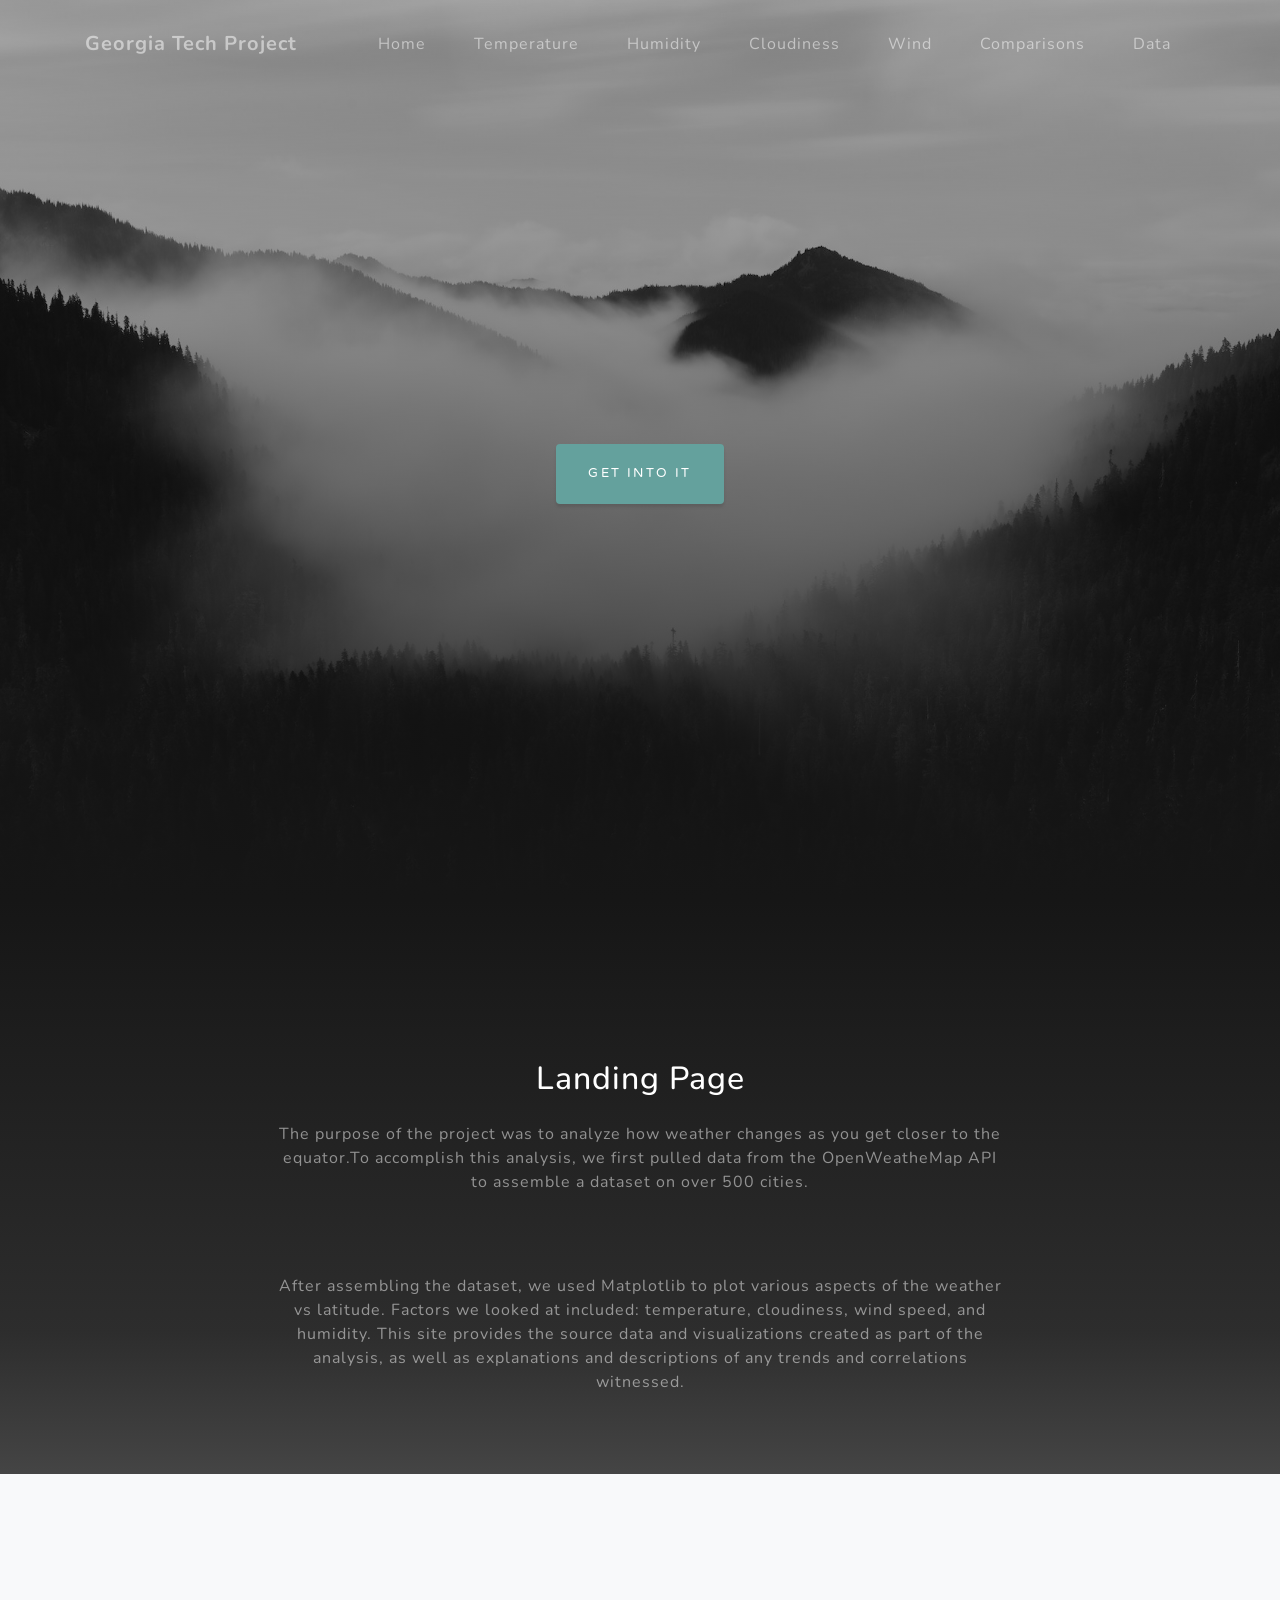
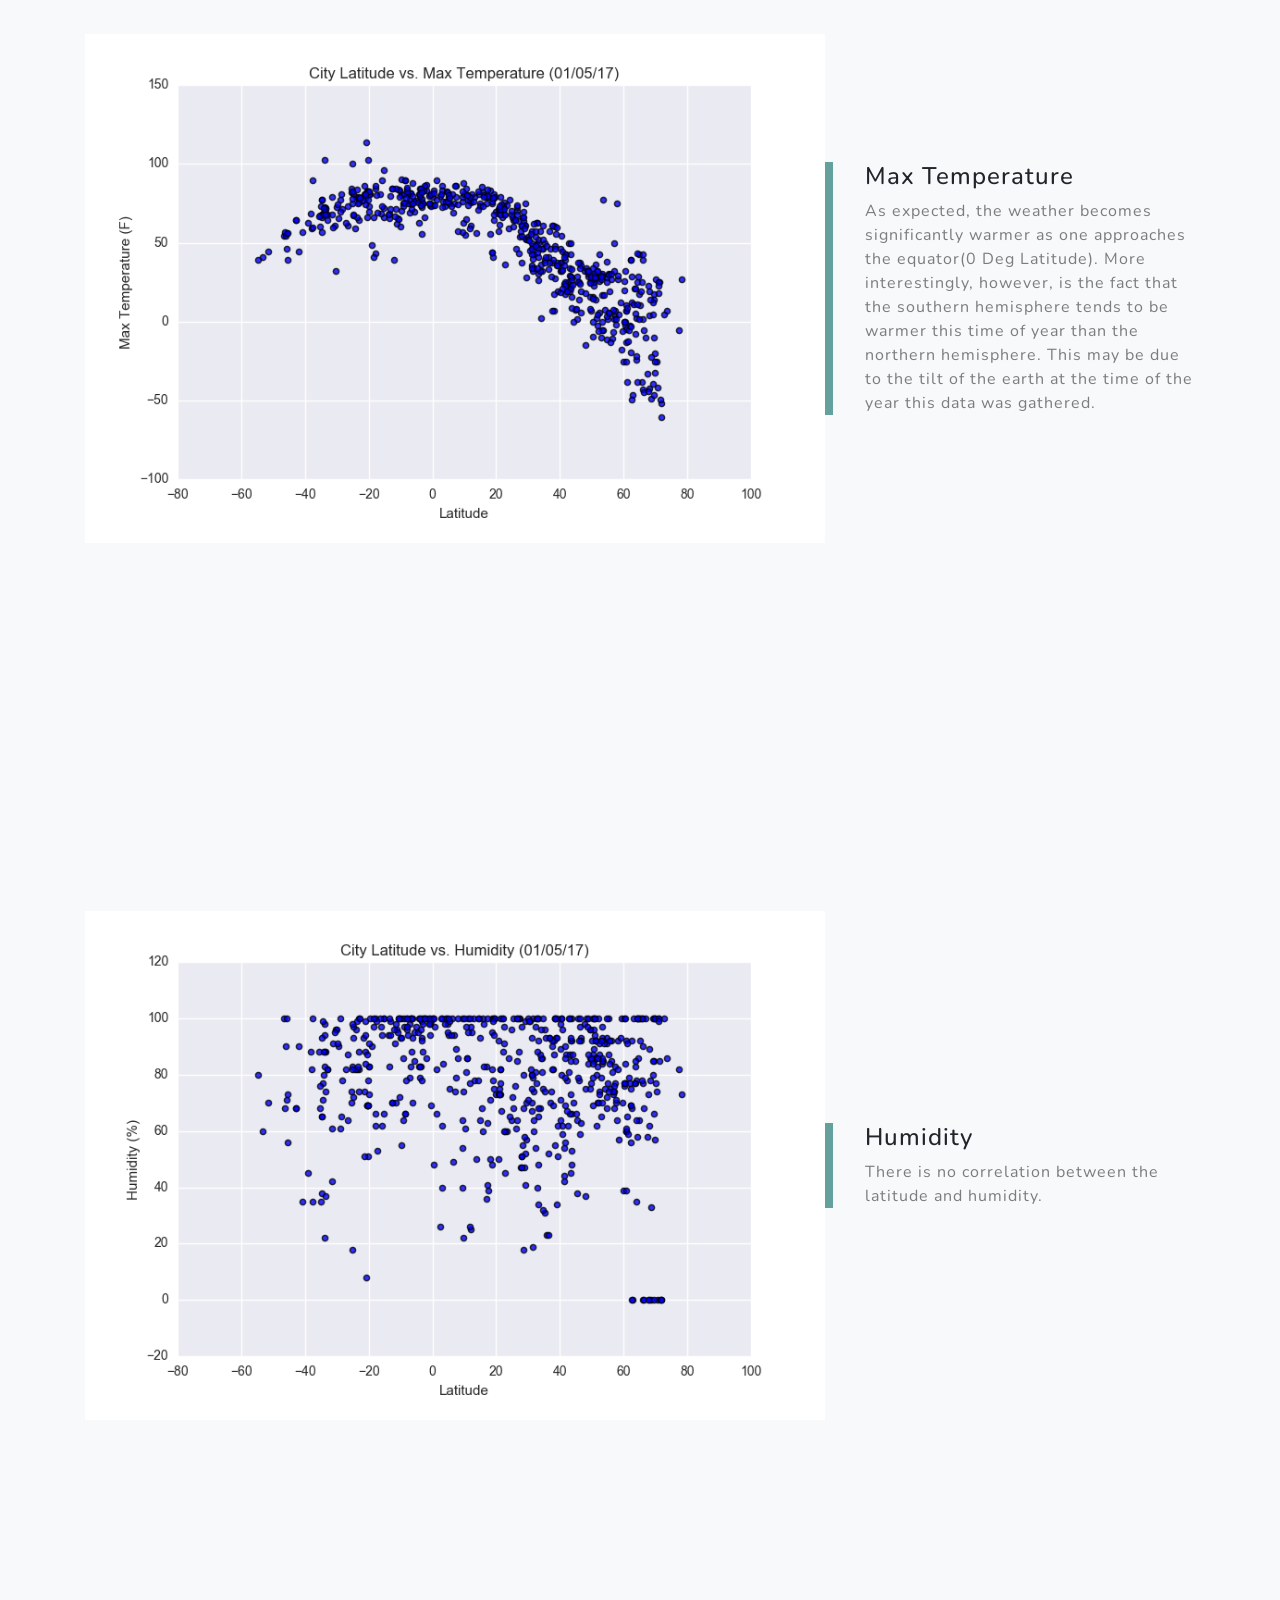
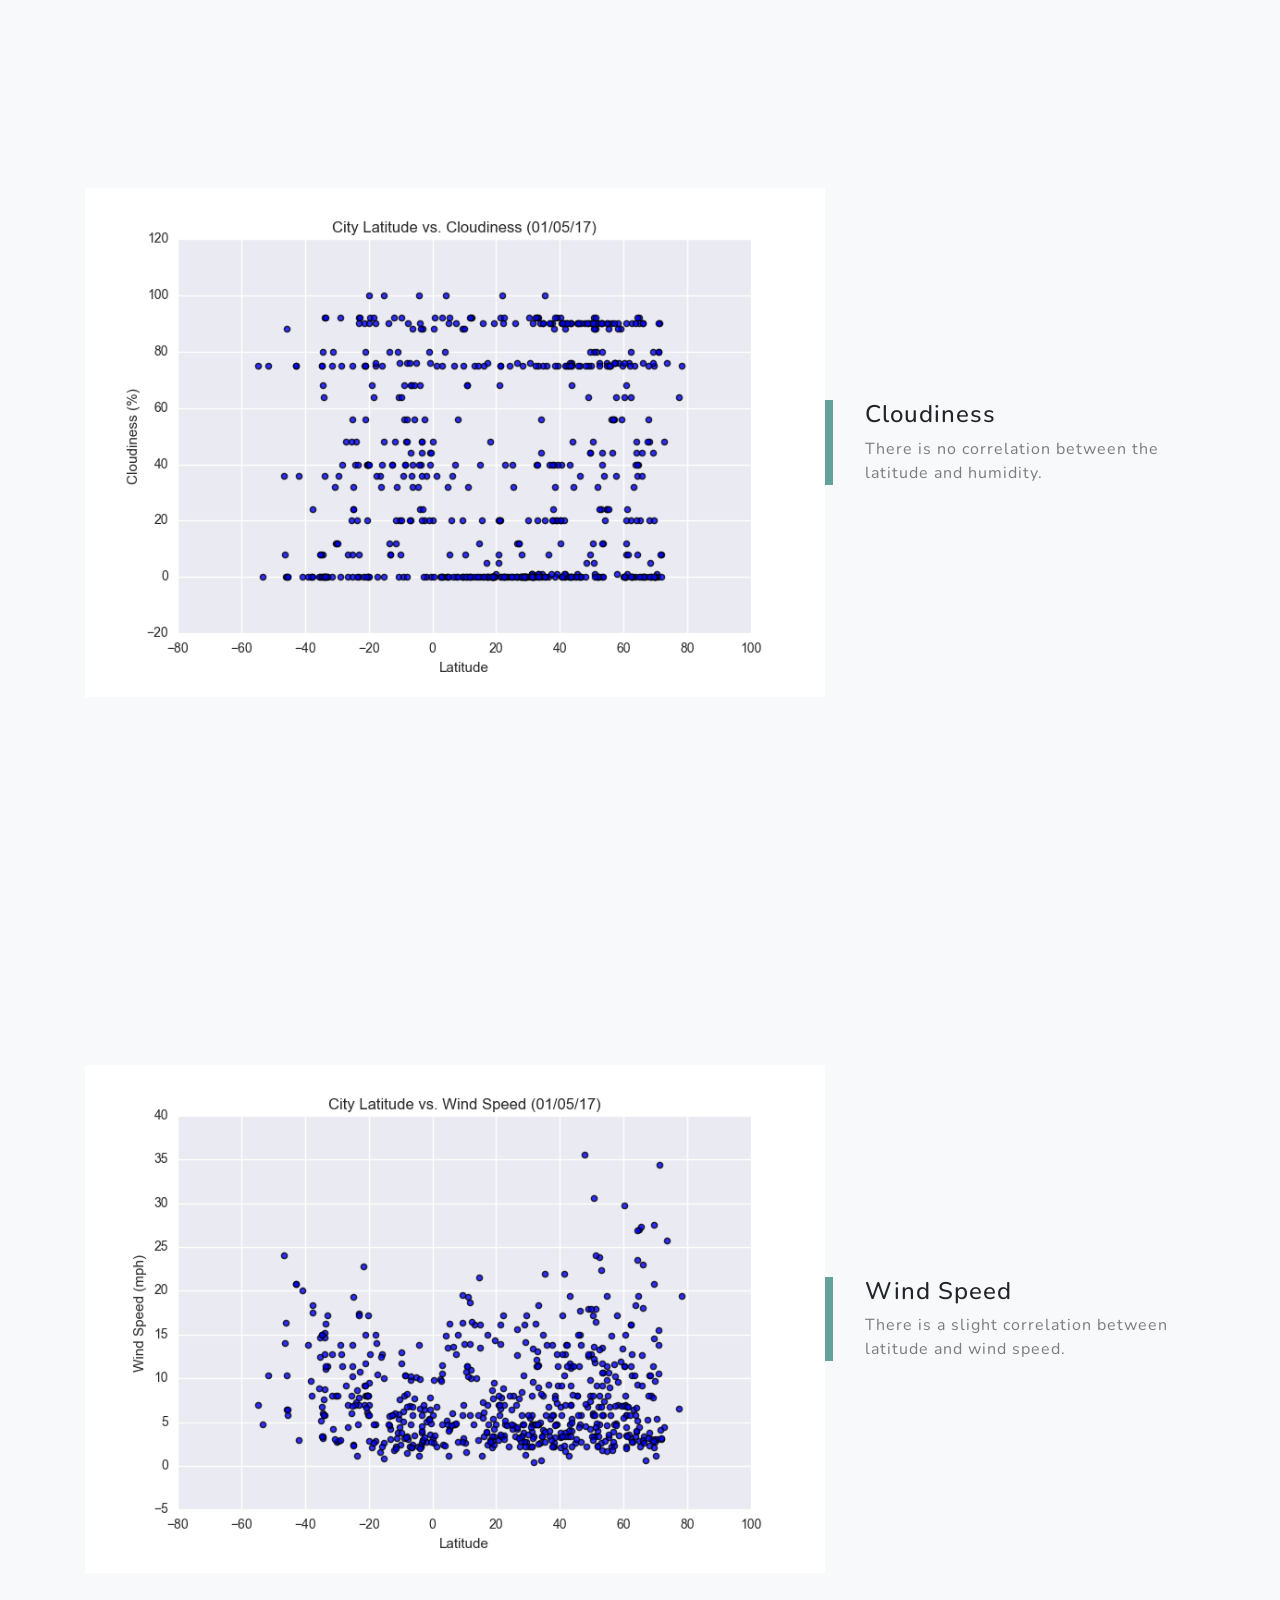
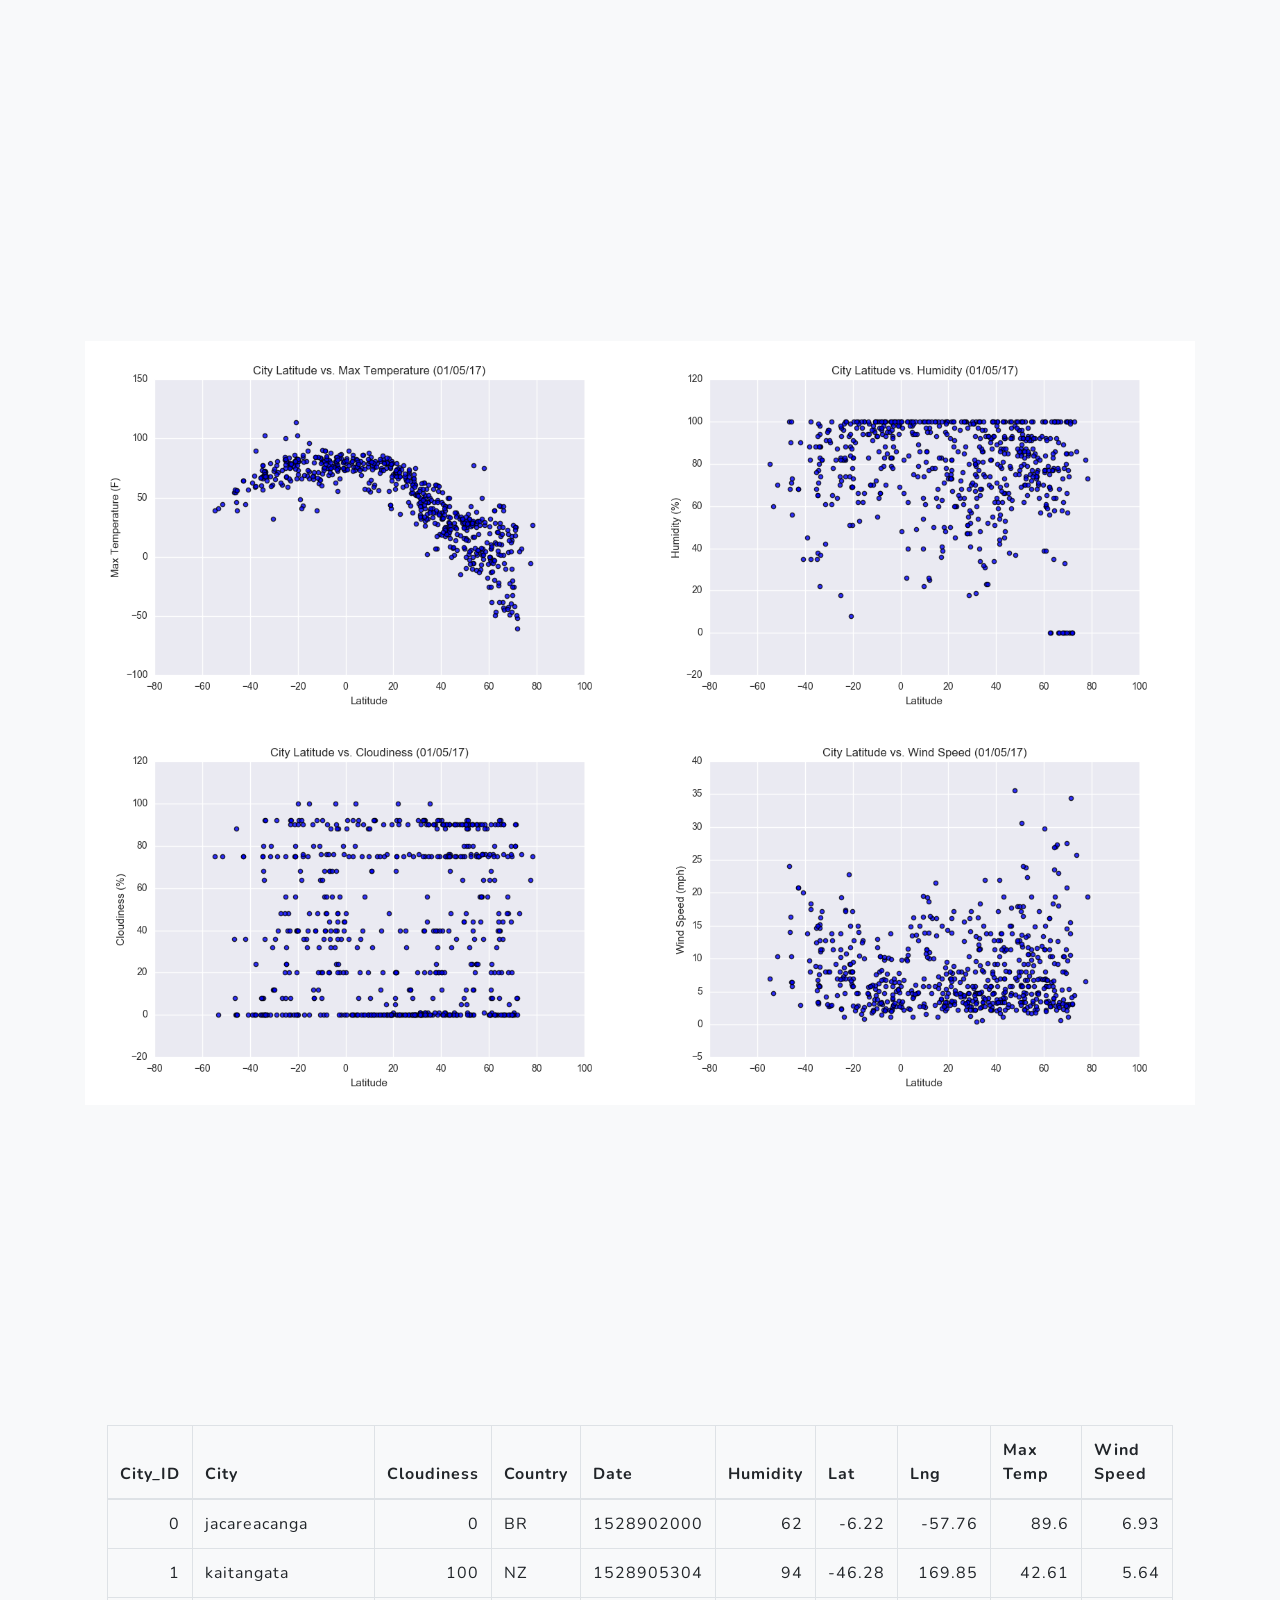
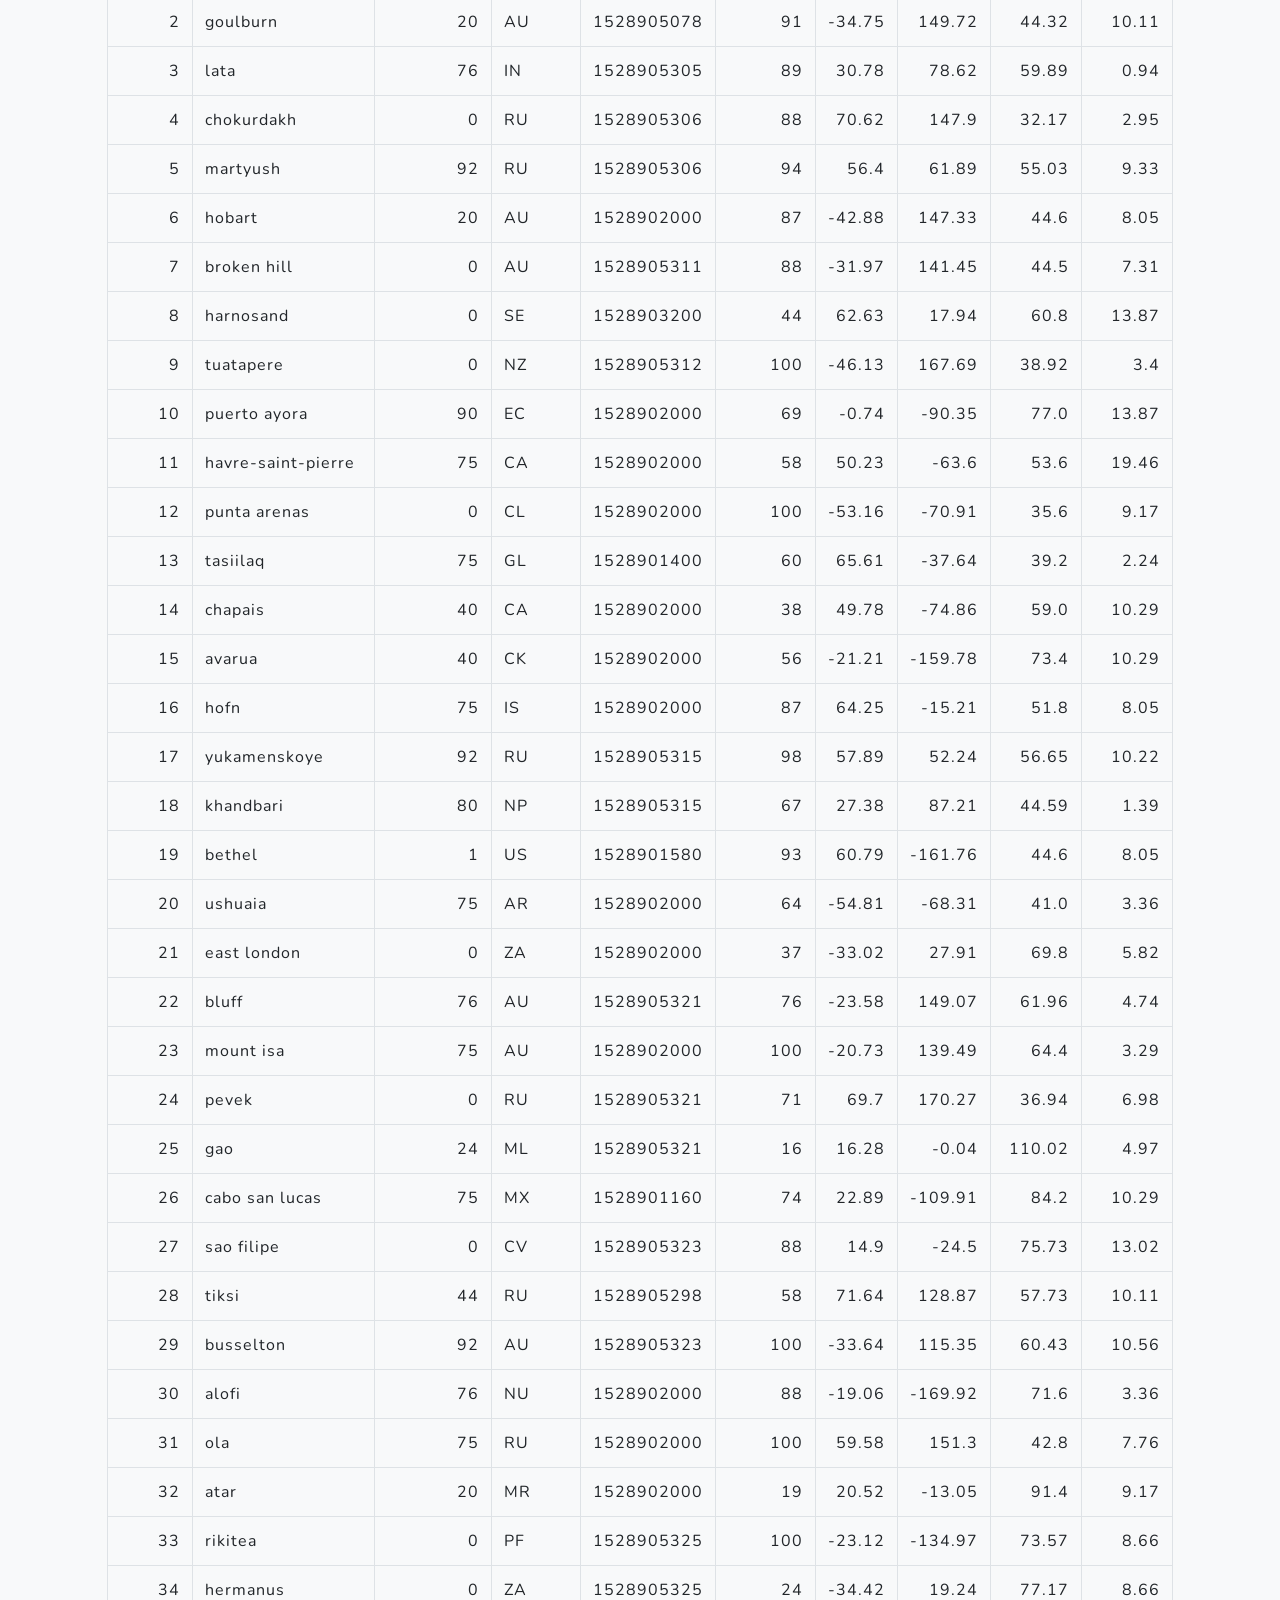
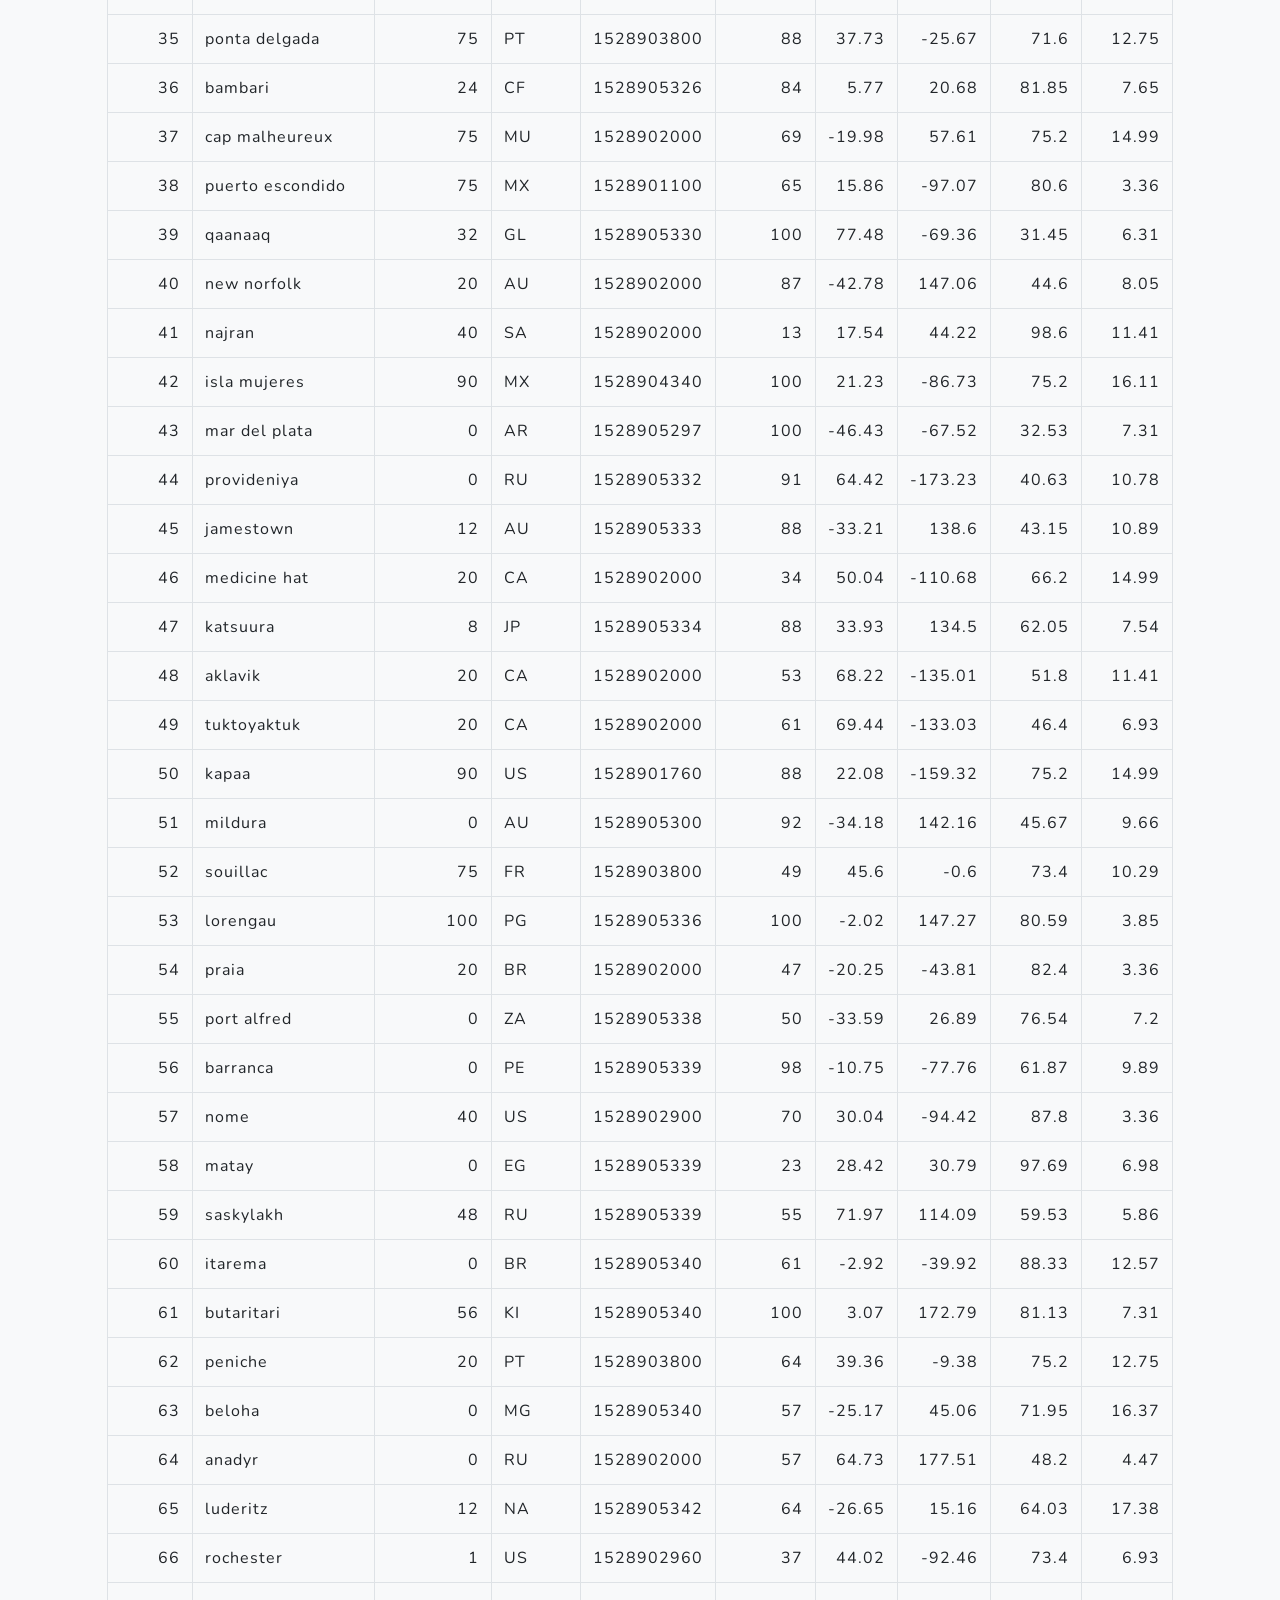
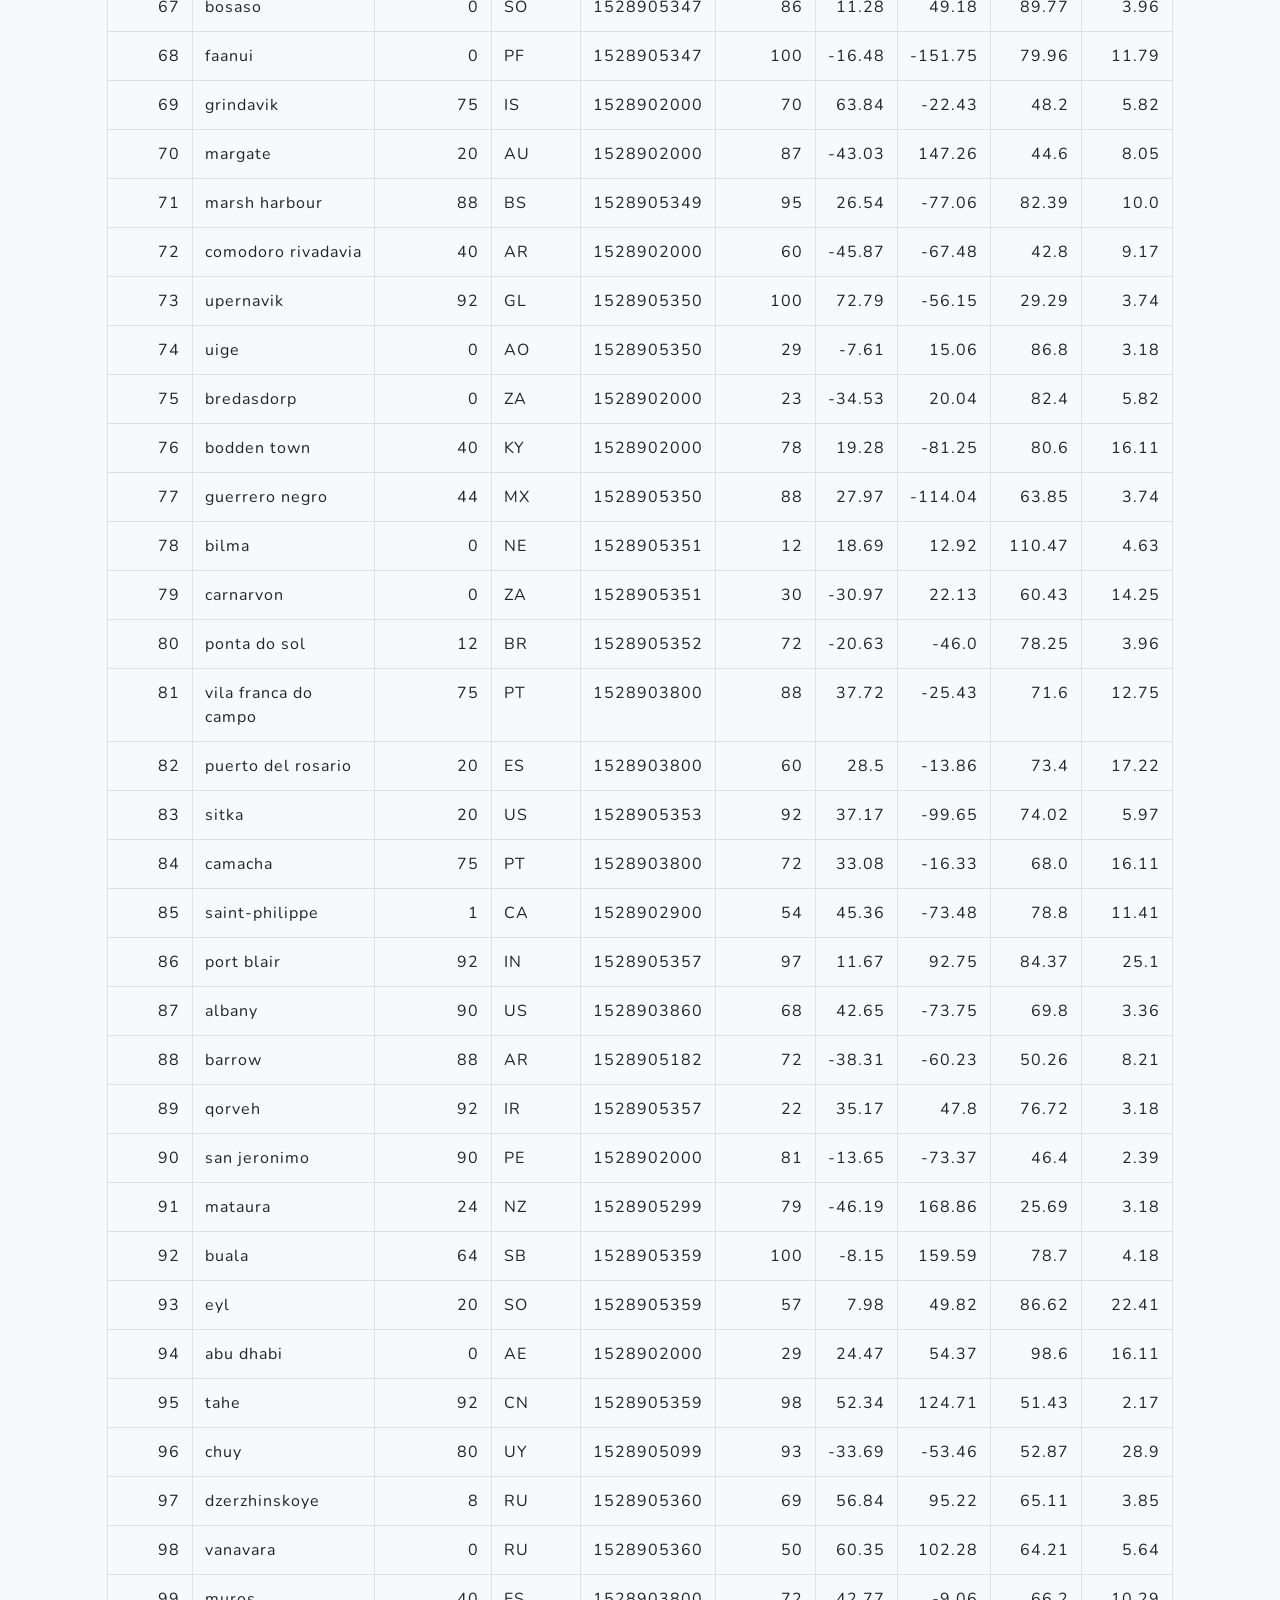
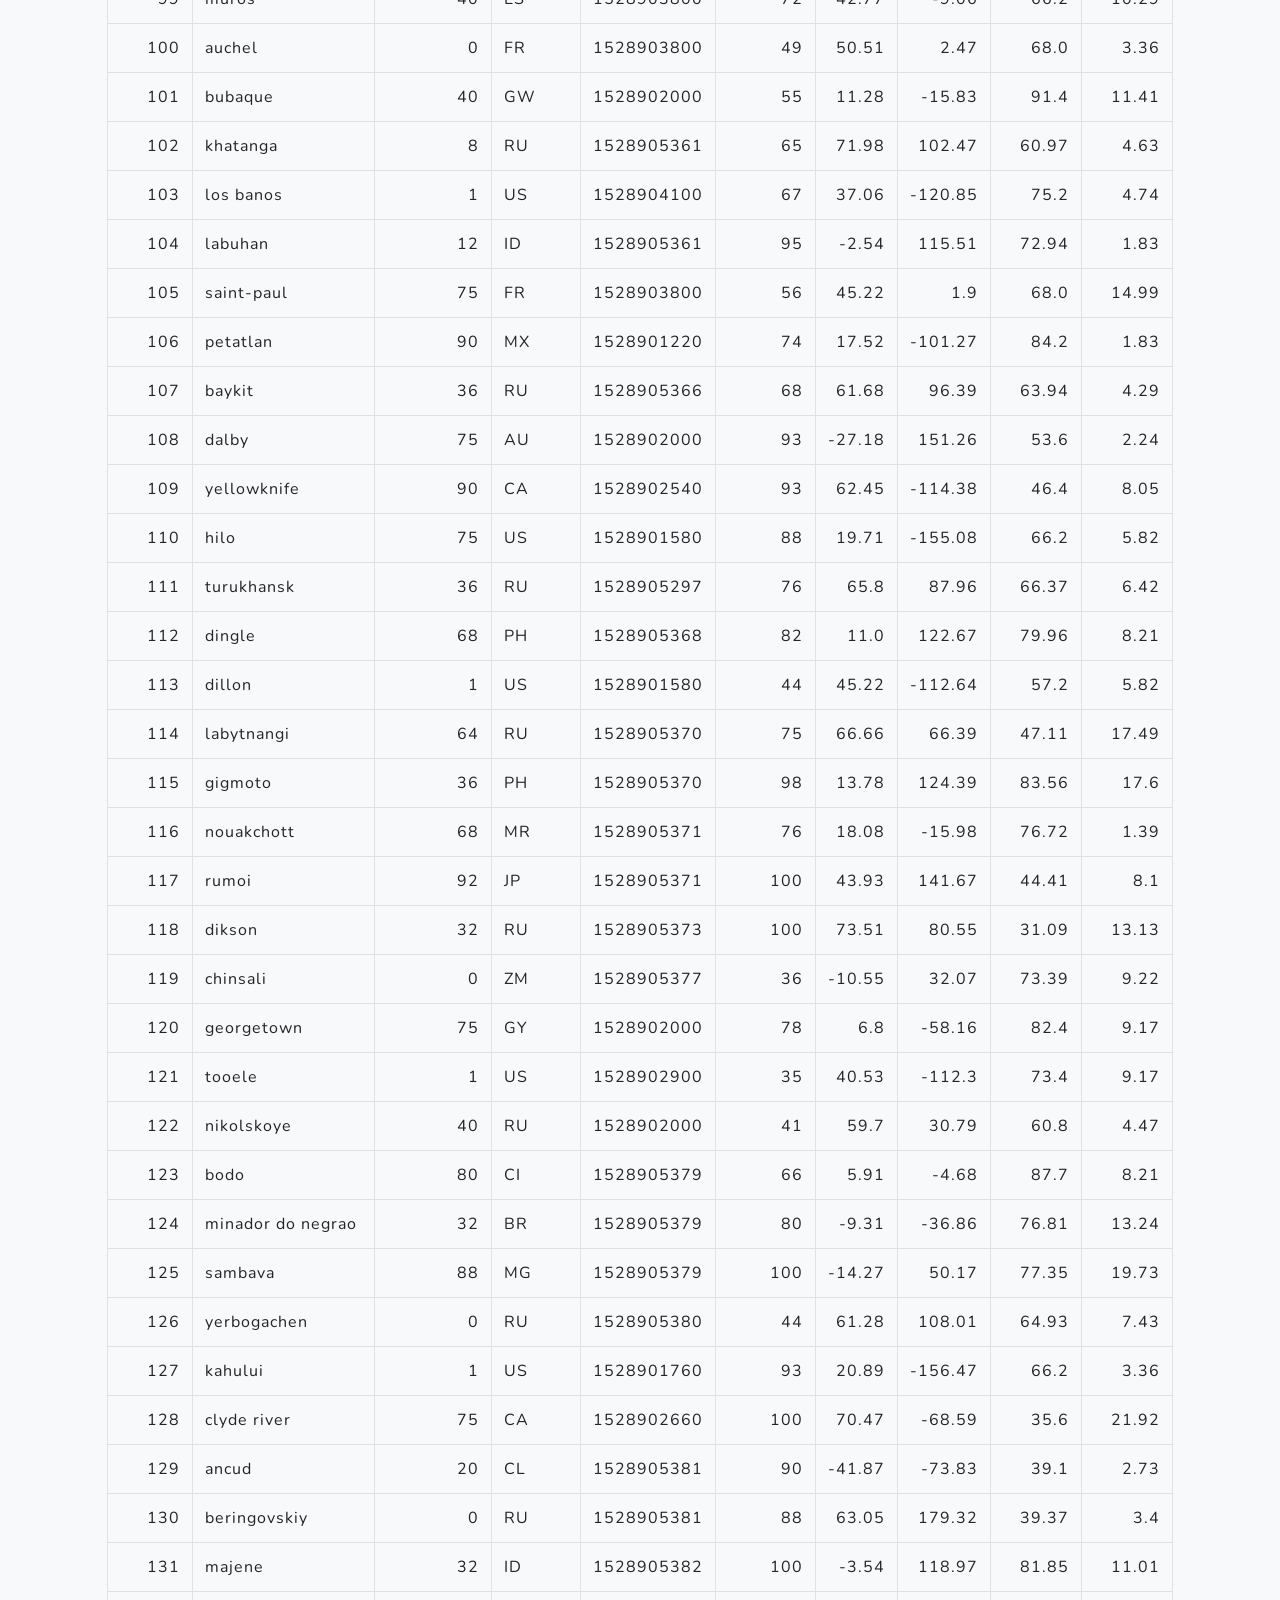
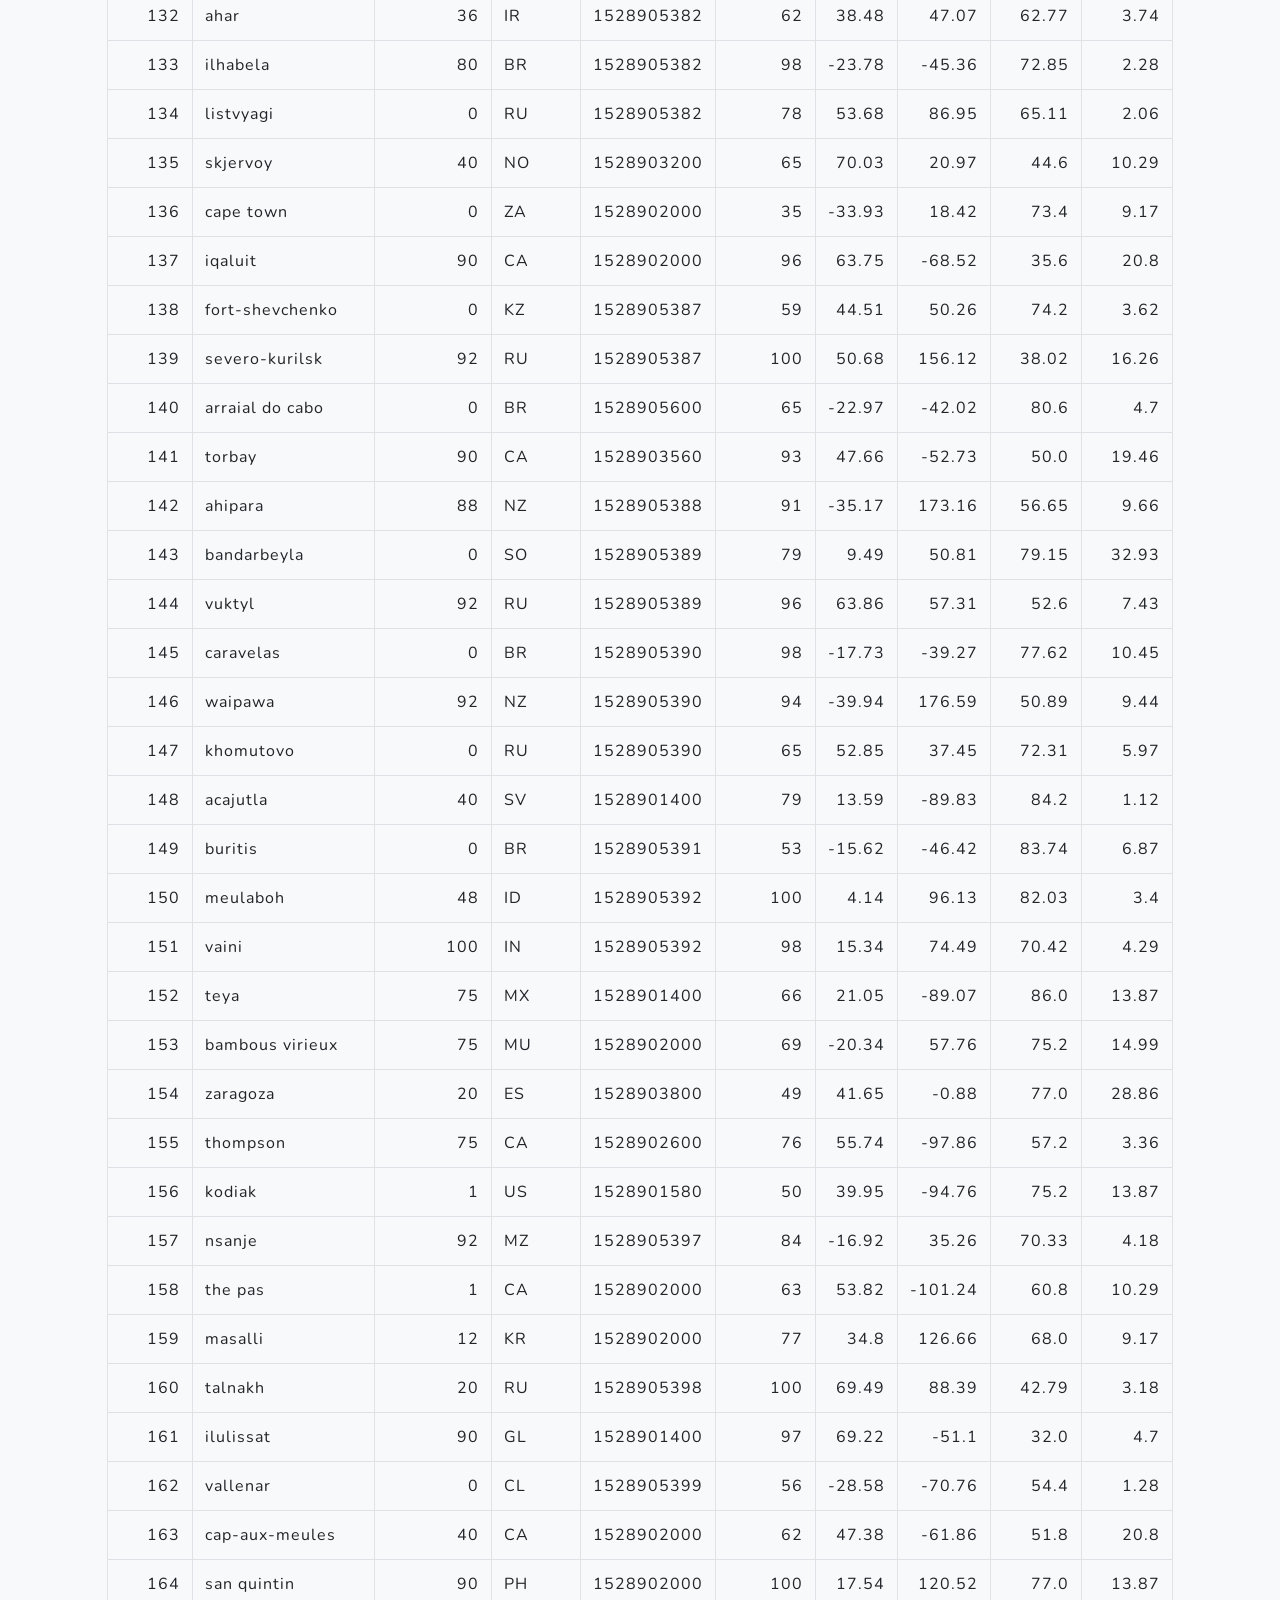
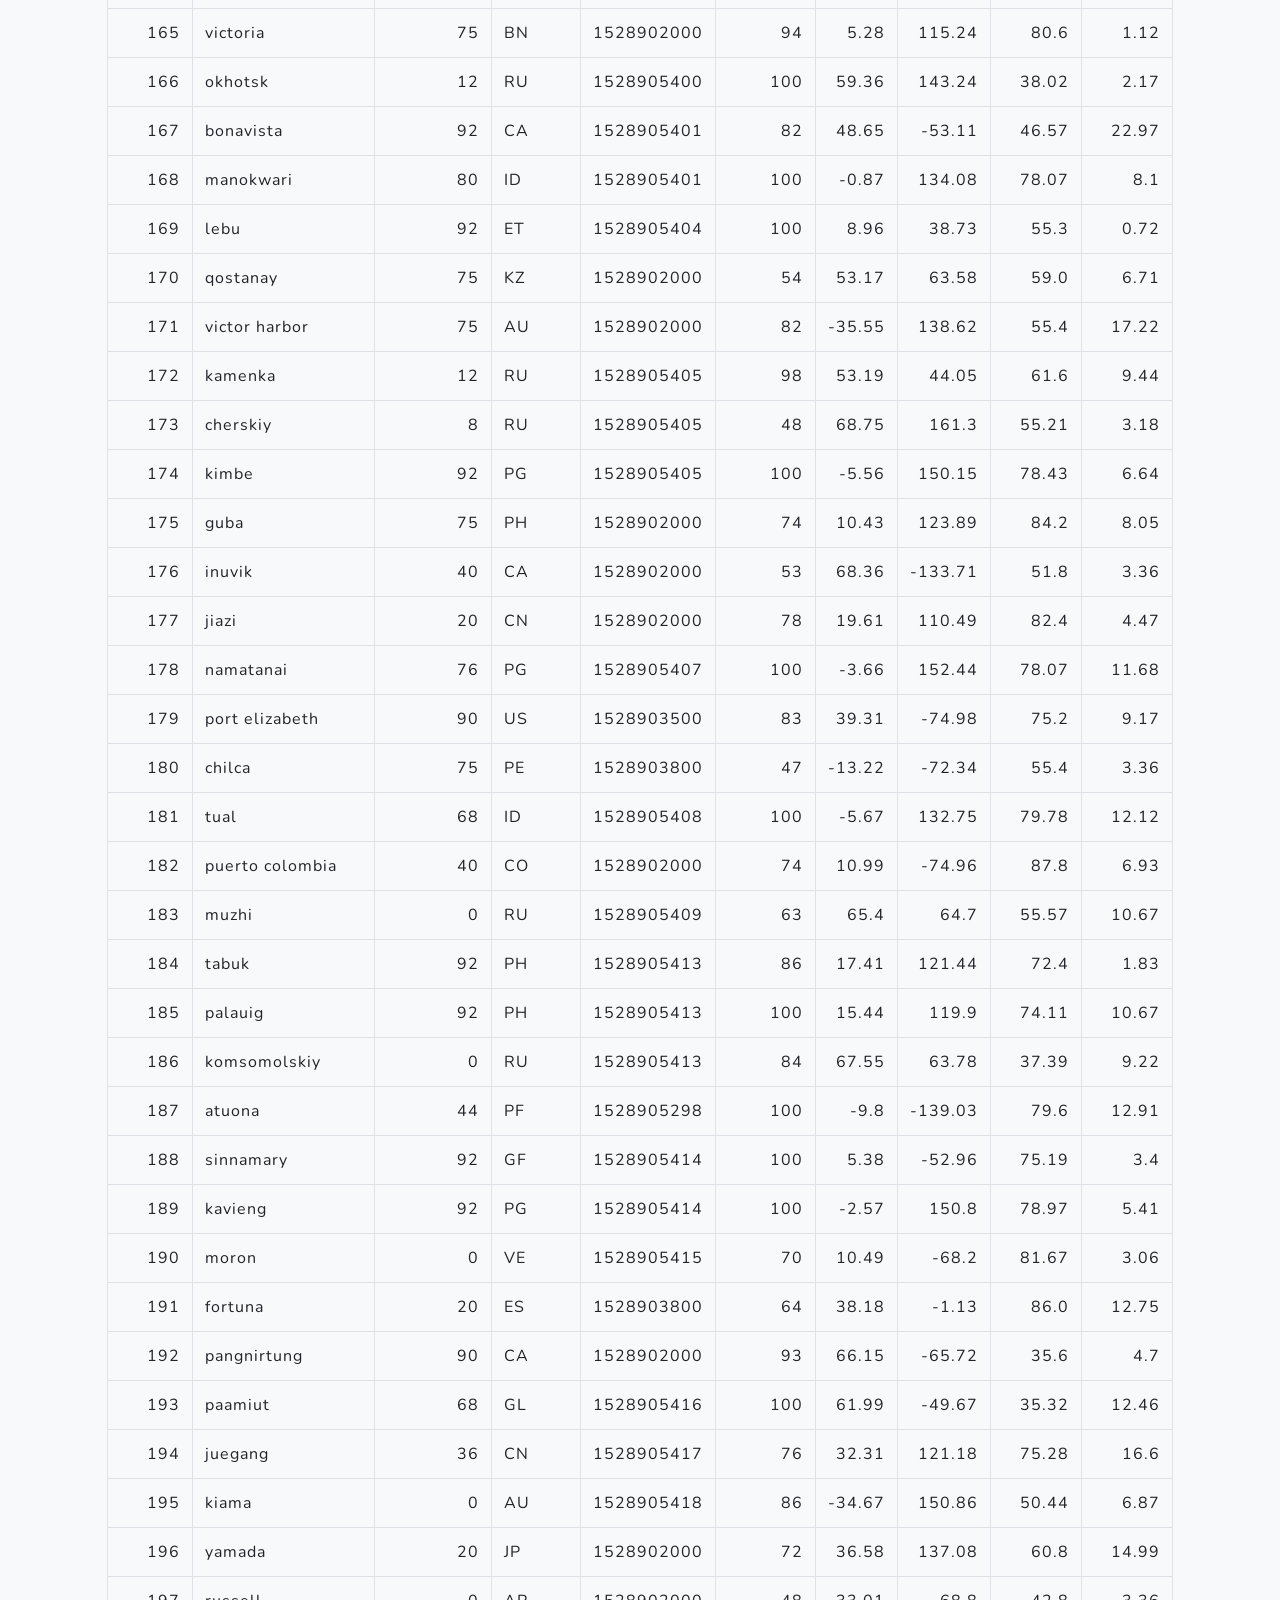
<file: HW11_Bootstrap/index.html>
<!DOCTYPE html>
<html lang="en">

<head>

  <meta charset="utf-8">
  <meta name="viewport" content="width=device-width, initial-scale=1, shrink-to-fit=no">
  <meta name="description" content="">
  <meta name="author" content="">

  <title>Krishna Tatineni</title>

  <!-- Bootstrap core CSS -->
  <link href="vendor/bootstrap/css/bootstrap.min.css" rel="stylesheet">

  <!-- Custom fonts for this template -->
  <link href="vendor/fontawesome-free/css/all.min.css" rel="stylesheet">
  <link href="https://fonts.googleapis.com/css?family=Varela+Round" rel="stylesheet">
  <link href="https://fonts.googleapis.com/css?family=Nunito:200,200i,300,300i,400,400i,600,600i,700,700i,800,800i,900,900i" rel="stylesheet">

  <!-- Custom styles for this template -->
  <link href="css/grayscale.min.css" rel="stylesheet">

</head>

<body id="page-top">

  <!-- Navigation -->
  <nav class="navbar navbar-expand-lg navbar-light fixed-top" id="mainNav">
    <div class="container">
      <a class="navbar-brand js-scroll-trigger" href="#page-top">Georgia Tech Project</a>
      <button class="navbar-toggler navbar-toggler-right" type="button" data-toggle="collapse" data-target="#navbarResponsive" aria-controls="navbarResponsive" aria-expanded="false" aria-label="Toggle navigation">
        Menu
        <i class="fas fa-bars"></i>
      </button>
      <div class="collapse navbar-collapse" id="navbarResponsive">
        <ul class="navbar-nav ml-auto">
          <li class="nav-item">
            <a class="nav-link js-scroll-trigger" href="#about">Home</a>
          </li>
          <li class="nav-item">
            <a class="nav-link js-scroll-trigger" href="#temperature">Temperature</a>
          </li>
          <li class="nav-item">
            <a class="nav-link js-scroll-trigger" href="#humidity">Humidity</a>
          </li>
          <li class="nav-item">
            <a class="nav-link js-scroll-trigger" href="#cloudiness">Cloudiness</a>
          </li>
          <li class="nav-item">
            <a class="nav-link js-scroll-trigger" href="#wind">Wind</a>
          </li>
          <li class="nav-item">
            <a class="nav-link js-scroll-trigger" href="#projects">Comparisons</a>
          </li>
          <li class="nav-item">
            <a class="nav-link js-scroll-trigger" href="#Data">Data</a>
          </li>

        </ul>
      </div>
    </div>
  </nav>

  <!-- Header -->
  <header class="masthead">
    <div class="container d-flex h-100 align-items-center">
      <div class="mx-auto text-center">
        <h1 class="mx-auto my-0 text-uppercase"></h1>
        <h2 class="text-white-50 mx-auto mt-2 mb-5"></h2>
        <a href="#about" class="btn btn-primary js-scroll-trigger">Get Into IT</a>
      </div>
    </div>
  </header>

  <!-- About Section -->
  <section id="about" class="about-section text-center">
    <div class="container">
      <div class="row">
        <div class="col-lg-8 mx-auto">
          <h2 class="text-white mb-4">Landing Page</h2>
          <p class="text-white-50">The purpose of the project was to analyze how weather changes as you get closer to the equator.To accomplish this analysis, we first pulled data from the OpenWeatheMap API to assemble a dataset on over 500 cities.</p>
          <p class='text-white-50'>After assembling the dataset, we used Matplotlib to plot various aspects of the weather vs  latitude. Factors we looked at included: temperature, cloudiness, wind speed, and humidity. This site provides the source data and
          visualizations created as part of the analysis, as well as explanations and descriptions of any trends and correlations witnessed.</p>
        </div>
      </div>
    </div>
  </section>

<!--Temperature Section-->
<section id='temperature' class='projects-section bg-light'>
  <div class='container'>
    <!-- Featured Project Row -->
    <div class="row align-items-center no-gutters mb-4 mb-lg-5">
      <div class="col-xl-8 col-lg-7">
        <img class="img-fluid mb-3 mb-lg-0" src="Resources/images/Fig1.png" alt="">
      </div>
      <div class="col-xl-4 col-lg-5">
        <div class="featured-text text-center text-lg-left">
          <h4>Max Temperature</h4>
          <p class="text-black-50 mb-0">As expected, the weather becomes significantly warmer as one approaches the equator(0 Deg Latitude).
            More interestingly, however, is the fact that the southern hemisphere tends to be warmer this time of year than the northern hemisphere. This may be due to the tilt of the earth at the time of the year this data was gathered. </p>
        </div>
      </div>
    </div>

  </div>
</section>

<!--Humidity Section-->
<section id='humidity' class='projects-section bg-light'>
  <div class='container'>
    <!-- Featured Project Row -->
    <div class="row align-items-center no-gutters mb-4 mb-lg-5">
      <div class="col-xl-8 col-lg-7">
        <img class="img-fluid mb-3 mb-lg-0" src="Resources/images/Fig2.png" alt="">
      </div>
      <div class="col-xl-4 col-lg-5">
        <div class="featured-text text-center text-lg-left">
          <h4>Humidity</h4>
          <p class="text-black-50 mb-0">There is no correlation between the latitude and humidity.</p>
        </div>
      </div>
    </div>

  </div>
</section>

<!--Cloudiness Section-->
<section id='cloudiness' class='projects-section bg-light'>
  <div class='container'>
    <!-- Featured Project Row -->
    <div class="row align-items-center no-gutters mb-4 mb-lg-5">
      <div class="col-xl-8 col-lg-7">
        <img class="img-fluid mb-3 mb-lg-0" src="Resources/images/Fig3.png" alt="">
      </div>
      <div class="col-xl-4 col-lg-5">
        <div class="featured-text text-center text-lg-left">
          <h4>Cloudiness</h4>
          <p class="text-black-50 mb-0">There is no correlation between the latitude and humidity.</p>
        </div>
      </div>
    </div>

  </div>
</section>



<!--Wind Section-->
<section id='wind' class='projects-section bg-light'>
  <div class='container'>
    <!-- Featured Project Row -->
    <div class="row align-items-center no-gutters mb-4 mb-lg-5">
      <div class="col-xl-8 col-lg-7">
        <img class="img-fluid mb-3 mb-lg-0" src="Resources/images/Fig4.png" alt="">
      </div>
      <div class="col-xl-4 col-lg-5">
        <div class="featured-text text-center text-lg-left">
          <h4>Wind Speed</h4>
          <p class="text-black-50 mb-0">There is a slight correlation between latitude and wind speed. </p>
        </div>
      </div>
    </div>

  </div>
</section>

  <!-- Comparisons Section -->
  <section id="projects" class="projects-section bg-light">
    <div class="container">



      <!-- Comparison One Row -->
      <div class="row justify-content-center no-gutters mb-5 mb-lg-0">
        <div class="col-lg-6">
          <img class="img-fluid" src="Resources/images/Fig1.png" alt="">
        </div>
        <div class="col-lg-6">
          <img class="img-fluid" src="Resources/images/Fig2.png" alt="">
        </div>
      </div>

      <!-- Comparison Two Row -->
      <div class="row justify-content-center no-gutters mb-5 mb-lg-0">
        <div class="col-lg-6">
          <img class="img-fluid" src="Resources/images/Fig3.png" alt="">
        </div>
        <div class="col-lg-6">
          <img class="img-fluid" src="Resources/images/Fig4.png" alt="">
        </div>
      </div>



    </div>
  </section>


<!--Data-->
<section id="Data" class='projects-section bg-light'>

  <div class="row justify-content-center no-gutters mb-5 mb-lg-10">
  <div class="col-lg-10">
  <table class="table table-bordered table-hover table-condensed">
<thead><tr><th title="Field #1">City_ID</th>
<th title="Field #2">City</th>
<th title="Field #3">Cloudiness</th>
<th title="Field #4">Country</th>
<th title="Field #5">Date</th>
<th title="Field #6">Humidity</th>
<th title="Field #7">Lat</th>
<th title="Field #8">Lng</th>
<th title="Field #9">Max Temp</th>
<th title="Field #10">Wind Speed</th>
</tr></thead>
<tbody><tr>
<td align="right">0</td>
<td>jacareacanga</td>
<td align="right">0</td>
<td>BR</td>
<td align="right">1528902000</td>
<td align="right">62</td>
<td align="right">-6.22</td>
<td align="right">-57.76</td>
<td align="right">89.6</td>
<td align="right">6.93</td>
</tr>
<tr>
<td align="right">1</td>
<td>kaitangata</td>
<td align="right">100</td>
<td>NZ</td>
<td align="right">1528905304</td>
<td align="right">94</td>
<td align="right">-46.28</td>
<td align="right">169.85</td>
<td align="right">42.61</td>
<td align="right">5.64</td>
</tr>
<tr>
<td align="right">2</td>
<td>goulburn</td>
<td align="right">20</td>
<td>AU</td>
<td align="right">1528905078</td>
<td align="right">91</td>
<td align="right">-34.75</td>
<td align="right">149.72</td>
<td align="right">44.32</td>
<td align="right">10.11</td>
</tr>
<tr>
<td align="right">3</td>
<td>lata</td>
<td align="right">76</td>
<td>IN</td>
<td align="right">1528905305</td>
<td align="right">89</td>
<td align="right">30.78</td>
<td align="right">78.62</td>
<td align="right">59.89</td>
<td align="right">0.94</td>
</tr>
<tr>
<td align="right">4</td>
<td>chokurdakh</td>
<td align="right">0</td>
<td>RU</td>
<td align="right">1528905306</td>
<td align="right">88</td>
<td align="right">70.62</td>
<td align="right">147.9</td>
<td align="right">32.17</td>
<td align="right">2.95</td>
</tr>
<tr>
<td align="right">5</td>
<td>martyush</td>
<td align="right">92</td>
<td>RU</td>
<td align="right">1528905306</td>
<td align="right">94</td>
<td align="right">56.4</td>
<td align="right">61.89</td>
<td align="right">55.03</td>
<td align="right">9.33</td>
</tr>
<tr>
<td align="right">6</td>
<td>hobart</td>
<td align="right">20</td>
<td>AU</td>
<td align="right">1528902000</td>
<td align="right">87</td>
<td align="right">-42.88</td>
<td align="right">147.33</td>
<td align="right">44.6</td>
<td align="right">8.05</td>
</tr>
<tr>
<td align="right">7</td>
<td>broken hill</td>
<td align="right">0</td>
<td>AU</td>
<td align="right">1528905311</td>
<td align="right">88</td>
<td align="right">-31.97</td>
<td align="right">141.45</td>
<td align="right">44.5</td>
<td align="right">7.31</td>
</tr>
<tr>
<td align="right">8</td>
<td>harnosand</td>
<td align="right">0</td>
<td>SE</td>
<td align="right">1528903200</td>
<td align="right">44</td>
<td align="right">62.63</td>
<td align="right">17.94</td>
<td align="right">60.8</td>
<td align="right">13.87</td>
</tr>
<tr>
<td align="right">9</td>
<td>tuatapere</td>
<td align="right">0</td>
<td>NZ</td>
<td align="right">1528905312</td>
<td align="right">100</td>
<td align="right">-46.13</td>
<td align="right">167.69</td>
<td align="right">38.92</td>
<td align="right">3.4</td>
</tr>
<tr>
<td align="right">10</td>
<td>puerto ayora</td>
<td align="right">90</td>
<td>EC</td>
<td align="right">1528902000</td>
<td align="right">69</td>
<td align="right">-0.74</td>
<td align="right">-90.35</td>
<td align="right">77.0</td>
<td align="right">13.87</td>
</tr>
<tr>
<td align="right">11</td>
<td>havre-saint-pierre</td>
<td align="right">75</td>
<td>CA</td>
<td align="right">1528902000</td>
<td align="right">58</td>
<td align="right">50.23</td>
<td align="right">-63.6</td>
<td align="right">53.6</td>
<td align="right">19.46</td>
</tr>
<tr>
<td align="right">12</td>
<td>punta arenas</td>
<td align="right">0</td>
<td>CL</td>
<td align="right">1528902000</td>
<td align="right">100</td>
<td align="right">-53.16</td>
<td align="right">-70.91</td>
<td align="right">35.6</td>
<td align="right">9.17</td>
</tr>
<tr>
<td align="right">13</td>
<td>tasiilaq</td>
<td align="right">75</td>
<td>GL</td>
<td align="right">1528901400</td>
<td align="right">60</td>
<td align="right">65.61</td>
<td align="right">-37.64</td>
<td align="right">39.2</td>
<td align="right">2.24</td>
</tr>
<tr>
<td align="right">14</td>
<td>chapais</td>
<td align="right">40</td>
<td>CA</td>
<td align="right">1528902000</td>
<td align="right">38</td>
<td align="right">49.78</td>
<td align="right">-74.86</td>
<td align="right">59.0</td>
<td align="right">10.29</td>
</tr>
<tr>
<td align="right">15</td>
<td>avarua</td>
<td align="right">40</td>
<td>CK</td>
<td align="right">1528902000</td>
<td align="right">56</td>
<td align="right">-21.21</td>
<td align="right">-159.78</td>
<td align="right">73.4</td>
<td align="right">10.29</td>
</tr>
<tr>
<td align="right">16</td>
<td>hofn</td>
<td align="right">75</td>
<td>IS</td>
<td align="right">1528902000</td>
<td align="right">87</td>
<td align="right">64.25</td>
<td align="right">-15.21</td>
<td align="right">51.8</td>
<td align="right">8.05</td>
</tr>
<tr>
<td align="right">17</td>
<td>yukamenskoye</td>
<td align="right">92</td>
<td>RU</td>
<td align="right">1528905315</td>
<td align="right">98</td>
<td align="right">57.89</td>
<td align="right">52.24</td>
<td align="right">56.65</td>
<td align="right">10.22</td>
</tr>
<tr>
<td align="right">18</td>
<td>khandbari</td>
<td align="right">80</td>
<td>NP</td>
<td align="right">1528905315</td>
<td align="right">67</td>
<td align="right">27.38</td>
<td align="right">87.21</td>
<td align="right">44.59</td>
<td align="right">1.39</td>
</tr>
<tr>
<td align="right">19</td>
<td>bethel</td>
<td align="right">1</td>
<td>US</td>
<td align="right">1528901580</td>
<td align="right">93</td>
<td align="right">60.79</td>
<td align="right">-161.76</td>
<td align="right">44.6</td>
<td align="right">8.05</td>
</tr>
<tr>
<td align="right">20</td>
<td>ushuaia</td>
<td align="right">75</td>
<td>AR</td>
<td align="right">1528902000</td>
<td align="right">64</td>
<td align="right">-54.81</td>
<td align="right">-68.31</td>
<td align="right">41.0</td>
<td align="right">3.36</td>
</tr>
<tr>
<td align="right">21</td>
<td>east london</td>
<td align="right">0</td>
<td>ZA</td>
<td align="right">1528902000</td>
<td align="right">37</td>
<td align="right">-33.02</td>
<td align="right">27.91</td>
<td align="right">69.8</td>
<td align="right">5.82</td>
</tr>
<tr>
<td align="right">22</td>
<td>bluff</td>
<td align="right">76</td>
<td>AU</td>
<td align="right">1528905321</td>
<td align="right">76</td>
<td align="right">-23.58</td>
<td align="right">149.07</td>
<td align="right">61.96</td>
<td align="right">4.74</td>
</tr>
<tr>
<td align="right">23</td>
<td>mount isa</td>
<td align="right">75</td>
<td>AU</td>
<td align="right">1528902000</td>
<td align="right">100</td>
<td align="right">-20.73</td>
<td align="right">139.49</td>
<td align="right">64.4</td>
<td align="right">3.29</td>
</tr>
<tr>
<td align="right">24</td>
<td>pevek</td>
<td align="right">0</td>
<td>RU</td>
<td align="right">1528905321</td>
<td align="right">71</td>
<td align="right">69.7</td>
<td align="right">170.27</td>
<td align="right">36.94</td>
<td align="right">6.98</td>
</tr>
<tr>
<td align="right">25</td>
<td>gao</td>
<td align="right">24</td>
<td>ML</td>
<td align="right">1528905321</td>
<td align="right">16</td>
<td align="right">16.28</td>
<td align="right">-0.04</td>
<td align="right">110.02</td>
<td align="right">4.97</td>
</tr>
<tr>
<td align="right">26</td>
<td>cabo san lucas</td>
<td align="right">75</td>
<td>MX</td>
<td align="right">1528901160</td>
<td align="right">74</td>
<td align="right">22.89</td>
<td align="right">-109.91</td>
<td align="right">84.2</td>
<td align="right">10.29</td>
</tr>
<tr>
<td align="right">27</td>
<td>sao filipe</td>
<td align="right">0</td>
<td>CV</td>
<td align="right">1528905323</td>
<td align="right">88</td>
<td align="right">14.9</td>
<td align="right">-24.5</td>
<td align="right">75.73</td>
<td align="right">13.02</td>
</tr>
<tr>
<td align="right">28</td>
<td>tiksi</td>
<td align="right">44</td>
<td>RU</td>
<td align="right">1528905298</td>
<td align="right">58</td>
<td align="right">71.64</td>
<td align="right">128.87</td>
<td align="right">57.73</td>
<td align="right">10.11</td>
</tr>
<tr>
<td align="right">29</td>
<td>busselton</td>
<td align="right">92</td>
<td>AU</td>
<td align="right">1528905323</td>
<td align="right">100</td>
<td align="right">-33.64</td>
<td align="right">115.35</td>
<td align="right">60.43</td>
<td align="right">10.56</td>
</tr>
<tr>
<td align="right">30</td>
<td>alofi</td>
<td align="right">76</td>
<td>NU</td>
<td align="right">1528902000</td>
<td align="right">88</td>
<td align="right">-19.06</td>
<td align="right">-169.92</td>
<td align="right">71.6</td>
<td align="right">3.36</td>
</tr>
<tr>
<td align="right">31</td>
<td>ola</td>
<td align="right">75</td>
<td>RU</td>
<td align="right">1528902000</td>
<td align="right">100</td>
<td align="right">59.58</td>
<td align="right">151.3</td>
<td align="right">42.8</td>
<td align="right">7.76</td>
</tr>
<tr>
<td align="right">32</td>
<td>atar</td>
<td align="right">20</td>
<td>MR</td>
<td align="right">1528902000</td>
<td align="right">19</td>
<td align="right">20.52</td>
<td align="right">-13.05</td>
<td align="right">91.4</td>
<td align="right">9.17</td>
</tr>
<tr>
<td align="right">33</td>
<td>rikitea</td>
<td align="right">0</td>
<td>PF</td>
<td align="right">1528905325</td>
<td align="right">100</td>
<td align="right">-23.12</td>
<td align="right">-134.97</td>
<td align="right">73.57</td>
<td align="right">8.66</td>
</tr>
<tr>
<td align="right">34</td>
<td>hermanus</td>
<td align="right">0</td>
<td>ZA</td>
<td align="right">1528905325</td>
<td align="right">24</td>
<td align="right">-34.42</td>
<td align="right">19.24</td>
<td align="right">77.17</td>
<td align="right">8.66</td>
</tr>
<tr>
<td align="right">35</td>
<td>ponta delgada</td>
<td align="right">75</td>
<td>PT</td>
<td align="right">1528903800</td>
<td align="right">88</td>
<td align="right">37.73</td>
<td align="right">-25.67</td>
<td align="right">71.6</td>
<td align="right">12.75</td>
</tr>
<tr>
<td align="right">36</td>
<td>bambari</td>
<td align="right">24</td>
<td>CF</td>
<td align="right">1528905326</td>
<td align="right">84</td>
<td align="right">5.77</td>
<td align="right">20.68</td>
<td align="right">81.85</td>
<td align="right">7.65</td>
</tr>
<tr>
<td align="right">37</td>
<td>cap malheureux</td>
<td align="right">75</td>
<td>MU</td>
<td align="right">1528902000</td>
<td align="right">69</td>
<td align="right">-19.98</td>
<td align="right">57.61</td>
<td align="right">75.2</td>
<td align="right">14.99</td>
</tr>
<tr>
<td align="right">38</td>
<td>puerto escondido</td>
<td align="right">75</td>
<td>MX</td>
<td align="right">1528901100</td>
<td align="right">65</td>
<td align="right">15.86</td>
<td align="right">-97.07</td>
<td align="right">80.6</td>
<td align="right">3.36</td>
</tr>
<tr>
<td align="right">39</td>
<td>qaanaaq</td>
<td align="right">32</td>
<td>GL</td>
<td align="right">1528905330</td>
<td align="right">100</td>
<td align="right">77.48</td>
<td align="right">-69.36</td>
<td align="right">31.45</td>
<td align="right">6.31</td>
</tr>
<tr>
<td align="right">40</td>
<td>new norfolk</td>
<td align="right">20</td>
<td>AU</td>
<td align="right">1528902000</td>
<td align="right">87</td>
<td align="right">-42.78</td>
<td align="right">147.06</td>
<td align="right">44.6</td>
<td align="right">8.05</td>
</tr>
<tr>
<td align="right">41</td>
<td>najran</td>
<td align="right">40</td>
<td>SA</td>
<td align="right">1528902000</td>
<td align="right">13</td>
<td align="right">17.54</td>
<td align="right">44.22</td>
<td align="right">98.6</td>
<td align="right">11.41</td>
</tr>
<tr>
<td align="right">42</td>
<td>isla mujeres</td>
<td align="right">90</td>
<td>MX</td>
<td align="right">1528904340</td>
<td align="right">100</td>
<td align="right">21.23</td>
<td align="right">-86.73</td>
<td align="right">75.2</td>
<td align="right">16.11</td>
</tr>
<tr>
<td align="right">43</td>
<td>mar del plata</td>
<td align="right">0</td>
<td>AR</td>
<td align="right">1528905297</td>
<td align="right">100</td>
<td align="right">-46.43</td>
<td align="right">-67.52</td>
<td align="right">32.53</td>
<td align="right">7.31</td>
</tr>
<tr>
<td align="right">44</td>
<td>provideniya</td>
<td align="right">0</td>
<td>RU</td>
<td align="right">1528905332</td>
<td align="right">91</td>
<td align="right">64.42</td>
<td align="right">-173.23</td>
<td align="right">40.63</td>
<td align="right">10.78</td>
</tr>
<tr>
<td align="right">45</td>
<td>jamestown</td>
<td align="right">12</td>
<td>AU</td>
<td align="right">1528905333</td>
<td align="right">88</td>
<td align="right">-33.21</td>
<td align="right">138.6</td>
<td align="right">43.15</td>
<td align="right">10.89</td>
</tr>
<tr>
<td align="right">46</td>
<td>medicine hat</td>
<td align="right">20</td>
<td>CA</td>
<td align="right">1528902000</td>
<td align="right">34</td>
<td align="right">50.04</td>
<td align="right">-110.68</td>
<td align="right">66.2</td>
<td align="right">14.99</td>
</tr>
<tr>
<td align="right">47</td>
<td>katsuura</td>
<td align="right">8</td>
<td>JP</td>
<td align="right">1528905334</td>
<td align="right">88</td>
<td align="right">33.93</td>
<td align="right">134.5</td>
<td align="right">62.05</td>
<td align="right">7.54</td>
</tr>
<tr>
<td align="right">48</td>
<td>aklavik</td>
<td align="right">20</td>
<td>CA</td>
<td align="right">1528902000</td>
<td align="right">53</td>
<td align="right">68.22</td>
<td align="right">-135.01</td>
<td align="right">51.8</td>
<td align="right">11.41</td>
</tr>
<tr>
<td align="right">49</td>
<td>tuktoyaktuk</td>
<td align="right">20</td>
<td>CA</td>
<td align="right">1528902000</td>
<td align="right">61</td>
<td align="right">69.44</td>
<td align="right">-133.03</td>
<td align="right">46.4</td>
<td align="right">6.93</td>
</tr>
<tr>
<td align="right">50</td>
<td>kapaa</td>
<td align="right">90</td>
<td>US</td>
<td align="right">1528901760</td>
<td align="right">88</td>
<td align="right">22.08</td>
<td align="right">-159.32</td>
<td align="right">75.2</td>
<td align="right">14.99</td>
</tr>
<tr>
<td align="right">51</td>
<td>mildura</td>
<td align="right">0</td>
<td>AU</td>
<td align="right">1528905300</td>
<td align="right">92</td>
<td align="right">-34.18</td>
<td align="right">142.16</td>
<td align="right">45.67</td>
<td align="right">9.66</td>
</tr>
<tr>
<td align="right">52</td>
<td>souillac</td>
<td align="right">75</td>
<td>FR</td>
<td align="right">1528903800</td>
<td align="right">49</td>
<td align="right">45.6</td>
<td align="right">-0.6</td>
<td align="right">73.4</td>
<td align="right">10.29</td>
</tr>
<tr>
<td align="right">53</td>
<td>lorengau</td>
<td align="right">100</td>
<td>PG</td>
<td align="right">1528905336</td>
<td align="right">100</td>
<td align="right">-2.02</td>
<td align="right">147.27</td>
<td align="right">80.59</td>
<td align="right">3.85</td>
</tr>
<tr>
<td align="right">54</td>
<td>praia</td>
<td align="right">20</td>
<td>BR</td>
<td align="right">1528902000</td>
<td align="right">47</td>
<td align="right">-20.25</td>
<td align="right">-43.81</td>
<td align="right">82.4</td>
<td align="right">3.36</td>
</tr>
<tr>
<td align="right">55</td>
<td>port alfred</td>
<td align="right">0</td>
<td>ZA</td>
<td align="right">1528905338</td>
<td align="right">50</td>
<td align="right">-33.59</td>
<td align="right">26.89</td>
<td align="right">76.54</td>
<td align="right">7.2</td>
</tr>
<tr>
<td align="right">56</td>
<td>barranca</td>
<td align="right">0</td>
<td>PE</td>
<td align="right">1528905339</td>
<td align="right">98</td>
<td align="right">-10.75</td>
<td align="right">-77.76</td>
<td align="right">61.87</td>
<td align="right">9.89</td>
</tr>
<tr>
<td align="right">57</td>
<td>nome</td>
<td align="right">40</td>
<td>US</td>
<td align="right">1528902900</td>
<td align="right">70</td>
<td align="right">30.04</td>
<td align="right">-94.42</td>
<td align="right">87.8</td>
<td align="right">3.36</td>
</tr>
<tr>
<td align="right">58</td>
<td>matay</td>
<td align="right">0</td>
<td>EG</td>
<td align="right">1528905339</td>
<td align="right">23</td>
<td align="right">28.42</td>
<td align="right">30.79</td>
<td align="right">97.69</td>
<td align="right">6.98</td>
</tr>
<tr>
<td align="right">59</td>
<td>saskylakh</td>
<td align="right">48</td>
<td>RU</td>
<td align="right">1528905339</td>
<td align="right">55</td>
<td align="right">71.97</td>
<td align="right">114.09</td>
<td align="right">59.53</td>
<td align="right">5.86</td>
</tr>
<tr>
<td align="right">60</td>
<td>itarema</td>
<td align="right">0</td>
<td>BR</td>
<td align="right">1528905340</td>
<td align="right">61</td>
<td align="right">-2.92</td>
<td align="right">-39.92</td>
<td align="right">88.33</td>
<td align="right">12.57</td>
</tr>
<tr>
<td align="right">61</td>
<td>butaritari</td>
<td align="right">56</td>
<td>KI</td>
<td align="right">1528905340</td>
<td align="right">100</td>
<td align="right">3.07</td>
<td align="right">172.79</td>
<td align="right">81.13</td>
<td align="right">7.31</td>
</tr>
<tr>
<td align="right">62</td>
<td>peniche</td>
<td align="right">20</td>
<td>PT</td>
<td align="right">1528903800</td>
<td align="right">64</td>
<td align="right">39.36</td>
<td align="right">-9.38</td>
<td align="right">75.2</td>
<td align="right">12.75</td>
</tr>
<tr>
<td align="right">63</td>
<td>beloha</td>
<td align="right">0</td>
<td>MG</td>
<td align="right">1528905340</td>
<td align="right">57</td>
<td align="right">-25.17</td>
<td align="right">45.06</td>
<td align="right">71.95</td>
<td align="right">16.37</td>
</tr>
<tr>
<td align="right">64</td>
<td>anadyr</td>
<td align="right">0</td>
<td>RU</td>
<td align="right">1528902000</td>
<td align="right">57</td>
<td align="right">64.73</td>
<td align="right">177.51</td>
<td align="right">48.2</td>
<td align="right">4.47</td>
</tr>
<tr>
<td align="right">65</td>
<td>luderitz</td>
<td align="right">12</td>
<td>NA</td>
<td align="right">1528905342</td>
<td align="right">64</td>
<td align="right">-26.65</td>
<td align="right">15.16</td>
<td align="right">64.03</td>
<td align="right">17.38</td>
</tr>
<tr>
<td align="right">66</td>
<td>rochester</td>
<td align="right">1</td>
<td>US</td>
<td align="right">1528902960</td>
<td align="right">37</td>
<td align="right">44.02</td>
<td align="right">-92.46</td>
<td align="right">73.4</td>
<td align="right">6.93</td>
</tr>
<tr>
<td align="right">67</td>
<td>bosaso</td>
<td align="right">0</td>
<td>SO</td>
<td align="right">1528905347</td>
<td align="right">86</td>
<td align="right">11.28</td>
<td align="right">49.18</td>
<td align="right">89.77</td>
<td align="right">3.96</td>
</tr>
<tr>
<td align="right">68</td>
<td>faanui</td>
<td align="right">0</td>
<td>PF</td>
<td align="right">1528905347</td>
<td align="right">100</td>
<td align="right">-16.48</td>
<td align="right">-151.75</td>
<td align="right">79.96</td>
<td align="right">11.79</td>
</tr>
<tr>
<td align="right">69</td>
<td>grindavik</td>
<td align="right">75</td>
<td>IS</td>
<td align="right">1528902000</td>
<td align="right">70</td>
<td align="right">63.84</td>
<td align="right">-22.43</td>
<td align="right">48.2</td>
<td align="right">5.82</td>
</tr>
<tr>
<td align="right">70</td>
<td>margate</td>
<td align="right">20</td>
<td>AU</td>
<td align="right">1528902000</td>
<td align="right">87</td>
<td align="right">-43.03</td>
<td align="right">147.26</td>
<td align="right">44.6</td>
<td align="right">8.05</td>
</tr>
<tr>
<td align="right">71</td>
<td>marsh harbour</td>
<td align="right">88</td>
<td>BS</td>
<td align="right">1528905349</td>
<td align="right">95</td>
<td align="right">26.54</td>
<td align="right">-77.06</td>
<td align="right">82.39</td>
<td align="right">10.0</td>
</tr>
<tr>
<td align="right">72</td>
<td>comodoro rivadavia</td>
<td align="right">40</td>
<td>AR</td>
<td align="right">1528902000</td>
<td align="right">60</td>
<td align="right">-45.87</td>
<td align="right">-67.48</td>
<td align="right">42.8</td>
<td align="right">9.17</td>
</tr>
<tr>
<td align="right">73</td>
<td>upernavik</td>
<td align="right">92</td>
<td>GL</td>
<td align="right">1528905350</td>
<td align="right">100</td>
<td align="right">72.79</td>
<td align="right">-56.15</td>
<td align="right">29.29</td>
<td align="right">3.74</td>
</tr>
<tr>
<td align="right">74</td>
<td>uige</td>
<td align="right">0</td>
<td>AO</td>
<td align="right">1528905350</td>
<td align="right">29</td>
<td align="right">-7.61</td>
<td align="right">15.06</td>
<td align="right">86.8</td>
<td align="right">3.18</td>
</tr>
<tr>
<td align="right">75</td>
<td>bredasdorp</td>
<td align="right">0</td>
<td>ZA</td>
<td align="right">1528902000</td>
<td align="right">23</td>
<td align="right">-34.53</td>
<td align="right">20.04</td>
<td align="right">82.4</td>
<td align="right">5.82</td>
</tr>
<tr>
<td align="right">76</td>
<td>bodden town</td>
<td align="right">40</td>
<td>KY</td>
<td align="right">1528902000</td>
<td align="right">78</td>
<td align="right">19.28</td>
<td align="right">-81.25</td>
<td align="right">80.6</td>
<td align="right">16.11</td>
</tr>
<tr>
<td align="right">77</td>
<td>guerrero negro</td>
<td align="right">44</td>
<td>MX</td>
<td align="right">1528905350</td>
<td align="right">88</td>
<td align="right">27.97</td>
<td align="right">-114.04</td>
<td align="right">63.85</td>
<td align="right">3.74</td>
</tr>
<tr>
<td align="right">78</td>
<td>bilma</td>
<td align="right">0</td>
<td>NE</td>
<td align="right">1528905351</td>
<td align="right">12</td>
<td align="right">18.69</td>
<td align="right">12.92</td>
<td align="right">110.47</td>
<td align="right">4.63</td>
</tr>
<tr>
<td align="right">79</td>
<td>carnarvon</td>
<td align="right">0</td>
<td>ZA</td>
<td align="right">1528905351</td>
<td align="right">30</td>
<td align="right">-30.97</td>
<td align="right">22.13</td>
<td align="right">60.43</td>
<td align="right">14.25</td>
</tr>
<tr>
<td align="right">80</td>
<td>ponta do sol</td>
<td align="right">12</td>
<td>BR</td>
<td align="right">1528905352</td>
<td align="right">72</td>
<td align="right">-20.63</td>
<td align="right">-46.0</td>
<td align="right">78.25</td>
<td align="right">3.96</td>
</tr>
<tr>
<td align="right">81</td>
<td>vila franca do campo</td>
<td align="right">75</td>
<td>PT</td>
<td align="right">1528903800</td>
<td align="right">88</td>
<td align="right">37.72</td>
<td align="right">-25.43</td>
<td align="right">71.6</td>
<td align="right">12.75</td>
</tr>
<tr>
<td align="right">82</td>
<td>puerto del rosario</td>
<td align="right">20</td>
<td>ES</td>
<td align="right">1528903800</td>
<td align="right">60</td>
<td align="right">28.5</td>
<td align="right">-13.86</td>
<td align="right">73.4</td>
<td align="right">17.22</td>
</tr>
<tr>
<td align="right">83</td>
<td>sitka</td>
<td align="right">20</td>
<td>US</td>
<td align="right">1528905353</td>
<td align="right">92</td>
<td align="right">37.17</td>
<td align="right">-99.65</td>
<td align="right">74.02</td>
<td align="right">5.97</td>
</tr>
<tr>
<td align="right">84</td>
<td>camacha</td>
<td align="right">75</td>
<td>PT</td>
<td align="right">1528903800</td>
<td align="right">72</td>
<td align="right">33.08</td>
<td align="right">-16.33</td>
<td align="right">68.0</td>
<td align="right">16.11</td>
</tr>
<tr>
<td align="right">85</td>
<td>saint-philippe</td>
<td align="right">1</td>
<td>CA</td>
<td align="right">1528902900</td>
<td align="right">54</td>
<td align="right">45.36</td>
<td align="right">-73.48</td>
<td align="right">78.8</td>
<td align="right">11.41</td>
</tr>
<tr>
<td align="right">86</td>
<td>port blair</td>
<td align="right">92</td>
<td>IN</td>
<td align="right">1528905357</td>
<td align="right">97</td>
<td align="right">11.67</td>
<td align="right">92.75</td>
<td align="right">84.37</td>
<td align="right">25.1</td>
</tr>
<tr>
<td align="right">87</td>
<td>albany</td>
<td align="right">90</td>
<td>US</td>
<td align="right">1528903860</td>
<td align="right">68</td>
<td align="right">42.65</td>
<td align="right">-73.75</td>
<td align="right">69.8</td>
<td align="right">3.36</td>
</tr>
<tr>
<td align="right">88</td>
<td>barrow</td>
<td align="right">88</td>
<td>AR</td>
<td align="right">1528905182</td>
<td align="right">72</td>
<td align="right">-38.31</td>
<td align="right">-60.23</td>
<td align="right">50.26</td>
<td align="right">8.21</td>
</tr>
<tr>
<td align="right">89</td>
<td>qorveh</td>
<td align="right">92</td>
<td>IR</td>
<td align="right">1528905357</td>
<td align="right">22</td>
<td align="right">35.17</td>
<td align="right">47.8</td>
<td align="right">76.72</td>
<td align="right">3.18</td>
</tr>
<tr>
<td align="right">90</td>
<td>san jeronimo</td>
<td align="right">90</td>
<td>PE</td>
<td align="right">1528902000</td>
<td align="right">81</td>
<td align="right">-13.65</td>
<td align="right">-73.37</td>
<td align="right">46.4</td>
<td align="right">2.39</td>
</tr>
<tr>
<td align="right">91</td>
<td>mataura</td>
<td align="right">24</td>
<td>NZ</td>
<td align="right">1528905299</td>
<td align="right">79</td>
<td align="right">-46.19</td>
<td align="right">168.86</td>
<td align="right">25.69</td>
<td align="right">3.18</td>
</tr>
<tr>
<td align="right">92</td>
<td>buala</td>
<td align="right">64</td>
<td>SB</td>
<td align="right">1528905359</td>
<td align="right">100</td>
<td align="right">-8.15</td>
<td align="right">159.59</td>
<td align="right">78.7</td>
<td align="right">4.18</td>
</tr>
<tr>
<td align="right">93</td>
<td>eyl</td>
<td align="right">20</td>
<td>SO</td>
<td align="right">1528905359</td>
<td align="right">57</td>
<td align="right">7.98</td>
<td align="right">49.82</td>
<td align="right">86.62</td>
<td align="right">22.41</td>
</tr>
<tr>
<td align="right">94</td>
<td>abu dhabi</td>
<td align="right">0</td>
<td>AE</td>
<td align="right">1528902000</td>
<td align="right">29</td>
<td align="right">24.47</td>
<td align="right">54.37</td>
<td align="right">98.6</td>
<td align="right">16.11</td>
</tr>
<tr>
<td align="right">95</td>
<td>tahe</td>
<td align="right">92</td>
<td>CN</td>
<td align="right">1528905359</td>
<td align="right">98</td>
<td align="right">52.34</td>
<td align="right">124.71</td>
<td align="right">51.43</td>
<td align="right">2.17</td>
</tr>
<tr>
<td align="right">96</td>
<td>chuy</td>
<td align="right">80</td>
<td>UY</td>
<td align="right">1528905099</td>
<td align="right">93</td>
<td align="right">-33.69</td>
<td align="right">-53.46</td>
<td align="right">52.87</td>
<td align="right">28.9</td>
</tr>
<tr>
<td align="right">97</td>
<td>dzerzhinskoye</td>
<td align="right">8</td>
<td>RU</td>
<td align="right">1528905360</td>
<td align="right">69</td>
<td align="right">56.84</td>
<td align="right">95.22</td>
<td align="right">65.11</td>
<td align="right">3.85</td>
</tr>
<tr>
<td align="right">98</td>
<td>vanavara</td>
<td align="right">0</td>
<td>RU</td>
<td align="right">1528905360</td>
<td align="right">50</td>
<td align="right">60.35</td>
<td align="right">102.28</td>
<td align="right">64.21</td>
<td align="right">5.64</td>
</tr>
<tr>
<td align="right">99</td>
<td>muros</td>
<td align="right">40</td>
<td>ES</td>
<td align="right">1528903800</td>
<td align="right">72</td>
<td align="right">42.77</td>
<td align="right">-9.06</td>
<td align="right">66.2</td>
<td align="right">10.29</td>
</tr>
<tr>
<td align="right">100</td>
<td>auchel</td>
<td align="right">0</td>
<td>FR</td>
<td align="right">1528903800</td>
<td align="right">49</td>
<td align="right">50.51</td>
<td align="right">2.47</td>
<td align="right">68.0</td>
<td align="right">3.36</td>
</tr>
<tr>
<td align="right">101</td>
<td>bubaque</td>
<td align="right">40</td>
<td>GW</td>
<td align="right">1528902000</td>
<td align="right">55</td>
<td align="right">11.28</td>
<td align="right">-15.83</td>
<td align="right">91.4</td>
<td align="right">11.41</td>
</tr>
<tr>
<td align="right">102</td>
<td>khatanga</td>
<td align="right">8</td>
<td>RU</td>
<td align="right">1528905361</td>
<td align="right">65</td>
<td align="right">71.98</td>
<td align="right">102.47</td>
<td align="right">60.97</td>
<td align="right">4.63</td>
</tr>
<tr>
<td align="right">103</td>
<td>los banos</td>
<td align="right">1</td>
<td>US</td>
<td align="right">1528904100</td>
<td align="right">67</td>
<td align="right">37.06</td>
<td align="right">-120.85</td>
<td align="right">75.2</td>
<td align="right">4.74</td>
</tr>
<tr>
<td align="right">104</td>
<td>labuhan</td>
<td align="right">12</td>
<td>ID</td>
<td align="right">1528905361</td>
<td align="right">95</td>
<td align="right">-2.54</td>
<td align="right">115.51</td>
<td align="right">72.94</td>
<td align="right">1.83</td>
</tr>
<tr>
<td align="right">105</td>
<td>saint-paul</td>
<td align="right">75</td>
<td>FR</td>
<td align="right">1528903800</td>
<td align="right">56</td>
<td align="right">45.22</td>
<td align="right">1.9</td>
<td align="right">68.0</td>
<td align="right">14.99</td>
</tr>
<tr>
<td align="right">106</td>
<td>petatlan</td>
<td align="right">90</td>
<td>MX</td>
<td align="right">1528901220</td>
<td align="right">74</td>
<td align="right">17.52</td>
<td align="right">-101.27</td>
<td align="right">84.2</td>
<td align="right">1.83</td>
</tr>
<tr>
<td align="right">107</td>
<td>baykit</td>
<td align="right">36</td>
<td>RU</td>
<td align="right">1528905366</td>
<td align="right">68</td>
<td align="right">61.68</td>
<td align="right">96.39</td>
<td align="right">63.94</td>
<td align="right">4.29</td>
</tr>
<tr>
<td align="right">108</td>
<td>dalby</td>
<td align="right">75</td>
<td>AU</td>
<td align="right">1528902000</td>
<td align="right">93</td>
<td align="right">-27.18</td>
<td align="right">151.26</td>
<td align="right">53.6</td>
<td align="right">2.24</td>
</tr>
<tr>
<td align="right">109</td>
<td>yellowknife</td>
<td align="right">90</td>
<td>CA</td>
<td align="right">1528902540</td>
<td align="right">93</td>
<td align="right">62.45</td>
<td align="right">-114.38</td>
<td align="right">46.4</td>
<td align="right">8.05</td>
</tr>
<tr>
<td align="right">110</td>
<td>hilo</td>
<td align="right">75</td>
<td>US</td>
<td align="right">1528901580</td>
<td align="right">88</td>
<td align="right">19.71</td>
<td align="right">-155.08</td>
<td align="right">66.2</td>
<td align="right">5.82</td>
</tr>
<tr>
<td align="right">111</td>
<td>turukhansk</td>
<td align="right">36</td>
<td>RU</td>
<td align="right">1528905297</td>
<td align="right">76</td>
<td align="right">65.8</td>
<td align="right">87.96</td>
<td align="right">66.37</td>
<td align="right">6.42</td>
</tr>
<tr>
<td align="right">112</td>
<td>dingle</td>
<td align="right">68</td>
<td>PH</td>
<td align="right">1528905368</td>
<td align="right">82</td>
<td align="right">11.0</td>
<td align="right">122.67</td>
<td align="right">79.96</td>
<td align="right">8.21</td>
</tr>
<tr>
<td align="right">113</td>
<td>dillon</td>
<td align="right">1</td>
<td>US</td>
<td align="right">1528901580</td>
<td align="right">44</td>
<td align="right">45.22</td>
<td align="right">-112.64</td>
<td align="right">57.2</td>
<td align="right">5.82</td>
</tr>
<tr>
<td align="right">114</td>
<td>labytnangi</td>
<td align="right">64</td>
<td>RU</td>
<td align="right">1528905370</td>
<td align="right">75</td>
<td align="right">66.66</td>
<td align="right">66.39</td>
<td align="right">47.11</td>
<td align="right">17.49</td>
</tr>
<tr>
<td align="right">115</td>
<td>gigmoto</td>
<td align="right">36</td>
<td>PH</td>
<td align="right">1528905370</td>
<td align="right">98</td>
<td align="right">13.78</td>
<td align="right">124.39</td>
<td align="right">83.56</td>
<td align="right">17.6</td>
</tr>
<tr>
<td align="right">116</td>
<td>nouakchott</td>
<td align="right">68</td>
<td>MR</td>
<td align="right">1528905371</td>
<td align="right">76</td>
<td align="right">18.08</td>
<td align="right">-15.98</td>
<td align="right">76.72</td>
<td align="right">1.39</td>
</tr>
<tr>
<td align="right">117</td>
<td>rumoi</td>
<td align="right">92</td>
<td>JP</td>
<td align="right">1528905371</td>
<td align="right">100</td>
<td align="right">43.93</td>
<td align="right">141.67</td>
<td align="right">44.41</td>
<td align="right">8.1</td>
</tr>
<tr>
<td align="right">118</td>
<td>dikson</td>
<td align="right">32</td>
<td>RU</td>
<td align="right">1528905373</td>
<td align="right">100</td>
<td align="right">73.51</td>
<td align="right">80.55</td>
<td align="right">31.09</td>
<td align="right">13.13</td>
</tr>
<tr>
<td align="right">119</td>
<td>chinsali</td>
<td align="right">0</td>
<td>ZM</td>
<td align="right">1528905377</td>
<td align="right">36</td>
<td align="right">-10.55</td>
<td align="right">32.07</td>
<td align="right">73.39</td>
<td align="right">9.22</td>
</tr>
<tr>
<td align="right">120</td>
<td>georgetown</td>
<td align="right">75</td>
<td>GY</td>
<td align="right">1528902000</td>
<td align="right">78</td>
<td align="right">6.8</td>
<td align="right">-58.16</td>
<td align="right">82.4</td>
<td align="right">9.17</td>
</tr>
<tr>
<td align="right">121</td>
<td>tooele</td>
<td align="right">1</td>
<td>US</td>
<td align="right">1528902900</td>
<td align="right">35</td>
<td align="right">40.53</td>
<td align="right">-112.3</td>
<td align="right">73.4</td>
<td align="right">9.17</td>
</tr>
<tr>
<td align="right">122</td>
<td>nikolskoye</td>
<td align="right">40</td>
<td>RU</td>
<td align="right">1528902000</td>
<td align="right">41</td>
<td align="right">59.7</td>
<td align="right">30.79</td>
<td align="right">60.8</td>
<td align="right">4.47</td>
</tr>
<tr>
<td align="right">123</td>
<td>bodo</td>
<td align="right">80</td>
<td>CI</td>
<td align="right">1528905379</td>
<td align="right">66</td>
<td align="right">5.91</td>
<td align="right">-4.68</td>
<td align="right">87.7</td>
<td align="right">8.21</td>
</tr>
<tr>
<td align="right">124</td>
<td>minador do negrao</td>
<td align="right">32</td>
<td>BR</td>
<td align="right">1528905379</td>
<td align="right">80</td>
<td align="right">-9.31</td>
<td align="right">-36.86</td>
<td align="right">76.81</td>
<td align="right">13.24</td>
</tr>
<tr>
<td align="right">125</td>
<td>sambava</td>
<td align="right">88</td>
<td>MG</td>
<td align="right">1528905379</td>
<td align="right">100</td>
<td align="right">-14.27</td>
<td align="right">50.17</td>
<td align="right">77.35</td>
<td align="right">19.73</td>
</tr>
<tr>
<td align="right">126</td>
<td>yerbogachen</td>
<td align="right">0</td>
<td>RU</td>
<td align="right">1528905380</td>
<td align="right">44</td>
<td align="right">61.28</td>
<td align="right">108.01</td>
<td align="right">64.93</td>
<td align="right">7.43</td>
</tr>
<tr>
<td align="right">127</td>
<td>kahului</td>
<td align="right">1</td>
<td>US</td>
<td align="right">1528901760</td>
<td align="right">93</td>
<td align="right">20.89</td>
<td align="right">-156.47</td>
<td align="right">66.2</td>
<td align="right">3.36</td>
</tr>
<tr>
<td align="right">128</td>
<td>clyde river</td>
<td align="right">75</td>
<td>CA</td>
<td align="right">1528902660</td>
<td align="right">100</td>
<td align="right">70.47</td>
<td align="right">-68.59</td>
<td align="right">35.6</td>
<td align="right">21.92</td>
</tr>
<tr>
<td align="right">129</td>
<td>ancud</td>
<td align="right">20</td>
<td>CL</td>
<td align="right">1528905381</td>
<td align="right">90</td>
<td align="right">-41.87</td>
<td align="right">-73.83</td>
<td align="right">39.1</td>
<td align="right">2.73</td>
</tr>
<tr>
<td align="right">130</td>
<td>beringovskiy</td>
<td align="right">0</td>
<td>RU</td>
<td align="right">1528905381</td>
<td align="right">88</td>
<td align="right">63.05</td>
<td align="right">179.32</td>
<td align="right">39.37</td>
<td align="right">3.4</td>
</tr>
<tr>
<td align="right">131</td>
<td>majene</td>
<td align="right">32</td>
<td>ID</td>
<td align="right">1528905382</td>
<td align="right">100</td>
<td align="right">-3.54</td>
<td align="right">118.97</td>
<td align="right">81.85</td>
<td align="right">11.01</td>
</tr>
<tr>
<td align="right">132</td>
<td>ahar</td>
<td align="right">36</td>
<td>IR</td>
<td align="right">1528905382</td>
<td align="right">62</td>
<td align="right">38.48</td>
<td align="right">47.07</td>
<td align="right">62.77</td>
<td align="right">3.74</td>
</tr>
<tr>
<td align="right">133</td>
<td>ilhabela</td>
<td align="right">80</td>
<td>BR</td>
<td align="right">1528905382</td>
<td align="right">98</td>
<td align="right">-23.78</td>
<td align="right">-45.36</td>
<td align="right">72.85</td>
<td align="right">2.28</td>
</tr>
<tr>
<td align="right">134</td>
<td>listvyagi</td>
<td align="right">0</td>
<td>RU</td>
<td align="right">1528905382</td>
<td align="right">78</td>
<td align="right">53.68</td>
<td align="right">86.95</td>
<td align="right">65.11</td>
<td align="right">2.06</td>
</tr>
<tr>
<td align="right">135</td>
<td>skjervoy</td>
<td align="right">40</td>
<td>NO</td>
<td align="right">1528903200</td>
<td align="right">65</td>
<td align="right">70.03</td>
<td align="right">20.97</td>
<td align="right">44.6</td>
<td align="right">10.29</td>
</tr>
<tr>
<td align="right">136</td>
<td>cape town</td>
<td align="right">0</td>
<td>ZA</td>
<td align="right">1528902000</td>
<td align="right">35</td>
<td align="right">-33.93</td>
<td align="right">18.42</td>
<td align="right">73.4</td>
<td align="right">9.17</td>
</tr>
<tr>
<td align="right">137</td>
<td>iqaluit</td>
<td align="right">90</td>
<td>CA</td>
<td align="right">1528902000</td>
<td align="right">96</td>
<td align="right">63.75</td>
<td align="right">-68.52</td>
<td align="right">35.6</td>
<td align="right">20.8</td>
</tr>
<tr>
<td align="right">138</td>
<td>fort-shevchenko</td>
<td align="right">0</td>
<td>KZ</td>
<td align="right">1528905387</td>
<td align="right">59</td>
<td align="right">44.51</td>
<td align="right">50.26</td>
<td align="right">74.2</td>
<td align="right">3.62</td>
</tr>
<tr>
<td align="right">139</td>
<td>severo-kurilsk</td>
<td align="right">92</td>
<td>RU</td>
<td align="right">1528905387</td>
<td align="right">100</td>
<td align="right">50.68</td>
<td align="right">156.12</td>
<td align="right">38.02</td>
<td align="right">16.26</td>
</tr>
<tr>
<td align="right">140</td>
<td>arraial do cabo</td>
<td align="right">0</td>
<td>BR</td>
<td align="right">1528905600</td>
<td align="right">65</td>
<td align="right">-22.97</td>
<td align="right">-42.02</td>
<td align="right">80.6</td>
<td align="right">4.7</td>
</tr>
<tr>
<td align="right">141</td>
<td>torbay</td>
<td align="right">90</td>
<td>CA</td>
<td align="right">1528903560</td>
<td align="right">93</td>
<td align="right">47.66</td>
<td align="right">-52.73</td>
<td align="right">50.0</td>
<td align="right">19.46</td>
</tr>
<tr>
<td align="right">142</td>
<td>ahipara</td>
<td align="right">88</td>
<td>NZ</td>
<td align="right">1528905388</td>
<td align="right">91</td>
<td align="right">-35.17</td>
<td align="right">173.16</td>
<td align="right">56.65</td>
<td align="right">9.66</td>
</tr>
<tr>
<td align="right">143</td>
<td>bandarbeyla</td>
<td align="right">0</td>
<td>SO</td>
<td align="right">1528905389</td>
<td align="right">79</td>
<td align="right">9.49</td>
<td align="right">50.81</td>
<td align="right">79.15</td>
<td align="right">32.93</td>
</tr>
<tr>
<td align="right">144</td>
<td>vuktyl</td>
<td align="right">92</td>
<td>RU</td>
<td align="right">1528905389</td>
<td align="right">96</td>
<td align="right">63.86</td>
<td align="right">57.31</td>
<td align="right">52.6</td>
<td align="right">7.43</td>
</tr>
<tr>
<td align="right">145</td>
<td>caravelas</td>
<td align="right">0</td>
<td>BR</td>
<td align="right">1528905390</td>
<td align="right">98</td>
<td align="right">-17.73</td>
<td align="right">-39.27</td>
<td align="right">77.62</td>
<td align="right">10.45</td>
</tr>
<tr>
<td align="right">146</td>
<td>waipawa</td>
<td align="right">92</td>
<td>NZ</td>
<td align="right">1528905390</td>
<td align="right">94</td>
<td align="right">-39.94</td>
<td align="right">176.59</td>
<td align="right">50.89</td>
<td align="right">9.44</td>
</tr>
<tr>
<td align="right">147</td>
<td>khomutovo</td>
<td align="right">0</td>
<td>RU</td>
<td align="right">1528905390</td>
<td align="right">65</td>
<td align="right">52.85</td>
<td align="right">37.45</td>
<td align="right">72.31</td>
<td align="right">5.97</td>
</tr>
<tr>
<td align="right">148</td>
<td>acajutla</td>
<td align="right">40</td>
<td>SV</td>
<td align="right">1528901400</td>
<td align="right">79</td>
<td align="right">13.59</td>
<td align="right">-89.83</td>
<td align="right">84.2</td>
<td align="right">1.12</td>
</tr>
<tr>
<td align="right">149</td>
<td>buritis</td>
<td align="right">0</td>
<td>BR</td>
<td align="right">1528905391</td>
<td align="right">53</td>
<td align="right">-15.62</td>
<td align="right">-46.42</td>
<td align="right">83.74</td>
<td align="right">6.87</td>
</tr>
<tr>
<td align="right">150</td>
<td>meulaboh</td>
<td align="right">48</td>
<td>ID</td>
<td align="right">1528905392</td>
<td align="right">100</td>
<td align="right">4.14</td>
<td align="right">96.13</td>
<td align="right">82.03</td>
<td align="right">3.4</td>
</tr>
<tr>
<td align="right">151</td>
<td>vaini</td>
<td align="right">100</td>
<td>IN</td>
<td align="right">1528905392</td>
<td align="right">98</td>
<td align="right">15.34</td>
<td align="right">74.49</td>
<td align="right">70.42</td>
<td align="right">4.29</td>
</tr>
<tr>
<td align="right">152</td>
<td>teya</td>
<td align="right">75</td>
<td>MX</td>
<td align="right">1528901400</td>
<td align="right">66</td>
<td align="right">21.05</td>
<td align="right">-89.07</td>
<td align="right">86.0</td>
<td align="right">13.87</td>
</tr>
<tr>
<td align="right">153</td>
<td>bambous virieux</td>
<td align="right">75</td>
<td>MU</td>
<td align="right">1528902000</td>
<td align="right">69</td>
<td align="right">-20.34</td>
<td align="right">57.76</td>
<td align="right">75.2</td>
<td align="right">14.99</td>
</tr>
<tr>
<td align="right">154</td>
<td>zaragoza</td>
<td align="right">20</td>
<td>ES</td>
<td align="right">1528903800</td>
<td align="right">49</td>
<td align="right">41.65</td>
<td align="right">-0.88</td>
<td align="right">77.0</td>
<td align="right">28.86</td>
</tr>
<tr>
<td align="right">155</td>
<td>thompson</td>
<td align="right">75</td>
<td>CA</td>
<td align="right">1528902600</td>
<td align="right">76</td>
<td align="right">55.74</td>
<td align="right">-97.86</td>
<td align="right">57.2</td>
<td align="right">3.36</td>
</tr>
<tr>
<td align="right">156</td>
<td>kodiak</td>
<td align="right">1</td>
<td>US</td>
<td align="right">1528901580</td>
<td align="right">50</td>
<td align="right">39.95</td>
<td align="right">-94.76</td>
<td align="right">75.2</td>
<td align="right">13.87</td>
</tr>
<tr>
<td align="right">157</td>
<td>nsanje</td>
<td align="right">92</td>
<td>MZ</td>
<td align="right">1528905397</td>
<td align="right">84</td>
<td align="right">-16.92</td>
<td align="right">35.26</td>
<td align="right">70.33</td>
<td align="right">4.18</td>
</tr>
<tr>
<td align="right">158</td>
<td>the pas</td>
<td align="right">1</td>
<td>CA</td>
<td align="right">1528902000</td>
<td align="right">63</td>
<td align="right">53.82</td>
<td align="right">-101.24</td>
<td align="right">60.8</td>
<td align="right">10.29</td>
</tr>
<tr>
<td align="right">159</td>
<td>masalli</td>
<td align="right">12</td>
<td>KR</td>
<td align="right">1528902000</td>
<td align="right">77</td>
<td align="right">34.8</td>
<td align="right">126.66</td>
<td align="right">68.0</td>
<td align="right">9.17</td>
</tr>
<tr>
<td align="right">160</td>
<td>talnakh</td>
<td align="right">20</td>
<td>RU</td>
<td align="right">1528905398</td>
<td align="right">100</td>
<td align="right">69.49</td>
<td align="right">88.39</td>
<td align="right">42.79</td>
<td align="right">3.18</td>
</tr>
<tr>
<td align="right">161</td>
<td>ilulissat</td>
<td align="right">90</td>
<td>GL</td>
<td align="right">1528901400</td>
<td align="right">97</td>
<td align="right">69.22</td>
<td align="right">-51.1</td>
<td align="right">32.0</td>
<td align="right">4.7</td>
</tr>
<tr>
<td align="right">162</td>
<td>vallenar</td>
<td align="right">0</td>
<td>CL</td>
<td align="right">1528905399</td>
<td align="right">56</td>
<td align="right">-28.58</td>
<td align="right">-70.76</td>
<td align="right">54.4</td>
<td align="right">1.28</td>
</tr>
<tr>
<td align="right">163</td>
<td>cap-aux-meules</td>
<td align="right">40</td>
<td>CA</td>
<td align="right">1528902000</td>
<td align="right">62</td>
<td align="right">47.38</td>
<td align="right">-61.86</td>
<td align="right">51.8</td>
<td align="right">20.8</td>
</tr>
<tr>
<td align="right">164</td>
<td>san quintin</td>
<td align="right">90</td>
<td>PH</td>
<td align="right">1528902000</td>
<td align="right">100</td>
<td align="right">17.54</td>
<td align="right">120.52</td>
<td align="right">77.0</td>
<td align="right">13.87</td>
</tr>
<tr>
<td align="right">165</td>
<td>victoria</td>
<td align="right">75</td>
<td>BN</td>
<td align="right">1528902000</td>
<td align="right">94</td>
<td align="right">5.28</td>
<td align="right">115.24</td>
<td align="right">80.6</td>
<td align="right">1.12</td>
</tr>
<tr>
<td align="right">166</td>
<td>okhotsk</td>
<td align="right">12</td>
<td>RU</td>
<td align="right">1528905400</td>
<td align="right">100</td>
<td align="right">59.36</td>
<td align="right">143.24</td>
<td align="right">38.02</td>
<td align="right">2.17</td>
</tr>
<tr>
<td align="right">167</td>
<td>bonavista</td>
<td align="right">92</td>
<td>CA</td>
<td align="right">1528905401</td>
<td align="right">82</td>
<td align="right">48.65</td>
<td align="right">-53.11</td>
<td align="right">46.57</td>
<td align="right">22.97</td>
</tr>
<tr>
<td align="right">168</td>
<td>manokwari</td>
<td align="right">80</td>
<td>ID</td>
<td align="right">1528905401</td>
<td align="right">100</td>
<td align="right">-0.87</td>
<td align="right">134.08</td>
<td align="right">78.07</td>
<td align="right">8.1</td>
</tr>
<tr>
<td align="right">169</td>
<td>lebu</td>
<td align="right">92</td>
<td>ET</td>
<td align="right">1528905404</td>
<td align="right">100</td>
<td align="right">8.96</td>
<td align="right">38.73</td>
<td align="right">55.3</td>
<td align="right">0.72</td>
</tr>
<tr>
<td align="right">170</td>
<td>qostanay</td>
<td align="right">75</td>
<td>KZ</td>
<td align="right">1528902000</td>
<td align="right">54</td>
<td align="right">53.17</td>
<td align="right">63.58</td>
<td align="right">59.0</td>
<td align="right">6.71</td>
</tr>
<tr>
<td align="right">171</td>
<td>victor harbor</td>
<td align="right">75</td>
<td>AU</td>
<td align="right">1528902000</td>
<td align="right">82</td>
<td align="right">-35.55</td>
<td align="right">138.62</td>
<td align="right">55.4</td>
<td align="right">17.22</td>
</tr>
<tr>
<td align="right">172</td>
<td>kamenka</td>
<td align="right">12</td>
<td>RU</td>
<td align="right">1528905405</td>
<td align="right">98</td>
<td align="right">53.19</td>
<td align="right">44.05</td>
<td align="right">61.6</td>
<td align="right">9.44</td>
</tr>
<tr>
<td align="right">173</td>
<td>cherskiy</td>
<td align="right">8</td>
<td>RU</td>
<td align="right">1528905405</td>
<td align="right">48</td>
<td align="right">68.75</td>
<td align="right">161.3</td>
<td align="right">55.21</td>
<td align="right">3.18</td>
</tr>
<tr>
<td align="right">174</td>
<td>kimbe</td>
<td align="right">92</td>
<td>PG</td>
<td align="right">1528905405</td>
<td align="right">100</td>
<td align="right">-5.56</td>
<td align="right">150.15</td>
<td align="right">78.43</td>
<td align="right">6.64</td>
</tr>
<tr>
<td align="right">175</td>
<td>guba</td>
<td align="right">75</td>
<td>PH</td>
<td align="right">1528902000</td>
<td align="right">74</td>
<td align="right">10.43</td>
<td align="right">123.89</td>
<td align="right">84.2</td>
<td align="right">8.05</td>
</tr>
<tr>
<td align="right">176</td>
<td>inuvik</td>
<td align="right">40</td>
<td>CA</td>
<td align="right">1528902000</td>
<td align="right">53</td>
<td align="right">68.36</td>
<td align="right">-133.71</td>
<td align="right">51.8</td>
<td align="right">3.36</td>
</tr>
<tr>
<td align="right">177</td>
<td>jiazi</td>
<td align="right">20</td>
<td>CN</td>
<td align="right">1528902000</td>
<td align="right">78</td>
<td align="right">19.61</td>
<td align="right">110.49</td>
<td align="right">82.4</td>
<td align="right">4.47</td>
</tr>
<tr>
<td align="right">178</td>
<td>namatanai</td>
<td align="right">76</td>
<td>PG</td>
<td align="right">1528905407</td>
<td align="right">100</td>
<td align="right">-3.66</td>
<td align="right">152.44</td>
<td align="right">78.07</td>
<td align="right">11.68</td>
</tr>
<tr>
<td align="right">179</td>
<td>port elizabeth</td>
<td align="right">90</td>
<td>US</td>
<td align="right">1528903500</td>
<td align="right">83</td>
<td align="right">39.31</td>
<td align="right">-74.98</td>
<td align="right">75.2</td>
<td align="right">9.17</td>
</tr>
<tr>
<td align="right">180</td>
<td>chilca</td>
<td align="right">75</td>
<td>PE</td>
<td align="right">1528903800</td>
<td align="right">47</td>
<td align="right">-13.22</td>
<td align="right">-72.34</td>
<td align="right">55.4</td>
<td align="right">3.36</td>
</tr>
<tr>
<td align="right">181</td>
<td>tual</td>
<td align="right">68</td>
<td>ID</td>
<td align="right">1528905408</td>
<td align="right">100</td>
<td align="right">-5.67</td>
<td align="right">132.75</td>
<td align="right">79.78</td>
<td align="right">12.12</td>
</tr>
<tr>
<td align="right">182</td>
<td>puerto colombia</td>
<td align="right">40</td>
<td>CO</td>
<td align="right">1528902000</td>
<td align="right">74</td>
<td align="right">10.99</td>
<td align="right">-74.96</td>
<td align="right">87.8</td>
<td align="right">6.93</td>
</tr>
<tr>
<td align="right">183</td>
<td>muzhi</td>
<td align="right">0</td>
<td>RU</td>
<td align="right">1528905409</td>
<td align="right">63</td>
<td align="right">65.4</td>
<td align="right">64.7</td>
<td align="right">55.57</td>
<td align="right">10.67</td>
</tr>
<tr>
<td align="right">184</td>
<td>tabuk</td>
<td align="right">92</td>
<td>PH</td>
<td align="right">1528905413</td>
<td align="right">86</td>
<td align="right">17.41</td>
<td align="right">121.44</td>
<td align="right">72.4</td>
<td align="right">1.83</td>
</tr>
<tr>
<td align="right">185</td>
<td>palauig</td>
<td align="right">92</td>
<td>PH</td>
<td align="right">1528905413</td>
<td align="right">100</td>
<td align="right">15.44</td>
<td align="right">119.9</td>
<td align="right">74.11</td>
<td align="right">10.67</td>
</tr>
<tr>
<td align="right">186</td>
<td>komsomolskiy</td>
<td align="right">0</td>
<td>RU</td>
<td align="right">1528905413</td>
<td align="right">84</td>
<td align="right">67.55</td>
<td align="right">63.78</td>
<td align="right">37.39</td>
<td align="right">9.22</td>
</tr>
<tr>
<td align="right">187</td>
<td>atuona</td>
<td align="right">44</td>
<td>PF</td>
<td align="right">1528905298</td>
<td align="right">100</td>
<td align="right">-9.8</td>
<td align="right">-139.03</td>
<td align="right">79.6</td>
<td align="right">12.91</td>
</tr>
<tr>
<td align="right">188</td>
<td>sinnamary</td>
<td align="right">92</td>
<td>GF</td>
<td align="right">1528905414</td>
<td align="right">100</td>
<td align="right">5.38</td>
<td align="right">-52.96</td>
<td align="right">75.19</td>
<td align="right">3.4</td>
</tr>
<tr>
<td align="right">189</td>
<td>kavieng</td>
<td align="right">92</td>
<td>PG</td>
<td align="right">1528905414</td>
<td align="right">100</td>
<td align="right">-2.57</td>
<td align="right">150.8</td>
<td align="right">78.97</td>
<td align="right">5.41</td>
</tr>
<tr>
<td align="right">190</td>
<td>moron</td>
<td align="right">0</td>
<td>VE</td>
<td align="right">1528905415</td>
<td align="right">70</td>
<td align="right">10.49</td>
<td align="right">-68.2</td>
<td align="right">81.67</td>
<td align="right">3.06</td>
</tr>
<tr>
<td align="right">191</td>
<td>fortuna</td>
<td align="right">20</td>
<td>ES</td>
<td align="right">1528903800</td>
<td align="right">64</td>
<td align="right">38.18</td>
<td align="right">-1.13</td>
<td align="right">86.0</td>
<td align="right">12.75</td>
</tr>
<tr>
<td align="right">192</td>
<td>pangnirtung</td>
<td align="right">90</td>
<td>CA</td>
<td align="right">1528902000</td>
<td align="right">93</td>
<td align="right">66.15</td>
<td align="right">-65.72</td>
<td align="right">35.6</td>
<td align="right">4.7</td>
</tr>
<tr>
<td align="right">193</td>
<td>paamiut</td>
<td align="right">68</td>
<td>GL</td>
<td align="right">1528905416</td>
<td align="right">100</td>
<td align="right">61.99</td>
<td align="right">-49.67</td>
<td align="right">35.32</td>
<td align="right">12.46</td>
</tr>
<tr>
<td align="right">194</td>
<td>juegang</td>
<td align="right">36</td>
<td>CN</td>
<td align="right">1528905417</td>
<td align="right">76</td>
<td align="right">32.31</td>
<td align="right">121.18</td>
<td align="right">75.28</td>
<td align="right">16.6</td>
</tr>
<tr>
<td align="right">195</td>
<td>kiama</td>
<td align="right">0</td>
<td>AU</td>
<td align="right">1528905418</td>
<td align="right">86</td>
<td align="right">-34.67</td>
<td align="right">150.86</td>
<td align="right">50.44</td>
<td align="right">6.87</td>
</tr>
<tr>
<td align="right">196</td>
<td>yamada</td>
<td align="right">20</td>
<td>JP</td>
<td align="right">1528902000</td>
<td align="right">72</td>
<td align="right">36.58</td>
<td align="right">137.08</td>
<td align="right">60.8</td>
<td align="right">14.99</td>
</tr>
<tr>
<td align="right">197</td>
<td>russell</td>
<td align="right">0</td>
<td>AR</td>
<td align="right">1528902000</td>
<td align="right">48</td>
<td align="right">-33.01</td>
<td align="right">-68.8</td>
<td align="right">42.8</td>
<td align="right">3.36</td>
</tr>
<tr>
<td align="right">198</td>
<td>port hawkesbury</td>
<td align="right">1</td>
<td>CA</td>
<td align="right">1528902000</td>
<td align="right">63</td>
<td align="right">45.62</td>
<td align="right">-61.36</td>
<td align="right">64.4</td>
<td align="right">16.11</td>
</tr>
<tr>
<td align="right">199</td>
<td>naze</td>
<td align="right">75</td>
<td>NG</td>
<td align="right">1528902000</td>
<td align="right">62</td>
<td align="right">5.43</td>
<td align="right">7.07</td>
<td align="right">89.6</td>
<td align="right">9.17</td>
</tr>
<tr>
<td align="right">200</td>
<td>namibe</td>
<td align="right">0</td>
<td>AO</td>
<td align="right">1528905419</td>
<td align="right">89</td>
<td align="right">-15.19</td>
<td align="right">12.15</td>
<td align="right">74.02</td>
<td align="right">17.49</td>
</tr>
<tr>
<td align="right">201</td>
<td>lodja</td>
<td align="right">0</td>
<td>CD</td>
<td align="right">1528905419</td>
<td align="right">20</td>
<td align="right">-3.52</td>
<td align="right">23.6</td>
<td align="right">94.36</td>
<td align="right">4.97</td>
</tr>
<tr>
<td align="right">202</td>
<td>basco</td>
<td align="right">1</td>
<td>US</td>
<td align="right">1528904100</td>
<td align="right">44</td>
<td align="right">40.33</td>
<td align="right">-91.2</td>
<td align="right">77.0</td>
<td align="right">13.87</td>
</tr>
<tr>
<td align="right">203</td>
<td>suleja</td>
<td align="right">20</td>
<td>NG</td>
<td align="right">1528905420</td>
<td align="right">74</td>
<td align="right">9.18</td>
<td align="right">7.18</td>
<td align="right">87.34</td>
<td align="right">2.95</td>
</tr>
<tr>
<td align="right">204</td>
<td>tazovskiy</td>
<td align="right">12</td>
<td>RU</td>
<td align="right">1528905420</td>
<td align="right">60</td>
<td align="right">67.47</td>
<td align="right">78.7</td>
<td align="right">67.72</td>
<td align="right">14.81</td>
</tr>
<tr>
<td align="right">205</td>
<td>waterloo</td>
<td align="right">75</td>
<td>CA</td>
<td align="right">1528902000</td>
<td align="right">78</td>
<td align="right">43.47</td>
<td align="right">-80.52</td>
<td align="right">75.2</td>
<td align="right">12.75</td>
</tr>
<tr>
<td align="right">206</td>
<td>kruisfontein</td>
<td align="right">0</td>
<td>ZA</td>
<td align="right">1528905421</td>
<td align="right">47</td>
<td align="right">-34.0</td>
<td align="right">24.73</td>
<td align="right">75.82</td>
<td align="right">8.43</td>
</tr>
<tr>
<td align="right">207</td>
<td>hithadhoo</td>
<td align="right">12</td>
<td>MV</td>
<td align="right">1528905421</td>
<td align="right">100</td>
<td align="right">-0.6</td>
<td align="right">73.08</td>
<td align="right">83.65</td>
<td align="right">6.42</td>
</tr>
<tr>
<td align="right">208</td>
<td>aqtobe</td>
<td align="right">0</td>
<td>KZ</td>
<td align="right">1528902000</td>
<td align="right">24</td>
<td align="right">50.28</td>
<td align="right">57.21</td>
<td align="right">71.6</td>
<td align="right">6.71</td>
</tr>
<tr>
<td align="right">209</td>
<td>trinidad</td>
<td align="right">75</td>
<td>UY</td>
<td align="right">1528902000</td>
<td align="right">76</td>
<td align="right">-33.52</td>
<td align="right">-56.9</td>
<td align="right">50.0</td>
<td align="right">17.22</td>
</tr>
<tr>
<td align="right">210</td>
<td>jasper</td>
<td align="right">12</td>
<td>US</td>
<td align="right">1528904100</td>
<td align="right">83</td>
<td align="right">33.83</td>
<td align="right">-87.28</td>
<td align="right">78.8</td>
<td align="right">5.19</td>
</tr>
<tr>
<td align="right">211</td>
<td>tempio pausania</td>
<td align="right">40</td>
<td>IT</td>
<td align="right">1528903800</td>
<td align="right">77</td>
<td align="right">40.9</td>
<td align="right">9.1</td>
<td align="right">69.8</td>
<td align="right">11.41</td>
</tr>
<tr>
<td align="right">212</td>
<td>kununurra</td>
<td align="right">75</td>
<td>AU</td>
<td align="right">1528902000</td>
<td align="right">73</td>
<td align="right">-15.77</td>
<td align="right">128.74</td>
<td align="right">73.4</td>
<td align="right">5.82</td>
</tr>
<tr>
<td align="right">213</td>
<td>zhob</td>
<td align="right">0</td>
<td>PK</td>
<td align="right">1528905423</td>
<td align="right">10</td>
<td align="right">31.34</td>
<td align="right">69.45</td>
<td align="right">80.95</td>
<td align="right">5.64</td>
</tr>
<tr>
<td align="right">214</td>
<td>los llanos de aridane</td>
<td align="right">20</td>
<td>ES</td>
<td align="right">1528903800</td>
<td align="right">60</td>
<td align="right">28.66</td>
<td align="right">-17.92</td>
<td align="right">73.4</td>
<td align="right">12.75</td>
</tr>
<tr>
<td align="right">215</td>
<td>nohar</td>
<td align="right">0</td>
<td>IN</td>
<td align="right">1528905423</td>
<td align="right">22</td>
<td align="right">29.18</td>
<td align="right">74.77</td>
<td align="right">98.5</td>
<td align="right">9.55</td>
</tr>
<tr>
<td align="right">216</td>
<td>sainte-suzanne</td>
<td align="right">76</td>
<td>CH</td>
<td align="right">1528903800</td>
<td align="right">48</td>
<td align="right">47.51</td>
<td align="right">6.77</td>
<td align="right">66.2</td>
<td align="right">10.29</td>
</tr>
<tr>
<td align="right">217</td>
<td>crotone</td>
<td align="right">0</td>
<td>IT</td>
<td align="right">1528901400</td>
<td align="right">42</td>
<td align="right">39.09</td>
<td align="right">17.12</td>
<td align="right">82.4</td>
<td align="right">23.04</td>
</tr>
<tr>
<td align="right">218</td>
<td>gambela</td>
<td align="right">92</td>
<td>ET</td>
<td align="right">1528905424</td>
<td align="right">94</td>
<td align="right">8.25</td>
<td align="right">34.59</td>
<td align="right">68.62</td>
<td align="right">2.95</td>
</tr>
<tr>
<td align="right">219</td>
<td>kavaratti</td>
<td align="right">80</td>
<td>IN</td>
<td align="right">1528905424</td>
<td align="right">100</td>
<td align="right">10.57</td>
<td align="right">72.64</td>
<td align="right">81.67</td>
<td align="right">22.64</td>
</tr>
<tr>
<td align="right">220</td>
<td>ust-ilimsk</td>
<td align="right">12</td>
<td>RU</td>
<td align="right">1528905425</td>
<td align="right">87</td>
<td align="right">57.96</td>
<td align="right">102.73</td>
<td align="right">60.61</td>
<td align="right">1.95</td>
</tr>
<tr>
<td align="right">221</td>
<td>leo</td>
<td align="right">0</td>
<td>BF</td>
<td align="right">1528905429</td>
<td align="right">66</td>
<td align="right">11.1</td>
<td align="right">-2.1</td>
<td align="right">94.72</td>
<td align="right">4.63</td>
</tr>
<tr>
<td align="right">222</td>
<td>totolapan</td>
<td align="right">75</td>
<td>MX</td>
<td align="right">1528902840</td>
<td align="right">77</td>
<td align="right">18.99</td>
<td align="right">-98.92</td>
<td align="right">59.0</td>
<td align="right">5.82</td>
</tr>
<tr>
<td align="right">223</td>
<td>funtua</td>
<td align="right">44</td>
<td>NG</td>
<td align="right">1528905429</td>
<td align="right">50</td>
<td align="right">11.52</td>
<td align="right">7.31</td>
<td align="right">90.67</td>
<td align="right">2.17</td>
</tr>
<tr>
<td align="right">224</td>
<td>salalah</td>
<td align="right">75</td>
<td>OM</td>
<td align="right">1528901400</td>
<td align="right">89</td>
<td align="right">17.01</td>
<td align="right">54.1</td>
<td align="right">84.2</td>
<td align="right">10.29</td>
</tr>
<tr>
<td align="right">225</td>
<td>burnie</td>
<td align="right">92</td>
<td>AU</td>
<td align="right">1528905430</td>
<td align="right">100</td>
<td align="right">-41.05</td>
<td align="right">145.91</td>
<td align="right">51.88</td>
<td align="right">21.07</td>
</tr>
<tr>
<td align="right">226</td>
<td>boulder city</td>
<td align="right">1</td>
<td>US</td>
<td align="right">1528902900</td>
<td align="right">11</td>
<td align="right">35.98</td>
<td align="right">-114.83</td>
<td align="right">89.6</td>
<td align="right">3.51</td>
</tr>
<tr>
<td align="right">227</td>
<td>massakory</td>
<td align="right">0</td>
<td>TD</td>
<td align="right">1528905431</td>
<td align="right">46</td>
<td align="right">13.0</td>
<td align="right">15.73</td>
<td align="right">100.21</td>
<td align="right">6.98</td>
</tr>
<tr>
<td align="right">228</td>
<td>arlit</td>
<td align="right">0</td>
<td>NE</td>
<td align="right">1528905432</td>
<td align="right">14</td>
<td align="right">18.74</td>
<td align="right">7.39</td>
<td align="right">110.92</td>
<td align="right">4.74</td>
</tr>
<tr>
<td align="right">229</td>
<td>zhigansk</td>
<td align="right">0</td>
<td>RU</td>
<td align="right">1528905432</td>
<td align="right">56</td>
<td align="right">66.77</td>
<td align="right">123.37</td>
<td align="right">56.83</td>
<td align="right">4.97</td>
</tr>
<tr>
<td align="right">230</td>
<td>florianopolis</td>
<td align="right">40</td>
<td>BR</td>
<td align="right">1528902000</td>
<td align="right">64</td>
<td align="right">-27.6</td>
<td align="right">-48.55</td>
<td align="right">69.8</td>
<td align="right">3.36</td>
</tr>
<tr>
<td align="right">231</td>
<td>lavrentiya</td>
<td align="right">0</td>
<td>RU</td>
<td align="right">1528905432</td>
<td align="right">76</td>
<td align="right">65.58</td>
<td align="right">-170.99</td>
<td align="right">35.95</td>
<td align="right">8.43</td>
</tr>
<tr>
<td align="right">232</td>
<td>bluefield</td>
<td align="right">90</td>
<td>US</td>
<td align="right">1528902900</td>
<td align="right">78</td>
<td align="right">37.27</td>
<td align="right">-81.22</td>
<td align="right">78.8</td>
<td align="right">11.41</td>
</tr>
<tr>
<td align="right">233</td>
<td>te anau</td>
<td align="right">8</td>
<td>NZ</td>
<td align="right">1528905433</td>
<td align="right">80</td>
<td align="right">-45.41</td>
<td align="right">167.72</td>
<td align="right">27.22</td>
<td align="right">2.84</td>
</tr>
<tr>
<td align="right">234</td>
<td>marawi</td>
<td align="right">44</td>
<td>PH</td>
<td align="right">1528905433</td>
<td align="right">99</td>
<td align="right">8.0</td>
<td align="right">124.29</td>
<td align="right">66.73</td>
<td align="right">2.28</td>
</tr>
<tr>
<td align="right">235</td>
<td>amapa</td>
<td align="right">75</td>
<td>HN</td>
<td align="right">1528905600</td>
<td align="right">83</td>
<td align="right">15.09</td>
<td align="right">-87.97</td>
<td align="right">84.2</td>
<td align="right">4.7</td>
</tr>
<tr>
<td align="right">236</td>
<td>palmer</td>
<td align="right">75</td>
<td>AU</td>
<td align="right">1528902000</td>
<td align="right">82</td>
<td align="right">-34.85</td>
<td align="right">139.16</td>
<td align="right">55.4</td>
<td align="right">17.22</td>
</tr>
<tr>
<td align="right">237</td>
<td>cidreira</td>
<td align="right">0</td>
<td>BR</td>
<td align="right">1528905434</td>
<td align="right">81</td>
<td align="right">-30.17</td>
<td align="right">-50.22</td>
<td align="right">51.97</td>
<td align="right">26.33</td>
</tr>
<tr>
<td align="right">238</td>
<td>saint-pierre</td>
<td align="right">90</td>
<td>FR</td>
<td align="right">1528903800</td>
<td align="right">67</td>
<td align="right">48.95</td>
<td align="right">4.24</td>
<td align="right">66.2</td>
<td align="right">12.75</td>
</tr>
<tr>
<td align="right">239</td>
<td>aykhal</td>
<td align="right">32</td>
<td>RU</td>
<td align="right">1528905439</td>
<td align="right">57</td>
<td align="right">65.95</td>
<td align="right">111.51</td>
<td align="right">62.23</td>
<td align="right">4.74</td>
</tr>
<tr>
<td align="right">240</td>
<td>ondangwa</td>
<td align="right">0</td>
<td>NA</td>
<td align="right">1528902000</td>
<td align="right">13</td>
<td align="right">-17.91</td>
<td align="right">15.98</td>
<td align="right">84.2</td>
<td align="right">2.24</td>
</tr>
<tr>
<td align="right">241</td>
<td>pitimbu</td>
<td align="right">40</td>
<td>BR</td>
<td align="right">1528902000</td>
<td align="right">54</td>
<td align="right">-7.47</td>
<td align="right">-34.81</td>
<td align="right">84.2</td>
<td align="right">17.22</td>
</tr>
<tr>
<td align="right">242</td>
<td>grandview</td>
<td align="right">1</td>
<td>US</td>
<td align="right">1528905300</td>
<td align="right">65</td>
<td align="right">38.89</td>
<td align="right">-94.53</td>
<td align="right">80.6</td>
<td align="right">10.29</td>
</tr>
<tr>
<td align="right">243</td>
<td>williston</td>
<td align="right">1</td>
<td>US</td>
<td align="right">1528902900</td>
<td align="right">36</td>
<td align="right">48.15</td>
<td align="right">-103.62</td>
<td align="right">71.6</td>
<td align="right">8.05</td>
</tr>
<tr>
<td align="right">244</td>
<td>maniitsoq</td>
<td align="right">68</td>
<td>GL</td>
<td align="right">1528905442</td>
<td align="right">97</td>
<td align="right">65.42</td>
<td align="right">-52.9</td>
<td align="right">36.31</td>
<td align="right">5.53</td>
</tr>
<tr>
<td align="right">245</td>
<td>krasnyy yar</td>
<td align="right">92</td>
<td>RU</td>
<td align="right">1528905443</td>
<td align="right">86</td>
<td align="right">50.7</td>
<td align="right">44.73</td>
<td align="right">64.03</td>
<td align="right">8.21</td>
</tr>
<tr>
<td align="right">246</td>
<td>nouadhibou</td>
<td align="right">20</td>
<td>MR</td>
<td align="right">1528902000</td>
<td align="right">47</td>
<td align="right">20.93</td>
<td align="right">-17.03</td>
<td align="right">80.6</td>
<td align="right">14.99</td>
</tr>
<tr>
<td align="right">247</td>
<td>buritama</td>
<td align="right">68</td>
<td>BR</td>
<td align="right">1528905444</td>
<td align="right">95</td>
<td align="right">-21.07</td>
<td align="right">-50.14</td>
<td align="right">75.1</td>
<td align="right">6.31</td>
</tr>
<tr>
<td align="right">248</td>
<td>longyearbyen</td>
<td align="right">90</td>
<td>NO</td>
<td align="right">1528901400</td>
<td align="right">86</td>
<td align="right">78.22</td>
<td align="right">15.63</td>
<td align="right">33.8</td>
<td align="right">18.34</td>
</tr>
<tr>
<td align="right">249</td>
<td>lasa</td>
<td align="right">20</td>
<td>CY</td>
<td align="right">1528903800</td>
<td align="right">74</td>
<td align="right">34.92</td>
<td align="right">32.53</td>
<td align="right">80.6</td>
<td align="right">6.93</td>
</tr>
<tr>
<td align="right">250</td>
<td>college</td>
<td align="right">1</td>
<td>US</td>
<td align="right">1528901880</td>
<td align="right">75</td>
<td align="right">64.86</td>
<td align="right">-147.8</td>
<td align="right">42.8</td>
<td align="right">3.36</td>
</tr>
<tr>
<td align="right">251</td>
<td>ust-tsilma</td>
<td align="right">12</td>
<td>RU</td>
<td align="right">1528905445</td>
<td align="right">84</td>
<td align="right">65.44</td>
<td align="right">52.15</td>
<td align="right">54.4</td>
<td align="right">3.62</td>
</tr>
<tr>
<td align="right">252</td>
<td>saint-augustin</td>
<td align="right">64</td>
<td>FR</td>
<td align="right">1528903800</td>
<td align="right">82</td>
<td align="right">44.83</td>
<td align="right">-0.61</td>
<td align="right">69.8</td>
<td align="right">12.75</td>
</tr>
<tr>
<td align="right">253</td>
<td>berlevag</td>
<td align="right">75</td>
<td>NO</td>
<td align="right">1528901400</td>
<td align="right">70</td>
<td align="right">70.86</td>
<td align="right">29.09</td>
<td align="right">42.8</td>
<td align="right">13.87</td>
</tr>
<tr>
<td align="right">254</td>
<td>havoysund</td>
<td align="right">75</td>
<td>NO</td>
<td align="right">1528903200</td>
<td align="right">87</td>
<td align="right">71.0</td>
<td align="right">24.66</td>
<td align="right">42.8</td>
<td align="right">13.87</td>
</tr>
<tr>
<td align="right">255</td>
<td>kamina</td>
<td align="right">0</td>
<td>CD</td>
<td align="right">1528905450</td>
<td align="right">23</td>
<td align="right">-8.74</td>
<td align="right">25.0</td>
<td align="right">85.0</td>
<td align="right">7.99</td>
</tr>
<tr>
<td align="right">256</td>
<td>yaan</td>
<td align="right">48</td>
<td>NG</td>
<td align="right">1528905450</td>
<td align="right">100</td>
<td align="right">7.38</td>
<td align="right">8.57</td>
<td align="right">85.9</td>
<td align="right">7.09</td>
</tr>
<tr>
<td align="right">257</td>
<td>makakilo city</td>
<td align="right">1</td>
<td>US</td>
<td align="right">1528901820</td>
<td align="right">83</td>
<td align="right">21.35</td>
<td align="right">-158.09</td>
<td align="right">77.0</td>
<td align="right">4.7</td>
</tr>
<tr>
<td align="right">258</td>
<td>along</td>
<td align="right">100</td>
<td>IN</td>
<td align="right">1528905450</td>
<td align="right">98</td>
<td align="right">28.17</td>
<td align="right">94.8</td>
<td align="right">68.89</td>
<td align="right">1.5</td>
</tr>
<tr>
<td align="right">259</td>
<td>vanimo</td>
<td align="right">88</td>
<td>PG</td>
<td align="right">1528905451</td>
<td align="right">100</td>
<td align="right">-2.67</td>
<td align="right">141.3</td>
<td align="right">83.65</td>
<td align="right">4.29</td>
</tr>
<tr>
<td align="right">260</td>
<td>hovd</td>
<td align="right">75</td>
<td>NO</td>
<td align="right">1528903200</td>
<td align="right">48</td>
<td align="right">63.83</td>
<td align="right">10.7</td>
<td align="right">62.6</td>
<td align="right">4.7</td>
</tr>
<tr>
<td align="right">261</td>
<td>la maddalena</td>
<td align="right">40</td>
<td>IT</td>
<td align="right">1528903200</td>
<td align="right">57</td>
<td align="right">39.15</td>
<td align="right">9.02</td>
<td align="right">75.2</td>
<td align="right">17.22</td>
</tr>
<tr>
<td align="right">262</td>
<td>grand gaube</td>
<td align="right">75</td>
<td>MU</td>
<td align="right">1528902000</td>
<td align="right">69</td>
<td align="right">-20.01</td>
<td align="right">57.66</td>
<td align="right">75.2</td>
<td align="right">14.99</td>
</tr>
<tr>
<td align="right">263</td>
<td>novoagansk</td>
<td align="right">20</td>
<td>RU</td>
<td align="right">1528905453</td>
<td align="right">37</td>
<td align="right">61.94</td>
<td align="right">76.66</td>
<td align="right">67.81</td>
<td align="right">8.43</td>
</tr>
<tr>
<td align="right">264</td>
<td>kearney</td>
<td align="right">90</td>
<td>US</td>
<td align="right">1528902900</td>
<td align="right">64</td>
<td align="right">40.7</td>
<td align="right">-99.08</td>
<td align="right">71.6</td>
<td align="right">14.99</td>
</tr>
<tr>
<td align="right">265</td>
<td>geraldton</td>
<td align="right">75</td>
<td>CA</td>
<td align="right">1528902000</td>
<td align="right">63</td>
<td align="right">49.72</td>
<td align="right">-86.95</td>
<td align="right">62.6</td>
<td align="right">8.05</td>
</tr>
<tr>
<td align="right">266</td>
<td>castro</td>
<td align="right">0</td>
<td>CL</td>
<td align="right">1528905454</td>
<td align="right">99</td>
<td align="right">-42.48</td>
<td align="right">-73.76</td>
<td align="right">39.73</td>
<td align="right">2.73</td>
</tr>
<tr>
<td align="right">267</td>
<td>luganville</td>
<td align="right">92</td>
<td>VU</td>
<td align="right">1528905455</td>
<td align="right">100</td>
<td align="right">-15.51</td>
<td align="right">167.18</td>
<td align="right">75.19</td>
<td align="right">4.85</td>
</tr>
<tr>
<td align="right">268</td>
<td>mahebourg</td>
<td align="right">75</td>
<td>MU</td>
<td align="right">1528902000</td>
<td align="right">69</td>
<td align="right">-20.41</td>
<td align="right">57.7</td>
<td align="right">75.2</td>
<td align="right">14.99</td>
</tr>
<tr>
<td align="right">269</td>
<td>vostok</td>
<td align="right">44</td>
<td>RU</td>
<td align="right">1528905455</td>
<td align="right">83</td>
<td align="right">46.45</td>
<td align="right">135.83</td>
<td align="right">45.04</td>
<td align="right">1.95</td>
</tr>
<tr>
<td align="right">270</td>
<td>esperance</td>
<td align="right">75</td>
<td>TT</td>
<td align="right">1528902000</td>
<td align="right">88</td>
<td align="right">10.24</td>
<td align="right">-61.45</td>
<td align="right">80.6</td>
<td align="right">12.75</td>
</tr>
<tr>
<td align="right">271</td>
<td>fare</td>
<td align="right">0</td>
<td>PF</td>
<td align="right">1528905456</td>
<td align="right">100</td>
<td align="right">-16.7</td>
<td align="right">-151.02</td>
<td align="right">79.42</td>
<td align="right">13.91</td>
</tr>
<tr>
<td align="right">272</td>
<td>toora-khem</td>
<td align="right">92</td>
<td>RU</td>
<td align="right">1528905456</td>
<td align="right">83</td>
<td align="right">52.47</td>
<td align="right">96.11</td>
<td align="right">57.82</td>
<td align="right">2.84</td>
</tr>
<tr>
<td align="right">273</td>
<td>santa rita</td>
<td align="right">36</td>
<td>VE</td>
<td align="right">1528905458</td>
<td align="right">64</td>
<td align="right">10.21</td>
<td align="right">-67.56</td>
<td align="right">83.65</td>
<td align="right">2.73</td>
</tr>
<tr>
<td align="right">274</td>
<td>west bay</td>
<td align="right">40</td>
<td>GB</td>
<td align="right">1528903200</td>
<td align="right">77</td>
<td align="right">50.71</td>
<td align="right">-2.76</td>
<td align="right">68.0</td>
<td align="right">12.75</td>
</tr>
<tr>
<td align="right">275</td>
<td>gamba</td>
<td align="right">92</td>
<td>CN</td>
<td align="right">1528905459</td>
<td align="right">91</td>
<td align="right">28.28</td>
<td align="right">88.52</td>
<td align="right">32.35</td>
<td align="right">2.28</td>
</tr>
<tr>
<td align="right">276</td>
<td>rudnya</td>
<td align="right">92</td>
<td>RU</td>
<td align="right">1528905459</td>
<td align="right">88</td>
<td align="right">50.8</td>
<td align="right">44.56</td>
<td align="right">63.31</td>
<td align="right">7.65</td>
</tr>
<tr>
<td align="right">277</td>
<td>norman wells</td>
<td align="right">90</td>
<td>CA</td>
<td align="right">1528902000</td>
<td align="right">65</td>
<td align="right">65.28</td>
<td align="right">-126.83</td>
<td align="right">44.6</td>
<td align="right">5.82</td>
</tr>
<tr>
<td align="right">278</td>
<td>salinas</td>
<td align="right">1</td>
<td>US</td>
<td align="right">1528904100</td>
<td align="right">67</td>
<td align="right">36.67</td>
<td align="right">-121.66</td>
<td align="right">60.8</td>
<td align="right">3.62</td>
</tr>
<tr>
<td align="right">279</td>
<td>ugoofaaru</td>
<td align="right">80</td>
<td>MV</td>
<td align="right">1528905461</td>
<td align="right">100</td>
<td align="right">5.67</td>
<td align="right">73.0</td>
<td align="right">82.93</td>
<td align="right">8.77</td>
</tr>
<tr>
<td align="right">280</td>
<td>kiunga</td>
<td align="right">88</td>
<td>PG</td>
<td align="right">1528905464</td>
<td align="right">94</td>
<td align="right">-6.12</td>
<td align="right">141.3</td>
<td align="right">74.29</td>
<td align="right">2.06</td>
</tr>
<tr>
<td align="right">281</td>
<td>koumac</td>
<td align="right">76</td>
<td>NC</td>
<td align="right">1528905465</td>
<td align="right">96</td>
<td align="right">-20.56</td>
<td align="right">164.28</td>
<td align="right">67.9</td>
<td align="right">4.07</td>
</tr>
<tr>
<td align="right">282</td>
<td>adre</td>
<td align="right">20</td>
<td>TD</td>
<td align="right">1528905465</td>
<td align="right">16</td>
<td align="right">13.47</td>
<td align="right">22.2</td>
<td align="right">103.27</td>
<td align="right">8.66</td>
</tr>
<tr>
<td align="right">283</td>
<td>ahtopol</td>
<td align="right">0</td>
<td>BG</td>
<td align="right">1528903800</td>
<td align="right">57</td>
<td align="right">42.1</td>
<td align="right">27.94</td>
<td align="right">77.0</td>
<td align="right">13.87</td>
</tr>
<tr>
<td align="right">284</td>
<td>slantsy</td>
<td align="right">0</td>
<td>RU</td>
<td align="right">1528905466</td>
<td align="right">55</td>
<td align="right">59.12</td>
<td align="right">28.09</td>
<td align="right">62.5</td>
<td align="right">4.18</td>
</tr>
<tr>
<td align="right">285</td>
<td>mallaig</td>
<td align="right">92</td>
<td>GB</td>
<td align="right">1528905466</td>
<td align="right">99</td>
<td align="right">57.01</td>
<td align="right">-5.83</td>
<td align="right">53.95</td>
<td align="right">24.09</td>
</tr>
<tr>
<td align="right">286</td>
<td>auch</td>
<td align="right">40</td>
<td>FR</td>
<td align="right">1528903800</td>
<td align="right">56</td>
<td align="right">43.65</td>
<td align="right">0.59</td>
<td align="right">73.4</td>
<td align="right">10.29</td>
</tr>
<tr>
<td align="right">287</td>
<td>pathein</td>
<td align="right">92</td>
<td>MM</td>
<td align="right">1528905467</td>
<td align="right">96</td>
<td align="right">16.78</td>
<td align="right">94.73</td>
<td align="right">76.9</td>
<td align="right">14.81</td>
</tr>
<tr>
<td align="right">288</td>
<td>maceio</td>
<td align="right">75</td>
<td>BR</td>
<td align="right">1528905600</td>
<td align="right">88</td>
<td align="right">-9.67</td>
<td align="right">-35.74</td>
<td align="right">75.2</td>
<td align="right">6.93</td>
</tr>
<tr>
<td align="right">289</td>
<td>oloron-sainte-marie</td>
<td align="right">88</td>
<td>FR</td>
<td align="right">1528903800</td>
<td align="right">93</td>
<td align="right">43.19</td>
<td align="right">-0.61</td>
<td align="right">68.0</td>
<td align="right">11.41</td>
</tr>
<tr>
<td align="right">290</td>
<td>isangel</td>
<td align="right">68</td>
<td>VU</td>
<td align="right">1528905468</td>
<td align="right">100</td>
<td align="right">-19.55</td>
<td align="right">169.27</td>
<td align="right">74.2</td>
<td align="right">14.36</td>
</tr>
<tr>
<td align="right">291</td>
<td>manglaur</td>
<td align="right">0</td>
<td>IN</td>
<td align="right">1528905468</td>
<td align="right">64</td>
<td align="right">29.79</td>
<td align="right">77.88</td>
<td align="right">82.57</td>
<td align="right">2.39</td>
</tr>
<tr>
<td align="right">292</td>
<td>wenling</td>
<td align="right">92</td>
<td>CN</td>
<td align="right">1528905468</td>
<td align="right">95</td>
<td align="right">28.38</td>
<td align="right">121.38</td>
<td align="right">74.56</td>
<td align="right">3.96</td>
</tr>
<tr>
<td align="right">293</td>
<td>pak phanang</td>
<td align="right">48</td>
<td>TH</td>
<td align="right">1528905469</td>
<td align="right">93</td>
<td align="right">8.35</td>
<td align="right">100.2</td>
<td align="right">85.99</td>
<td align="right">10.22</td>
</tr>
<tr>
<td align="right">294</td>
<td>aksay</td>
<td align="right">0</td>
<td>RU</td>
<td align="right">1528905469</td>
<td align="right">21</td>
<td align="right">47.27</td>
<td align="right">39.86</td>
<td align="right">87.43</td>
<td align="right">3.74</td>
</tr>
<tr>
<td align="right">295</td>
<td>baghdad</td>
<td align="right">0</td>
<td>IQ</td>
<td align="right">1528902000</td>
<td align="right">14</td>
<td align="right">33.3</td>
<td align="right">44.38</td>
<td align="right">104.0</td>
<td align="right">4.7</td>
</tr>
<tr>
<td align="right">296</td>
<td>fort nelson</td>
<td align="right">90</td>
<td>CA</td>
<td align="right">1528902000</td>
<td align="right">86</td>
<td align="right">58.81</td>
<td align="right">-122.69</td>
<td align="right">41.0</td>
<td align="right">9.17</td>
</tr>
<tr>
<td align="right">297</td>
<td>fuerte olimpo</td>
<td align="right">92</td>
<td>BR</td>
<td align="right">1528905470</td>
<td align="right">75</td>
<td align="right">-21.04</td>
<td align="right">-57.87</td>
<td align="right">60.97</td>
<td align="right">12.8</td>
</tr>
<tr>
<td align="right">298</td>
<td>bandarban</td>
<td align="right">90</td>
<td>BD</td>
<td align="right">1528902000</td>
<td align="right">94</td>
<td align="right">22.2</td>
<td align="right">92.22</td>
<td align="right">80.6</td>
<td align="right">13.87</td>
</tr>
<tr>
<td align="right">299</td>
<td>mao</td>
<td align="right">40</td>
<td>DO</td>
<td align="right">1528902000</td>
<td align="right">62</td>
<td align="right">19.55</td>
<td align="right">-71.08</td>
<td align="right">89.6</td>
<td align="right">12.75</td>
</tr>
<tr>
<td align="right">300</td>
<td>christchurch</td>
<td align="right">100</td>
<td>NZ</td>
<td align="right">1528903800</td>
<td align="right">93</td>
<td align="right">-43.53</td>
<td align="right">172.64</td>
<td align="right">48.2</td>
<td align="right">8.05</td>
</tr>
<tr>
<td align="right">301</td>
<td>goderich</td>
<td align="right">32</td>
<td>CA</td>
<td align="right">1528905435</td>
<td align="right">88</td>
<td align="right">43.74</td>
<td align="right">-81.71</td>
<td align="right">68.17</td>
<td align="right">11.45</td>
</tr>
<tr>
<td align="right">302</td>
<td>kizema</td>
<td align="right">56</td>
<td>RU</td>
<td align="right">1528905476</td>
<td align="right">66</td>
<td align="right">61.11</td>
<td align="right">44.83</td>
<td align="right">53.86</td>
<td align="right">18.39</td>
</tr>
<tr>
<td align="right">303</td>
<td>quatre cocos</td>
<td align="right">75</td>
<td>MU</td>
<td align="right">1528902000</td>
<td align="right">69</td>
<td align="right">-20.21</td>
<td align="right">57.76</td>
<td align="right">75.2</td>
<td align="right">14.99</td>
</tr>
<tr>
<td align="right">304</td>
<td>kalur kot</td>
<td align="right">44</td>
<td>PK</td>
<td align="right">1528905476</td>
<td align="right">41</td>
<td align="right">32.16</td>
<td align="right">71.27</td>
<td align="right">91.03</td>
<td align="right">1.95</td>
</tr>
<tr>
<td align="right">305</td>
<td>singaraja</td>
<td align="right">64</td>
<td>ID</td>
<td align="right">1528905476</td>
<td align="right">100</td>
<td align="right">-8.11</td>
<td align="right">115.08</td>
<td align="right">66.73</td>
<td align="right">1.95</td>
</tr>
<tr>
<td align="right">306</td>
<td>coquimbo</td>
<td align="right">0</td>
<td>CL</td>
<td align="right">1528902000</td>
<td align="right">62</td>
<td align="right">-29.95</td>
<td align="right">-71.34</td>
<td align="right">53.6</td>
<td align="right">8.05</td>
</tr>
<tr>
<td align="right">307</td>
<td>urengoy</td>
<td align="right">12</td>
<td>RU</td>
<td align="right">1528905477</td>
<td align="right">59</td>
<td align="right">65.96</td>
<td align="right">78.37</td>
<td align="right">69.25</td>
<td align="right">12.24</td>
</tr>
<tr>
<td align="right">308</td>
<td>yaypan</td>
<td align="right">24</td>
<td>UZ</td>
<td align="right">1528905477</td>
<td align="right">43</td>
<td align="right">40.38</td>
<td align="right">70.82</td>
<td align="right">76.54</td>
<td align="right">3.62</td>
</tr>
<tr>
<td align="right">309</td>
<td>seoul</td>
<td align="right">75</td>
<td>KR</td>
<td align="right">1528902000</td>
<td align="right">68</td>
<td align="right">37.57</td>
<td align="right">126.98</td>
<td align="right">71.6</td>
<td align="right">3.36</td>
</tr>
<tr>
<td align="right">310</td>
<td>acopiara</td>
<td align="right">0</td>
<td>BR</td>
<td align="right">1528905477</td>
<td align="right">51</td>
<td align="right">-6.09</td>
<td align="right">-39.45</td>
<td align="right">83.2</td>
<td align="right">11.23</td>
</tr>
<tr>
<td align="right">311</td>
<td>warrnambool</td>
<td align="right">76</td>
<td>AU</td>
<td align="right">1528905363</td>
<td align="right">100</td>
<td align="right">-38.38</td>
<td align="right">142.48</td>
<td align="right">51.43</td>
<td align="right">17.72</td>
</tr>
<tr>
<td align="right">312</td>
<td>phan thiet</td>
<td align="right">36</td>
<td>VN</td>
<td align="right">1528905478</td>
<td align="right">100</td>
<td align="right">10.93</td>
<td align="right">108.1</td>
<td align="right">78.61</td>
<td align="right">10.0</td>
</tr>
<tr>
<td align="right">313</td>
<td>ilebo</td>
<td align="right">12</td>
<td>CD</td>
<td align="right">1528905478</td>
<td align="right">22</td>
<td align="right">-4.33</td>
<td align="right">20.59</td>
<td align="right">94.72</td>
<td align="right">5.19</td>
</tr>
<tr>
<td align="right">314</td>
<td>kijang</td>
<td align="right">40</td>
<td>KR</td>
<td align="right">1528902000</td>
<td align="right">72</td>
<td align="right">35.24</td>
<td align="right">129.21</td>
<td align="right">68.0</td>
<td align="right">13.87</td>
</tr>
<tr>
<td align="right">315</td>
<td>krasnogorsk</td>
<td align="right">75</td>
<td>RU</td>
<td align="right">1528902000</td>
<td align="right">59</td>
<td align="right">55.82</td>
<td align="right">37.34</td>
<td align="right">69.8</td>
<td align="right">13.42</td>
</tr>
<tr>
<td align="right">316</td>
<td>husavik</td>
<td align="right">44</td>
<td>CA</td>
<td align="right">1528905479</td>
<td align="right">72</td>
<td align="right">50.56</td>
<td align="right">-96.99</td>
<td align="right">67.27</td>
<td align="right">7.31</td>
</tr>
<tr>
<td align="right">317</td>
<td>araouane</td>
<td align="right">0</td>
<td>ML</td>
<td align="right">1528905479</td>
<td align="right">15</td>
<td align="right">18.9</td>
<td align="right">-3.53</td>
<td align="right">111.46</td>
<td align="right">5.75</td>
</tr>
<tr>
<td align="right">318</td>
<td>tilichiki</td>
<td align="right">0</td>
<td>RU</td>
<td align="right">1528905480</td>
<td align="right">88</td>
<td align="right">60.47</td>
<td align="right">166.1</td>
<td align="right">37.93</td>
<td align="right">2.62</td>
</tr>
<tr>
<td align="right">319</td>
<td>bosobolo</td>
<td align="right">20</td>
<td>CD</td>
<td align="right">1528905481</td>
<td align="right">70</td>
<td align="right">4.19</td>
<td align="right">19.88</td>
<td align="right">84.19</td>
<td align="right">6.42</td>
</tr>
<tr>
<td align="right">320</td>
<td>villarrobledo</td>
<td align="right">0</td>
<td>ES</td>
<td align="right">1528905482</td>
<td align="right">28</td>
<td align="right">39.27</td>
<td align="right">-2.6</td>
<td align="right">76.99</td>
<td align="right">12.01</td>
</tr>
<tr>
<td align="right">321</td>
<td>ribeira grande</td>
<td align="right">40</td>
<td>PT</td>
<td align="right">1528903800</td>
<td align="right">83</td>
<td align="right">38.52</td>
<td align="right">-28.7</td>
<td align="right">75.2</td>
<td align="right">11.41</td>
</tr>
<tr>
<td align="right">322</td>
<td>shakawe</td>
<td align="right">0</td>
<td>BW</td>
<td align="right">1528905485</td>
<td align="right">23</td>
<td align="right">-18.36</td>
<td align="right">21.84</td>
<td align="right">73.93</td>
<td align="right">5.19</td>
</tr>
<tr>
<td align="right">323</td>
<td>nemuro</td>
<td align="right">80</td>
<td>JP</td>
<td align="right">1528905486</td>
<td align="right">100</td>
<td align="right">43.32</td>
<td align="right">145.57</td>
<td align="right">48.64</td>
<td align="right">17.83</td>
</tr>
<tr>
<td align="right">324</td>
<td>miramar</td>
<td align="right">0</td>
<td>CR</td>
<td align="right">1528902000</td>
<td align="right">61</td>
<td align="right">10.09</td>
<td align="right">-84.73</td>
<td align="right">80.6</td>
<td align="right">3.36</td>
</tr>
<tr>
<td align="right">325</td>
<td>kerman</td>
<td align="right">20</td>
<td>IR</td>
<td align="right">1528902000</td>
<td align="right">5</td>
<td align="right">30.29</td>
<td align="right">57.06</td>
<td align="right">91.4</td>
<td align="right">13.87</td>
</tr>
<tr>
<td align="right">326</td>
<td>davidson</td>
<td align="right">40</td>
<td>US</td>
<td align="right">1528905600</td>
<td align="right">65</td>
<td align="right">35.5</td>
<td align="right">-80.85</td>
<td align="right">78.8</td>
<td align="right">4.7</td>
</tr>
<tr>
<td align="right">327</td>
<td>oksfjord</td>
<td align="right">40</td>
<td>NO</td>
<td align="right">1528903200</td>
<td align="right">65</td>
<td align="right">70.24</td>
<td align="right">22.35</td>
<td align="right">46.4</td>
<td align="right">10.29</td>
</tr>
<tr>
<td align="right">328</td>
<td>wattegama</td>
<td align="right">92</td>
<td>LK</td>
<td align="right">1528905487</td>
<td align="right">97</td>
<td align="right">7.35</td>
<td align="right">80.68</td>
<td align="right">71.41</td>
<td align="right">5.75</td>
</tr>
<tr>
<td align="right">329</td>
<td>inyonga</td>
<td align="right">0</td>
<td>TZ</td>
<td align="right">1528905487</td>
<td align="right">32</td>
<td align="right">-6.72</td>
<td align="right">32.06</td>
<td align="right">79.42</td>
<td align="right">3.18</td>
</tr>
<tr>
<td align="right">330</td>
<td>saint george</td>
<td align="right">40</td>
<td>GR</td>
<td align="right">1528903200</td>
<td align="right">54</td>
<td align="right">39.45</td>
<td align="right">22.34</td>
<td align="right">80.6</td>
<td align="right">8.05</td>
</tr>
<tr>
<td align="right">331</td>
<td>jabinyanah</td>
<td align="right">0</td>
<td>TN</td>
<td align="right">1528902000</td>
<td align="right">47</td>
<td align="right">35.03</td>
<td align="right">10.91</td>
<td align="right">80.6</td>
<td align="right">13.87</td>
</tr>
<tr>
<td align="right">332</td>
<td>siddipet</td>
<td align="right">56</td>
<td>IN</td>
<td align="right">1528905488</td>
<td align="right">58</td>
<td align="right">18.1</td>
<td align="right">78.85</td>
<td align="right">84.1</td>
<td align="right">11.68</td>
</tr>
<tr>
<td align="right">333</td>
<td>praia da vitoria</td>
<td align="right">40</td>
<td>PT</td>
<td align="right">1528902000</td>
<td align="right">78</td>
<td align="right">38.73</td>
<td align="right">-27.07</td>
<td align="right">75.2</td>
<td align="right">10.22</td>
</tr>
<tr>
<td align="right">334</td>
<td>duluth</td>
<td align="right">1</td>
<td>US</td>
<td align="right">1528904100</td>
<td align="right">46</td>
<td align="right">46.77</td>
<td align="right">-92.13</td>
<td align="right">73.4</td>
<td align="right">8.05</td>
</tr>
<tr>
<td align="right">335</td>
<td>oistins</td>
<td align="right">20</td>
<td>BB</td>
<td align="right">1528902000</td>
<td align="right">66</td>
<td align="right">13.07</td>
<td align="right">-59.53</td>
<td align="right">86.0</td>
<td align="right">25.28</td>
</tr>
<tr>
<td align="right">336</td>
<td>san onofre</td>
<td align="right">0</td>
<td>CO</td>
<td align="right">1528905495</td>
<td align="right">93</td>
<td align="right">9.74</td>
<td align="right">-75.52</td>
<td align="right">86.44</td>
<td align="right">5.3</td>
</tr>
<tr>
<td align="right">337</td>
<td>avera</td>
<td align="right">90</td>
<td>US</td>
<td align="right">1528904100</td>
<td align="right">83</td>
<td align="right">33.19</td>
<td align="right">-82.53</td>
<td align="right">78.8</td>
<td align="right">3.74</td>
</tr>
<tr>
<td align="right">338</td>
<td>alizai</td>
<td align="right">0</td>
<td>PK</td>
<td align="right">1528905496</td>
<td align="right">30</td>
<td align="right">33.94</td>
<td align="right">71.55</td>
<td align="right">89.77</td>
<td align="right">3.29</td>
</tr>
<tr>
<td align="right">339</td>
<td>bela</td>
<td align="right">36</td>
<td>PK</td>
<td align="right">1528905496</td>
<td align="right">29</td>
<td align="right">26.23</td>
<td align="right">66.31</td>
<td align="right">93.37</td>
<td align="right">10.33</td>
</tr>
<tr>
<td align="right">340</td>
<td>kalas</td>
<td align="right">0</td>
<td>PK</td>
<td align="right">1528903800</td>
<td align="right">25</td>
<td align="right">33.49</td>
<td align="right">72.96</td>
<td align="right">98.6</td>
<td align="right">4.97</td>
</tr>
<tr>
<td align="right">341</td>
<td>gisborne</td>
<td align="right">12</td>
<td>NZ</td>
<td align="right">1528905498</td>
<td align="right">86</td>
<td align="right">-38.66</td>
<td align="right">178.02</td>
<td align="right">52.6</td>
<td align="right">10.67</td>
</tr>
<tr>
<td align="right">342</td>
<td>yuryevets</td>
<td align="right">24</td>
<td>RU</td>
<td align="right">1528905498</td>
<td align="right">69</td>
<td align="right">57.32</td>
<td align="right">43.11</td>
<td align="right">60.7</td>
<td align="right">15.03</td>
</tr>
<tr>
<td align="right">343</td>
<td>bundaberg</td>
<td align="right">88</td>
<td>AU</td>
<td align="right">1528905498</td>
<td align="right">100</td>
<td align="right">-24.87</td>
<td align="right">152.35</td>
<td align="right">64.66</td>
<td align="right">12.01</td>
</tr>
<tr>
<td align="right">344</td>
<td>griffith</td>
<td align="right">80</td>
<td>AU</td>
<td align="right">1528905499</td>
<td align="right">90</td>
<td align="right">-34.29</td>
<td align="right">146.06</td>
<td align="right">50.62</td>
<td align="right">8.88</td>
</tr>
<tr>
<td align="right">345</td>
<td>raudeberg</td>
<td align="right">75</td>
<td>NO</td>
<td align="right">1528903200</td>
<td align="right">71</td>
<td align="right">61.99</td>
<td align="right">5.14</td>
<td align="right">60.8</td>
<td align="right">11.41</td>
</tr>
<tr>
<td align="right">346</td>
<td>rio gallegos</td>
<td align="right">20</td>
<td>AR</td>
<td align="right">1528902000</td>
<td align="right">86</td>
<td align="right">-51.62</td>
<td align="right">-69.22</td>
<td align="right">33.8</td>
<td align="right">5.82</td>
</tr>
<tr>
<td align="right">347</td>
<td>antalaha</td>
<td align="right">88</td>
<td>MG</td>
<td align="right">1528905500</td>
<td align="right">85</td>
<td align="right">-14.9</td>
<td align="right">50.28</td>
<td align="right">75.01</td>
<td align="right">14.14</td>
</tr>
<tr>
<td align="right">348</td>
<td>houma</td>
<td align="right">0</td>
<td>CN</td>
<td align="right">1528905500</td>
<td align="right">58</td>
<td align="right">35.63</td>
<td align="right">111.36</td>
<td align="right">62.32</td>
<td align="right">2.51</td>
</tr>
<tr>
<td align="right">349</td>
<td>verkhoyansk</td>
<td align="right">0</td>
<td>RU</td>
<td align="right">1528905500</td>
<td align="right">63</td>
<td align="right">67.55</td>
<td align="right">133.39</td>
<td align="right">56.29</td>
<td align="right">2.62</td>
</tr>
<tr>
<td align="right">350</td>
<td>donskoye</td>
<td align="right">0</td>
<td>RU</td>
<td align="right">1528902000</td>
<td align="right">30</td>
<td align="right">45.45</td>
<td align="right">41.98</td>
<td align="right">80.6</td>
<td align="right">6.71</td>
</tr>
<tr>
<td align="right">351</td>
<td>mogadishu</td>
<td align="right">64</td>
<td>SO</td>
<td align="right">1528905402</td>
<td align="right">100</td>
<td align="right">2.04</td>
<td align="right">45.34</td>
<td align="right">78.25</td>
<td align="right">22.08</td>
</tr>
<tr>
<td align="right">352</td>
<td>lewistown</td>
<td align="right">1</td>
<td>US</td>
<td align="right">1528904100</td>
<td align="right">53</td>
<td align="right">40.39</td>
<td align="right">-90.15</td>
<td align="right">78.8</td>
<td align="right">12.75</td>
</tr>
<tr>
<td align="right">353</td>
<td>leningradskiy</td>
<td align="right">0</td>
<td>RU</td>
<td align="right">1528905501</td>
<td align="right">88</td>
<td align="right">69.38</td>
<td align="right">178.42</td>
<td align="right">33.79</td>
<td align="right">21.74</td>
</tr>
<tr>
<td align="right">354</td>
<td>airai</td>
<td align="right">76</td>
<td>TL</td>
<td align="right">1528905503</td>
<td align="right">93</td>
<td align="right">-8.93</td>
<td align="right">125.41</td>
<td align="right">68.98</td>
<td align="right">1.72</td>
</tr>
<tr>
<td align="right">355</td>
<td>nantucket</td>
<td align="right">90</td>
<td>US</td>
<td align="right">1528904100</td>
<td align="right">77</td>
<td align="right">41.28</td>
<td align="right">-70.1</td>
<td align="right">69.8</td>
<td align="right">17.22</td>
</tr>
<tr>
<td align="right">356</td>
<td>mount gambier</td>
<td align="right">92</td>
<td>AU</td>
<td align="right">1528905506</td>
<td align="right">81</td>
<td align="right">-37.83</td>
<td align="right">140.78</td>
<td align="right">49.72</td>
<td align="right">6.87</td>
</tr>
<tr>
<td align="right">357</td>
<td>katobu</td>
<td align="right">24</td>
<td>ID</td>
<td align="right">1528905506</td>
<td align="right">100</td>
<td align="right">-4.94</td>
<td align="right">122.53</td>
<td align="right">77.98</td>
<td align="right">2.62</td>
</tr>
<tr>
<td align="right">358</td>
<td>baiyin</td>
<td align="right">0</td>
<td>CN</td>
<td align="right">1528902000</td>
<td align="right">31</td>
<td align="right">36.55</td>
<td align="right">104.13</td>
<td align="right">60.8</td>
<td align="right">4.47</td>
</tr>
<tr>
<td align="right">359</td>
<td>jumla</td>
<td align="right">88</td>
<td>NP</td>
<td align="right">1528905507</td>
<td align="right">95</td>
<td align="right">29.28</td>
<td align="right">82.18</td>
<td align="right">37.75</td>
<td align="right">2.51</td>
</tr>
<tr>
<td align="right">360</td>
<td>voh</td>
<td align="right">8</td>
<td>NC</td>
<td align="right">1528905507</td>
<td align="right">100</td>
<td align="right">-20.95</td>
<td align="right">164.69</td>
<td align="right">71.59</td>
<td align="right">14.81</td>
</tr>
<tr>
<td align="right">361</td>
<td>kamaishi</td>
<td align="right">0</td>
<td>JP</td>
<td align="right">1528905507</td>
<td align="right">78</td>
<td align="right">39.28</td>
<td align="right">141.86</td>
<td align="right">53.95</td>
<td align="right">12.8</td>
</tr>
<tr>
<td align="right">362</td>
<td>jurm</td>
<td align="right">56</td>
<td>AF</td>
<td align="right">1528905508</td>
<td align="right">100</td>
<td align="right">36.86</td>
<td align="right">70.83</td>
<td align="right">40.09</td>
<td align="right">1.61</td>
</tr>
<tr>
<td align="right">363</td>
<td>la ronge</td>
<td align="right">75</td>
<td>CA</td>
<td align="right">1528902000</td>
<td align="right">76</td>
<td align="right">55.1</td>
<td align="right">-105.3</td>
<td align="right">53.6</td>
<td align="right">8.05</td>
</tr>
<tr>
<td align="right">364</td>
<td>paragominas</td>
<td align="right">20</td>
<td>BR</td>
<td align="right">1528905508</td>
<td align="right">56</td>
<td align="right">-3.0</td>
<td align="right">-47.35</td>
<td align="right">91.93</td>
<td align="right">5.41</td>
</tr>
<tr>
<td align="right">365</td>
<td>fairbanks</td>
<td align="right">1</td>
<td>US</td>
<td align="right">1528901880</td>
<td align="right">75</td>
<td align="right">64.84</td>
<td align="right">-147.72</td>
<td align="right">42.8</td>
<td align="right">3.36</td>
</tr>
<tr>
<td align="right">366</td>
<td>poum</td>
<td align="right">40</td>
<td>MK</td>
<td align="right">1528903800</td>
<td align="right">47</td>
<td align="right">41.28</td>
<td align="right">20.71</td>
<td align="right">78.8</td>
<td align="right">8.05</td>
</tr>
<tr>
<td align="right">367</td>
<td>boyle</td>
<td align="right">75</td>
<td>IE</td>
<td align="right">1528902000</td>
<td align="right">100</td>
<td align="right">53.97</td>
<td align="right">-8.3</td>
<td align="right">55.4</td>
<td align="right">18.34</td>
</tr>
<tr>
<td align="right">368</td>
<td>klaksvik</td>
<td align="right">92</td>
<td>FO</td>
<td align="right">1528903200</td>
<td align="right">93</td>
<td align="right">62.23</td>
<td align="right">-6.59</td>
<td align="right">48.2</td>
<td align="right">19.46</td>
</tr>
<tr>
<td align="right">369</td>
<td>aleksandro-nevskiy</td>
<td align="right">0</td>
<td>RU</td>
<td align="right">1528905510</td>
<td align="right">49</td>
<td align="right">53.48</td>
<td align="right">40.21</td>
<td align="right">74.2</td>
<td align="right">9.78</td>
</tr>
<tr>
<td align="right">370</td>
<td>graham</td>
<td align="right">75</td>
<td>US</td>
<td align="right">1528905240</td>
<td align="right">78</td>
<td align="right">36.07</td>
<td align="right">-79.4</td>
<td align="right">75.2</td>
<td align="right">9.17</td>
</tr>
<tr>
<td align="right">371</td>
<td>paraiso</td>
<td align="right">75</td>
<td>MX</td>
<td align="right">1528901040</td>
<td align="right">68</td>
<td align="right">24.01</td>
<td align="right">-104.61</td>
<td align="right">66.2</td>
<td align="right">3.36</td>
</tr>
<tr>
<td align="right">372</td>
<td>nishihara</td>
<td align="right">75</td>
<td>JP</td>
<td align="right">1528902000</td>
<td align="right">68</td>
<td align="right">35.74</td>
<td align="right">139.53</td>
<td align="right">69.8</td>
<td align="right">3.36</td>
</tr>
<tr>
<td align="right">373</td>
<td>charyshskoye</td>
<td align="right">8</td>
<td>RU</td>
<td align="right">1528905511</td>
<td align="right">37</td>
<td align="right">51.4</td>
<td align="right">83.56</td>
<td align="right">69.7</td>
<td align="right">3.4</td>
</tr>
<tr>
<td align="right">374</td>
<td>struer</td>
<td align="right">8</td>
<td>DK</td>
<td align="right">1528903200</td>
<td align="right">63</td>
<td align="right">56.48</td>
<td align="right">8.6</td>
<td align="right">60.8</td>
<td align="right">17.22</td>
</tr>
<tr>
<td align="right">375</td>
<td>hualmay</td>
<td align="right">12</td>
<td>PE</td>
<td align="right">1528905511</td>
<td align="right">77</td>
<td align="right">-11.1</td>
<td align="right">-77.61</td>
<td align="right">65.02</td>
<td align="right">3.62</td>
</tr>
<tr>
<td align="right">376</td>
<td>ystad</td>
<td align="right">75</td>
<td>SE</td>
<td align="right">1528903200</td>
<td align="right">60</td>
<td align="right">55.43</td>
<td align="right">13.82</td>
<td align="right">68.0</td>
<td align="right">13.87</td>
</tr>
<tr>
<td align="right">377</td>
<td>buin</td>
<td align="right">0</td>
<td>CL</td>
<td align="right">1528905600</td>
<td align="right">65</td>
<td align="right">-33.73</td>
<td align="right">-70.74</td>
<td align="right">46.4</td>
<td align="right">3.36</td>
</tr>
<tr>
<td align="right">378</td>
<td>gamboma</td>
<td align="right">0</td>
<td>CG</td>
<td align="right">1528905516</td>
<td align="right">64</td>
<td align="right">-1.87</td>
<td align="right">15.88</td>
<td align="right">87.34</td>
<td align="right">6.53</td>
</tr>
<tr>
<td align="right">379</td>
<td>bristol</td>
<td align="right">75</td>
<td>GB</td>
<td align="right">1528903200</td>
<td align="right">77</td>
<td align="right">51.45</td>
<td align="right">-2.6</td>
<td align="right">68.0</td>
<td align="right">10.29</td>
</tr>
<tr>
<td align="right">380</td>
<td>imbituba</td>
<td align="right">40</td>
<td>BR</td>
<td align="right">1528902000</td>
<td align="right">64</td>
<td align="right">-28.24</td>
<td align="right">-48.67</td>
<td align="right">69.8</td>
<td align="right">3.36</td>
</tr>
<tr>
<td align="right">381</td>
<td>comrie</td>
<td align="right">40</td>
<td>GB</td>
<td align="right">1528903200</td>
<td align="right">72</td>
<td align="right">56.09</td>
<td align="right">-3.58</td>
<td align="right">60.8</td>
<td align="right">14.99</td>
</tr>
<tr>
<td align="right">382</td>
<td>esil</td>
<td align="right">0</td>
<td>KZ</td>
<td align="right">1528905517</td>
<td align="right">50</td>
<td align="right">51.96</td>
<td align="right">66.41</td>
<td align="right">60.25</td>
<td align="right">7.65</td>
</tr>
<tr>
<td align="right">383</td>
<td>lompoc</td>
<td align="right">1</td>
<td>US</td>
<td align="right">1528904100</td>
<td align="right">63</td>
<td align="right">34.64</td>
<td align="right">-120.46</td>
<td align="right">62.6</td>
<td align="right">2.51</td>
</tr>
<tr>
<td align="right">384</td>
<td>coihaique</td>
<td align="right">80</td>
<td>CL</td>
<td align="right">1528902000</td>
<td align="right">85</td>
<td align="right">-45.58</td>
<td align="right">-72.07</td>
<td align="right">33.8</td>
<td align="right">2.24</td>
</tr>
<tr>
<td align="right">385</td>
<td>hamilton</td>
<td align="right">40</td>
<td>BM</td>
<td align="right">1528901700</td>
<td align="right">73</td>
<td align="right">32.3</td>
<td align="right">-64.78</td>
<td align="right">77.0</td>
<td align="right">10.29</td>
</tr>
<tr>
<td align="right">386</td>
<td>hasaki</td>
<td align="right">75</td>
<td>JP</td>
<td align="right">1528902000</td>
<td align="right">93</td>
<td align="right">35.73</td>
<td align="right">140.83</td>
<td align="right">64.4</td>
<td align="right">3.36</td>
</tr>
<tr>
<td align="right">387</td>
<td>kajaani</td>
<td align="right">0</td>
<td>FI</td>
<td align="right">1528903200</td>
<td align="right">52</td>
<td align="right">64.22</td>
<td align="right">27.73</td>
<td align="right">53.6</td>
<td align="right">4.7</td>
</tr>
<tr>
<td align="right">388</td>
<td>tupik</td>
<td align="right">0</td>
<td>RU</td>
<td align="right">1528905520</td>
<td align="right">63</td>
<td align="right">54.43</td>
<td align="right">119.94</td>
<td align="right">51.25</td>
<td align="right">4.63</td>
</tr>
<tr>
<td align="right">389</td>
<td>kloulklubed</td>
<td align="right">90</td>
<td>PW</td>
<td align="right">1528901700</td>
<td align="right">83</td>
<td align="right">7.04</td>
<td align="right">134.26</td>
<td align="right">82.4</td>
<td align="right">9.17</td>
</tr>
<tr>
<td align="right">390</td>
<td>kieta</td>
<td align="right">32</td>
<td>PG</td>
<td align="right">1528905520</td>
<td align="right">100</td>
<td align="right">-6.22</td>
<td align="right">155.63</td>
<td align="right">76.81</td>
<td align="right">2.73</td>
</tr>
<tr>
<td align="right">391</td>
<td>maldonado</td>
<td align="right">75</td>
<td>UY</td>
<td align="right">1528902000</td>
<td align="right">76</td>
<td align="right">-34.91</td>
<td align="right">-54.96</td>
<td align="right">51.8</td>
<td align="right">19.46</td>
</tr>
<tr>
<td align="right">392</td>
<td>smithers</td>
<td align="right">75</td>
<td>CA</td>
<td align="right">1528902000</td>
<td align="right">81</td>
<td align="right">54.78</td>
<td align="right">-127.17</td>
<td align="right">48.2</td>
<td align="right">2.62</td>
</tr>
<tr>
<td align="right">393</td>
<td>mareeba</td>
<td align="right">0</td>
<td>AU</td>
<td align="right">1528902000</td>
<td align="right">93</td>
<td align="right">-16.99</td>
<td align="right">145.42</td>
<td align="right">60.8</td>
<td align="right">3.4</td>
</tr>
<tr>
<td align="right">394</td>
<td>kaputa</td>
<td align="right">0</td>
<td>ZM</td>
<td align="right">1528905521</td>
<td align="right">29</td>
<td align="right">-8.47</td>
<td align="right">29.66</td>
<td align="right">78.88</td>
<td align="right">3.62</td>
</tr>
<tr>
<td align="right">395</td>
<td>lira</td>
<td align="right">68</td>
<td>UG</td>
<td align="right">1528905521</td>
<td align="right">45</td>
<td align="right">2.25</td>
<td align="right">32.9</td>
<td align="right">82.39</td>
<td align="right">8.21</td>
</tr>
<tr>
<td align="right">396</td>
<td>constitucion</td>
<td align="right">75</td>
<td>MX</td>
<td align="right">1528901040</td>
<td align="right">68</td>
<td align="right">23.99</td>
<td align="right">-104.67</td>
<td align="right">66.2</td>
<td align="right">3.36</td>
</tr>
<tr>
<td align="right">397</td>
<td>ternate</td>
<td align="right">90</td>
<td>PH</td>
<td align="right">1528902000</td>
<td align="right">100</td>
<td align="right">14.29</td>
<td align="right">120.72</td>
<td align="right">77.0</td>
<td align="right">10.29</td>
</tr>
<tr>
<td align="right">398</td>
<td>haines junction</td>
<td align="right">68</td>
<td>CA</td>
<td align="right">1528905526</td>
<td align="right">52</td>
<td align="right">60.75</td>
<td align="right">-137.51</td>
<td align="right">42.79</td>
<td align="right">2.62</td>
</tr>
<tr>
<td align="right">399</td>
<td>zagora</td>
<td align="right">75</td>
<td>HR</td>
<td align="right">1528903800</td>
<td align="right">73</td>
<td align="right">46.19</td>
<td align="right">15.87</td>
<td align="right">71.6</td>
<td align="right">2.24</td>
</tr>
<tr>
<td align="right">400</td>
<td>zhongxing</td>
<td align="right">8</td>
<td>CN</td>
<td align="right">1528905527</td>
<td align="right">69</td>
<td align="right">32.02</td>
<td align="right">116.14</td>
<td align="right">74.29</td>
<td align="right">7.99</td>
</tr>
<tr>
<td align="right">401</td>
<td>snezhnogorsk</td>
<td align="right">75</td>
<td>RU</td>
<td align="right">1528903800</td>
<td align="right">70</td>
<td align="right">69.19</td>
<td align="right">33.23</td>
<td align="right">42.8</td>
<td align="right">2.24</td>
</tr>
<tr>
<td align="right">402</td>
<td>sola</td>
<td align="right">75</td>
<td>FI</td>
<td align="right">1528903200</td>
<td align="right">76</td>
<td align="right">62.78</td>
<td align="right">29.36</td>
<td align="right">50.0</td>
<td align="right">10.29</td>
</tr>
<tr>
<td align="right">403</td>
<td>sioux lookout</td>
<td align="right">20</td>
<td>CA</td>
<td align="right">1528902000</td>
<td align="right">59</td>
<td align="right">50.1</td>
<td align="right">-91.92</td>
<td align="right">66.2</td>
<td align="right">4.7</td>
</tr>
<tr>
<td align="right">404</td>
<td>sur</td>
<td align="right">0</td>
<td>OM</td>
<td align="right">1528905530</td>
<td align="right">82</td>
<td align="right">22.57</td>
<td align="right">59.53</td>
<td align="right">89.32</td>
<td align="right">4.85</td>
</tr>
<tr>
<td align="right">405</td>
<td>utete</td>
<td align="right">12</td>
<td>TZ</td>
<td align="right">1528905531</td>
<td align="right">51</td>
<td align="right">-7.99</td>
<td align="right">38.76</td>
<td align="right">81.76</td>
<td align="right">6.08</td>
</tr>
<tr>
<td align="right">406</td>
<td>saint-joseph</td>
<td align="right">75</td>
<td>FR</td>
<td align="right">1528903800</td>
<td align="right">60</td>
<td align="right">43.56</td>
<td align="right">6.97</td>
<td align="right">71.6</td>
<td align="right">4.7</td>
</tr>
<tr>
<td align="right">407</td>
<td>sadao</td>
<td align="right">75</td>
<td>TH</td>
<td align="right">1528902000</td>
<td align="right">83</td>
<td align="right">6.63</td>
<td align="right">100.42</td>
<td align="right">82.4</td>
<td align="right">2.24</td>
</tr>
<tr>
<td align="right">408</td>
<td>petropavlovsk-kamchatskiy</td>
<td align="right">90</td>
<td>RU</td>
<td align="right">1528902000</td>
<td align="right">86</td>
<td align="right">53.05</td>
<td align="right">158.65</td>
<td align="right">41.0</td>
<td align="right">2.24</td>
</tr>
<tr>
<td align="right">409</td>
<td>vestmanna</td>
<td align="right">92</td>
<td>FO</td>
<td align="right">1528903200</td>
<td align="right">93</td>
<td align="right">62.16</td>
<td align="right">-7.17</td>
<td align="right">48.2</td>
<td align="right">19.46</td>
</tr>
<tr>
<td align="right">410</td>
<td>chifeng</td>
<td align="right">8</td>
<td>CN</td>
<td align="right">1528905536</td>
<td align="right">90</td>
<td align="right">42.27</td>
<td align="right">118.96</td>
<td align="right">52.42</td>
<td align="right">0.72</td>
</tr>
<tr>
<td align="right">411</td>
<td>grants pass</td>
<td align="right">90</td>
<td>US</td>
<td align="right">1528901760</td>
<td align="right">50</td>
<td align="right">42.44</td>
<td align="right">-123.33</td>
<td align="right">59.0</td>
<td align="right">2.62</td>
</tr>
<tr>
<td align="right">412</td>
<td>lampazos de naranjo</td>
<td align="right">0</td>
<td>MX</td>
<td align="right">1528905536</td>
<td align="right">57</td>
<td align="right">27.02</td>
<td align="right">-100.51</td>
<td align="right">82.93</td>
<td align="right">6.76</td>
</tr>
<tr>
<td align="right">413</td>
<td>salym</td>
<td align="right">48</td>
<td>RU</td>
<td align="right">1528905536</td>
<td align="right">51</td>
<td align="right">60.06</td>
<td align="right">71.48</td>
<td align="right">60.61</td>
<td align="right">5.08</td>
</tr>
<tr>
<td align="right">414</td>
<td>verkh-chebula</td>
<td align="right">0</td>
<td>RU</td>
<td align="right">1528905536</td>
<td align="right">75</td>
<td align="right">56.03</td>
<td align="right">87.61</td>
<td align="right">67.36</td>
<td align="right">2.73</td>
</tr>
<tr>
<td align="right">415</td>
<td>tsiroanomandidy</td>
<td align="right">64</td>
<td>MG</td>
<td align="right">1528905537</td>
<td align="right">36</td>
<td align="right">-18.77</td>
<td align="right">46.05</td>
<td align="right">71.86</td>
<td align="right">4.97</td>
</tr>
<tr>
<td align="right">416</td>
<td>lagoa</td>
<td align="right">20</td>
<td>PT</td>
<td align="right">1528903800</td>
<td align="right">56</td>
<td align="right">37.14</td>
<td align="right">-8.45</td>
<td align="right">71.6</td>
<td align="right">10.29</td>
</tr>
<tr>
<td align="right">417</td>
<td>les cayes</td>
<td align="right">88</td>
<td>HT</td>
<td align="right">1528905538</td>
<td align="right">92</td>
<td align="right">18.19</td>
<td align="right">-73.75</td>
<td align="right">82.93</td>
<td align="right">22.41</td>
</tr>
<tr>
<td align="right">418</td>
<td>mackay</td>
<td align="right">75</td>
<td>CA</td>
<td align="right">1528902000</td>
<td align="right">81</td>
<td align="right">53.65</td>
<td align="right">-115.58</td>
<td align="right">50.0</td>
<td align="right">3.36</td>
</tr>
<tr>
<td align="right">419</td>
<td>treuchtlingen</td>
<td align="right">75</td>
<td>DE</td>
<td align="right">1528903200</td>
<td align="right">67</td>
<td align="right">48.96</td>
<td align="right">10.91</td>
<td align="right">60.8</td>
<td align="right">8.05</td>
</tr>
<tr>
<td align="right">420</td>
<td>witney</td>
<td align="right">40</td>
<td>GB</td>
<td align="right">1528903200</td>
<td align="right">56</td>
<td align="right">51.78</td>
<td align="right">-1.49</td>
<td align="right">69.8</td>
<td align="right">16.11</td>
</tr>
<tr>
<td align="right">421</td>
<td>tabou</td>
<td align="right">0</td>
<td>CI</td>
<td align="right">1528905538</td>
<td align="right">100</td>
<td align="right">4.42</td>
<td align="right">-7.36</td>
<td align="right">80.86</td>
<td align="right">9.78</td>
</tr>
<tr>
<td align="right">422</td>
<td>koson</td>
<td align="right">0</td>
<td>UZ</td>
<td align="right">1528902000</td>
<td align="right">19</td>
<td align="right">39.04</td>
<td align="right">65.59</td>
<td align="right">89.6</td>
<td align="right">9.17</td>
</tr>
<tr>
<td align="right">423</td>
<td>burewala</td>
<td align="right">0</td>
<td>PK</td>
<td align="right">1528905539</td>
<td align="right">34</td>
<td align="right">30.16</td>
<td align="right">72.68</td>
<td align="right">95.62</td>
<td align="right">7.2</td>
</tr>
<tr>
<td align="right">424</td>
<td>aksum</td>
<td align="right">80</td>
<td>ET</td>
<td align="right">1528905539</td>
<td align="right">94</td>
<td align="right">14.12</td>
<td align="right">38.72</td>
<td align="right">61.15</td>
<td align="right">3.4</td>
</tr>
<tr>
<td align="right">425</td>
<td>iquitos</td>
<td align="right">20</td>
<td>PE</td>
<td align="right">1528902000</td>
<td align="right">74</td>
<td align="right">-3.75</td>
<td align="right">-73.25</td>
<td align="right">84.2</td>
<td align="right">4.7</td>
</tr>
<tr>
<td align="right">426</td>
<td>bealanana</td>
<td align="right">20</td>
<td>MG</td>
<td align="right">1528905541</td>
<td align="right">53</td>
<td align="right">-14.54</td>
<td align="right">48.75</td>
<td align="right">69.07</td>
<td align="right">6.98</td>
</tr>
<tr>
<td align="right">427</td>
<td>linqiong</td>
<td align="right">92</td>
<td>CN</td>
<td align="right">1528902000</td>
<td align="right">83</td>
<td align="right">30.42</td>
<td align="right">103.46</td>
<td align="right">75.2</td>
<td align="right">6.71</td>
</tr>
<tr>
<td align="right">428</td>
<td>bonaventure</td>
<td align="right">75</td>
<td>CA</td>
<td align="right">1528902000</td>
<td align="right">32</td>
<td align="right">48.04</td>
<td align="right">-65.49</td>
<td align="right">66.2</td>
<td align="right">8.05</td>
</tr>
<tr>
<td align="right">429</td>
<td>ostrovnoy</td>
<td align="right">92</td>
<td>RU</td>
<td align="right">1528905546</td>
<td align="right">82</td>
<td align="right">68.05</td>
<td align="right">39.51</td>
<td align="right">36.58</td>
<td align="right">18.28</td>
</tr>
<tr>
<td align="right">430</td>
<td>narsaq</td>
<td align="right">40</td>
<td>GL</td>
<td align="right">1528905000</td>
<td align="right">43</td>
<td align="right">60.91</td>
<td align="right">-46.05</td>
<td align="right">55.4</td>
<td align="right">9.17</td>
</tr>
<tr>
<td align="right">431</td>
<td>richards bay</td>
<td align="right">0</td>
<td>ZA</td>
<td align="right">1528905547</td>
<td align="right">75</td>
<td align="right">-28.77</td>
<td align="right">32.06</td>
<td align="right">68.53</td>
<td align="right">1.72</td>
</tr>
<tr>
<td align="right">432</td>
<td>antofagasta</td>
<td align="right">40</td>
<td>CL</td>
<td align="right">1528902000</td>
<td align="right">67</td>
<td align="right">-23.65</td>
<td align="right">-70.4</td>
<td align="right">57.2</td>
<td align="right">8.05</td>
</tr>
<tr>
<td align="right">433</td>
<td>yeniseysk</td>
<td align="right">8</td>
<td>RU</td>
<td align="right">1528905547</td>
<td align="right">71</td>
<td align="right">58.45</td>
<td align="right">92.17</td>
<td align="right">63.49</td>
<td align="right">2.84</td>
</tr>
<tr>
<td align="right">434</td>
<td>taguatinga</td>
<td align="right">20</td>
<td>BR</td>
<td align="right">1528902000</td>
<td align="right">36</td>
<td align="right">-15.83</td>
<td align="right">-48.06</td>
<td align="right">78.8</td>
<td align="right">5.82</td>
</tr>
<tr>
<td align="right">435</td>
<td>port-gentil</td>
<td align="right">20</td>
<td>GA</td>
<td align="right">1528902000</td>
<td align="right">78</td>
<td align="right">-0.72</td>
<td align="right">8.78</td>
<td align="right">82.4</td>
<td align="right">16.11</td>
</tr>
<tr>
<td align="right">436</td>
<td>yulara</td>
<td align="right">0</td>
<td>AU</td>
<td align="right">1528902000</td>
<td align="right">56</td>
<td align="right">-25.24</td>
<td align="right">130.99</td>
<td align="right">41.0</td>
<td align="right">4.7</td>
</tr>
<tr>
<td align="right">437</td>
<td>adrar</td>
<td align="right">0</td>
<td>DZ</td>
<td align="right">1528902000</td>
<td align="right">12</td>
<td align="right">27.87</td>
<td align="right">-0.29</td>
<td align="right">109.4</td>
<td align="right">11.41</td>
</tr>
<tr>
<td align="right">438</td>
<td>samur</td>
<td align="right">0</td>
<td>RU</td>
<td align="right">1528905549</td>
<td align="right">84</td>
<td align="right">41.83</td>
<td align="right">48.49</td>
<td align="right">71.23</td>
<td align="right">13.13</td>
</tr>
<tr>
<td align="right">439</td>
<td>chicla</td>
<td align="right">20</td>
<td>PE</td>
<td align="right">1528905550</td>
<td align="right">74</td>
<td align="right">-11.71</td>
<td align="right">-76.27</td>
<td align="right">43.69</td>
<td align="right">2.39</td>
</tr>
<tr>
<td align="right">440</td>
<td>tombouctou</td>
<td align="right">24</td>
<td>ML</td>
<td align="right">1528905550</td>
<td align="right">18</td>
<td align="right">16.77</td>
<td align="right">-3.01</td>
<td align="right">110.65</td>
<td align="right">4.74</td>
</tr>
<tr>
<td align="right">441</td>
<td>pyaozerskiy</td>
<td align="right">48</td>
<td>RU</td>
<td align="right">1528905550</td>
<td align="right">57</td>
<td align="right">65.83</td>
<td align="right">31.17</td>
<td align="right">49.0</td>
<td align="right">3.96</td>
</tr>
<tr>
<td align="right">442</td>
<td>vagur</td>
<td align="right">92</td>
<td>FO</td>
<td align="right">1528905550</td>
<td align="right">97</td>
<td align="right">61.47</td>
<td align="right">-6.81</td>
<td align="right">49.63</td>
<td align="right">27.89</td>
</tr>
<tr>
<td align="right">443</td>
<td>yar-sale</td>
<td align="right">76</td>
<td>RU</td>
<td align="right">1528905551</td>
<td align="right">89</td>
<td align="right">66.83</td>
<td align="right">70.83</td>
<td align="right">36.22</td>
<td align="right">14.81</td>
</tr>
<tr>
<td align="right">444</td>
<td>ust-nera</td>
<td align="right">48</td>
<td>RU</td>
<td align="right">1528905551</td>
<td align="right">65</td>
<td align="right">64.57</td>
<td align="right">143.24</td>
<td align="right">46.93</td>
<td align="right">1.72</td>
</tr>
<tr>
<td align="right">445</td>
<td>solnechnyy</td>
<td align="right">0</td>
<td>RU</td>
<td align="right">1528905551</td>
<td align="right">78</td>
<td align="right">50.72</td>
<td align="right">136.64</td>
<td align="right">51.52</td>
<td align="right">4.18</td>
</tr>
<tr>
<td align="right">446</td>
<td>san patricio</td>
<td align="right">0</td>
<td>PY</td>
<td align="right">1528905551</td>
<td align="right">74</td>
<td align="right">-26.98</td>
<td align="right">-56.83</td>
<td align="right">51.79</td>
<td align="right">4.63</td>
</tr>
<tr>
<td align="right">447</td>
<td>angoram</td>
<td align="right">88</td>
<td>PG</td>
<td align="right">1528905555</td>
<td align="right">100</td>
<td align="right">-4.06</td>
<td align="right">144.07</td>
<td align="right">74.47</td>
<td align="right">1.95</td>
</tr>
<tr>
<td align="right">448</td>
<td>champerico</td>
<td align="right">90</td>
<td>MX</td>
<td align="right">1528900860</td>
<td align="right">94</td>
<td align="right">16.38</td>
<td align="right">-93.6</td>
<td align="right">71.6</td>
<td align="right">2.62</td>
</tr>
<tr>
<td align="right">449</td>
<td>san policarpo</td>
<td align="right">80</td>
<td>PH</td>
<td align="right">1528905556</td>
<td align="right">100</td>
<td align="right">12.18</td>
<td align="right">125.51</td>
<td align="right">78.43</td>
<td align="right">7.76</td>
</tr>
<tr>
<td align="right">450</td>
<td>port-cartier</td>
<td align="right">40</td>
<td>CA</td>
<td align="right">1528902000</td>
<td align="right">47</td>
<td align="right">50.03</td>
<td align="right">-66.88</td>
<td align="right">55.4</td>
<td align="right">16.11</td>
</tr>
<tr>
<td align="right">451</td>
<td>tateyama</td>
<td align="right">12</td>
<td>JP</td>
<td align="right">1528905556</td>
<td align="right">100</td>
<td align="right">36.66</td>
<td align="right">137.31</td>
<td align="right">49.45</td>
<td align="right">1.95</td>
</tr>
<tr>
<td align="right">452</td>
<td>mandalgovi</td>
<td align="right">8</td>
<td>MN</td>
<td align="right">1528905556</td>
<td align="right">35</td>
<td align="right">45.76</td>
<td align="right">106.27</td>
<td align="right">62.59</td>
<td align="right">6.64</td>
</tr>
<tr>
<td align="right">453</td>
<td>bartica</td>
<td align="right">75</td>
<td>GY</td>
<td align="right">1528902000</td>
<td align="right">78</td>
<td align="right">6.41</td>
<td align="right">-58.62</td>
<td align="right">82.4</td>
<td align="right">9.17</td>
</tr>
<tr>
<td align="right">454</td>
<td>bathsheba</td>
<td align="right">20</td>
<td>BB</td>
<td align="right">1528902000</td>
<td align="right">66</td>
<td align="right">13.22</td>
<td align="right">-59.52</td>
<td align="right">86.0</td>
<td align="right">25.28</td>
</tr>
<tr>
<td align="right">455</td>
<td>bueu</td>
<td align="right">0</td>
<td>ES</td>
<td align="right">1528903800</td>
<td align="right">53</td>
<td align="right">42.33</td>
<td align="right">-8.79</td>
<td align="right">71.6</td>
<td align="right">16.11</td>
</tr>
<tr>
<td align="right">456</td>
<td>chaltyr</td>
<td align="right">0</td>
<td>RU</td>
<td align="right">1528905557</td>
<td align="right">21</td>
<td align="right">47.28</td>
<td align="right">39.48</td>
<td align="right">87.43</td>
<td align="right">3.74</td>
</tr>
<tr>
<td align="right">457</td>
<td>prince rupert</td>
<td align="right">90</td>
<td>CA</td>
<td align="right">1528902000</td>
<td align="right">93</td>
<td align="right">54.32</td>
<td align="right">-130.32</td>
<td align="right">53.6</td>
<td align="right">6.93</td>
</tr>
<tr>
<td align="right">458</td>
<td>plouzane</td>
<td align="right">90</td>
<td>FR</td>
<td align="right">1528903800</td>
<td align="right">63</td>
<td align="right">48.38</td>
<td align="right">-4.62</td>
<td align="right">66.2</td>
<td align="right">8.05</td>
</tr>
<tr>
<td align="right">459</td>
<td>belaya gora</td>
<td align="right">36</td>
<td>RU</td>
<td align="right">1528905558</td>
<td align="right">35</td>
<td align="right">68.54</td>
<td align="right">146.19</td>
<td align="right">62.77</td>
<td align="right">4.07</td>
</tr>
<tr>
<td align="right">460</td>
<td>tongren</td>
<td align="right">12</td>
<td>CN</td>
<td align="right">1528905558</td>
<td align="right">85</td>
<td align="right">27.72</td>
<td align="right">109.18</td>
<td align="right">67.9</td>
<td align="right">1.95</td>
</tr>
<tr>
<td align="right">461</td>
<td>narsimhapur</td>
<td align="right">88</td>
<td>IN</td>
<td align="right">1528905558</td>
<td align="right">78</td>
<td align="right">17.14</td>
<td align="right">74.26</td>
<td align="right">76.0</td>
<td align="right">9.22</td>
</tr>
<tr>
<td align="right">462</td>
<td>sao joao da barra</td>
<td align="right">0</td>
<td>BR</td>
<td align="right">1528902000</td>
<td align="right">43</td>
<td align="right">-21.64</td>
<td align="right">-41.05</td>
<td align="right">87.8</td>
<td align="right">5.82</td>
</tr>
<tr>
<td align="right">463</td>
<td>mamakan</td>
<td align="right">32</td>
<td>RU</td>
<td align="right">1528905559</td>
<td align="right">83</td>
<td align="right">57.82</td>
<td align="right">114.02</td>
<td align="right">51.7</td>
<td align="right">2.06</td>
</tr>
<tr>
<td align="right">464</td>
<td>inirida</td>
<td align="right">80</td>
<td>CO</td>
<td align="right">1528905559</td>
<td align="right">84</td>
<td align="right">3.87</td>
<td align="right">-67.92</td>
<td align="right">80.32</td>
<td align="right">2.95</td>
</tr>
<tr>
<td align="right">465</td>
<td>payo</td>
<td align="right">56</td>
<td>ID</td>
<td align="right">1528905559</td>
<td align="right">84</td>
<td align="right">-3.75</td>
<td align="right">103.64</td>
<td align="right">77.98</td>
<td align="right">4.74</td>
</tr>
<tr>
<td align="right">466</td>
<td>san carlos de bariloche</td>
<td align="right">75</td>
<td>AR</td>
<td align="right">1528902000</td>
<td align="right">86</td>
<td align="right">-41.13</td>
<td align="right">-71.31</td>
<td align="right">26.6</td>
<td align="right">10.29</td>
</tr>
<tr>
<td align="right">467</td>
<td>piacabucu</td>
<td align="right">44</td>
<td>BR</td>
<td align="right">1528905560</td>
<td align="right">57</td>
<td align="right">-10.41</td>
<td align="right">-36.43</td>
<td align="right">84.37</td>
<td align="right">15.48</td>
</tr>
<tr>
<td align="right">468</td>
<td>auki</td>
<td align="right">44</td>
<td>NG</td>
<td align="right">1528905560</td>
<td align="right">55</td>
<td align="right">12.18</td>
<td align="right">6.51</td>
<td align="right">94.81</td>
<td align="right">1.61</td>
</tr>
<tr>
<td align="right">469</td>
<td>ambon</td>
<td align="right">90</td>
<td>FR</td>
<td align="right">1528903800</td>
<td align="right">64</td>
<td align="right">47.55</td>
<td align="right">-2.56</td>
<td align="right">69.8</td>
<td align="right">8.05</td>
</tr>
<tr>
<td align="right">470</td>
<td>bilibino</td>
<td align="right">0</td>
<td>RU</td>
<td align="right">1528905560</td>
<td align="right">60</td>
<td align="right">68.06</td>
<td align="right">166.44</td>
<td align="right">52.33</td>
<td align="right">1.95</td>
</tr>
<tr>
<td align="right">471</td>
<td>jiangyou</td>
<td align="right">92</td>
<td>CN</td>
<td align="right">1528905561</td>
<td align="right">64</td>
<td align="right">31.78</td>
<td align="right">104.73</td>
<td align="right">73.3</td>
<td align="right">4.18</td>
</tr>
<tr>
<td align="right">472</td>
<td>ambilobe</td>
<td align="right">8</td>
<td>MG</td>
<td align="right">1528905561</td>
<td align="right">44</td>
<td align="right">-13.19</td>
<td align="right">49.05</td>
<td align="right">80.95</td>
<td align="right">13.8</td>
</tr>
<tr>
<td align="right">473</td>
<td>shebunino</td>
<td align="right">0</td>
<td>RU</td>
<td align="right">1528905561</td>
<td align="right">69</td>
<td align="right">57.66</td>
<td align="right">40.04</td>
<td align="right">59.98</td>
<td align="right">14.14</td>
</tr>
<tr>
<td align="right">474</td>
<td>broome</td>
<td align="right">20</td>
<td>GB</td>
<td align="right">1528903200</td>
<td align="right">52</td>
<td align="right">52.47</td>
<td align="right">1.45</td>
<td align="right">71.6</td>
<td align="right">11.41</td>
</tr>
<tr>
<td align="right">475</td>
<td>biedenkopf</td>
<td align="right">75</td>
<td>DE</td>
<td align="right">1528903200</td>
<td align="right">71</td>
<td align="right">50.92</td>
<td align="right">8.53</td>
<td align="right">59.0</td>
<td align="right">6.93</td>
</tr>
<tr>
<td align="right">476</td>
<td>aquiraz</td>
<td align="right">20</td>
<td>BR</td>
<td align="right">1528905600</td>
<td align="right">52</td>
<td align="right">-3.9</td>
<td align="right">-38.39</td>
<td align="right">87.8</td>
<td align="right">19.46</td>
</tr>
<tr>
<td align="right">477</td>
<td>karangasem</td>
<td align="right">20</td>
<td>ID</td>
<td align="right">1528905563</td>
<td align="right">100</td>
<td align="right">-6.7</td>
<td align="right">108.49</td>
<td align="right">81.4</td>
<td align="right">15.7</td>
</tr>
<tr>
<td align="right">478</td>
<td>boca do acre</td>
<td align="right">76</td>
<td>BR</td>
<td align="right">1528905563</td>
<td align="right">77</td>
<td align="right">-8.76</td>
<td align="right">-67.39</td>
<td align="right">83.56</td>
<td align="right">2.84</td>
</tr>
<tr>
<td align="right">479</td>
<td>la antigua</td>
<td align="right">48</td>
<td>CO</td>
<td align="right">1528905564</td>
<td align="right">94</td>
<td align="right">6.72</td>
<td align="right">-76.08</td>
<td align="right">68.35</td>
<td align="right">1.5</td>
</tr>
<tr>
<td align="right">480</td>
<td>sibolga</td>
<td align="right">76</td>
<td>ID</td>
<td align="right">1528905564</td>
<td align="right">94</td>
<td align="right">1.74</td>
<td align="right">98.78</td>
<td align="right">74.56</td>
<td align="right">1.95</td>
</tr>
<tr>
<td align="right">481</td>
<td>glebychevo</td>
<td align="right">68</td>
<td>RU</td>
<td align="right">1528905564</td>
<td align="right">46</td>
<td align="right">60.44</td>
<td align="right">28.72</td>
<td align="right">60.79</td>
<td align="right">4.63</td>
</tr>
<tr>
<td align="right">482</td>
<td>campos altos</td>
<td align="right">0</td>
<td>BR</td>
<td align="right">1528905564</td>
<td align="right">62</td>
<td align="right">-19.7</td>
<td align="right">-46.17</td>
<td align="right">79.69</td>
<td align="right">6.42</td>
</tr>
<tr>
<td align="right">483</td>
<td>santiago del estero</td>
<td align="right">0</td>
<td>AR</td>
<td align="right">1528905565</td>
<td align="right">49</td>
<td align="right">-27.8</td>
<td align="right">-64.26</td>
<td align="right">52.33</td>
<td align="right">6.2</td>
</tr>
<tr>
<td align="right">484</td>
<td>banff</td>
<td align="right">24</td>
<td>CA</td>
<td align="right">1528905565</td>
<td align="right">36</td>
<td align="right">51.18</td>
<td align="right">-115.57</td>
<td align="right">48.01</td>
<td align="right">2.17</td>
</tr>
<tr>
<td align="right">485</td>
<td>santa helena</td>
<td align="right">36</td>
<td>BR</td>
<td align="right">1528905565</td>
<td align="right">71</td>
<td align="right">-2.23</td>
<td align="right">-45.3</td>
<td align="right">88.51</td>
<td align="right">6.53</td>
</tr>
<tr>
<td align="right">486</td>
<td>lewiston</td>
<td align="right">1</td>
<td>US</td>
<td align="right">1528901760</td>
<td align="right">55</td>
<td align="right">46.42</td>
<td align="right">-117.02</td>
<td align="right">64.4</td>
<td align="right">4.7</td>
</tr>
<tr>
<td align="right">487</td>
<td>bouna</td>
<td align="right">0</td>
<td>CI</td>
<td align="right">1528905567</td>
<td align="right">78</td>
<td align="right">9.27</td>
<td align="right">-3.0</td>
<td align="right">89.86</td>
<td align="right">4.18</td>
</tr>
<tr>
<td align="right">488</td>
<td>upington</td>
<td align="right">0</td>
<td>ZA</td>
<td align="right">1528902000</td>
<td align="right">19</td>
<td align="right">-28.46</td>
<td align="right">21.24</td>
<td align="right">69.8</td>
<td align="right">5.82</td>
</tr>
<tr>
<td align="right">489</td>
<td>acaponeta</td>
<td align="right">68</td>
<td>MX</td>
<td align="right">1528905567</td>
<td align="right">100</td>
<td align="right">22.49</td>
<td align="right">-105.36</td>
<td align="right">77.35</td>
<td align="right">4.29</td>
</tr>
<tr>
<td align="right">490</td>
<td>orito</td>
<td align="right">88</td>
<td>CO</td>
<td align="right">1528905567</td>
<td align="right">97</td>
<td align="right">0.67</td>
<td align="right">-76.88</td>
<td align="right">70.42</td>
<td align="right">2.73</td>
</tr>
<tr>
<td align="right">491</td>
<td>vao</td>
<td align="right">0</td>
<td>EE</td>
<td align="right">1528905567</td>
<td align="right">45</td>
<td align="right">59.1</td>
<td align="right">26.19</td>
<td align="right">62.95</td>
<td align="right">5.41</td>
</tr>
<tr>
<td align="right">492</td>
<td>nkhotakota</td>
<td align="right">0</td>
<td>MW</td>
<td align="right">1528905568</td>
<td align="right">74</td>
<td align="right">-12.93</td>
<td align="right">34.3</td>
<td align="right">70.69</td>
<td align="right">6.08</td>
</tr>
<tr>
<td align="right">493</td>
<td>boyuibe</td>
<td align="right">90</td>
<td>BO</td>
<td align="right">1528902000</td>
<td align="right">47</td>
<td align="right">-20.43</td>
<td align="right">-63.28</td>
<td align="right">55.4</td>
<td align="right">5.82</td>
</tr>
<tr>
<td align="right">494</td>
<td>necochea</td>
<td align="right">80</td>
<td>AR</td>
<td align="right">1528905573</td>
<td align="right">81</td>
<td align="right">-38.55</td>
<td align="right">-58.74</td>
<td align="right">50.26</td>
<td align="right">14.03</td>
</tr>
<tr>
<td align="right">495</td>
<td>paitan</td>
<td align="right">0</td>
<td>CN</td>
<td align="right">1528902000</td>
<td align="right">78</td>
<td align="right">23.49</td>
<td align="right">113.78</td>
<td align="right">77.0</td>
<td align="right">11.18</td>
</tr>
<tr>
<td align="right">496</td>
<td>claresholm</td>
<td align="right">1</td>
<td>CA</td>
<td align="right">1528902000</td>
<td align="right">31</td>
<td align="right">50.02</td>
<td align="right">-113.58</td>
<td align="right">60.8</td>
<td align="right">23.04</td>
</tr>
<tr>
<td align="right">497</td>
<td>sabha</td>
<td align="right">24</td>
<td>LY</td>
<td align="right">1528905575</td>
<td align="right">10</td>
<td align="right">27.03</td>
<td align="right">14.43</td>
<td align="right">112.45</td>
<td align="right">9.66</td>
</tr>
<tr>
<td align="right">498</td>
<td>northam</td>
<td align="right">40</td>
<td>GB</td>
<td align="right">1528903200</td>
<td align="right">77</td>
<td align="right">51.04</td>
<td align="right">-4.21</td>
<td align="right">66.2</td>
<td align="right">12.75</td>
</tr>
<tr>
<td align="right">499</td>
<td>sarakhs</td>
<td align="right">80</td>
<td>TM</td>
<td align="right">1528902000</td>
<td align="right">37</td>
<td align="right">36.54</td>
<td align="right">61.16</td>
<td align="right">82.4</td>
<td align="right">6.93</td>
</tr>
<tr>
<td align="right">500</td>
<td>moroni</td>
<td align="right">0</td>
<td>US</td>
<td align="right">1528905577</td>
<td align="right">19</td>
<td align="right">39.52</td>
<td align="right">-111.59</td>
<td align="right">70.69</td>
<td align="right">3.06</td>
</tr>
<tr>
<td align="right">501</td>
<td>nisia floresta</td>
<td align="right">75</td>
<td>BR</td>
<td align="right">1528905600</td>
<td align="right">51</td>
<td align="right">-6.09</td>
<td align="right">-35.21</td>
<td align="right">86.0</td>
<td align="right">24.16</td>
</tr>
<tr>
<td align="right">502</td>
<td>yantarnyy</td>
<td align="right">20</td>
<td>RU</td>
<td align="right">1528903800</td>
<td align="right">72</td>
<td align="right">54.87</td>
<td align="right">19.94</td>
<td align="right">64.4</td>
<td align="right">6.71</td>
</tr>
<tr>
<td align="right">503</td>
<td>banjar</td>
<td align="right">12</td>
<td>ID</td>
<td align="right">1528905582</td>
<td align="right">88</td>
<td align="right">-7.37</td>
<td align="right">108.54</td>
<td align="right">71.5</td>
<td align="right">3.62</td>
</tr>
<tr>
<td align="right">504</td>
<td>khandyga</td>
<td align="right">48</td>
<td>RU</td>
<td align="right">1528905583</td>
<td align="right">47</td>
<td align="right">62.65</td>
<td align="right">135.58</td>
<td align="right">54.85</td>
<td align="right">6.2</td>
</tr>
<tr>
<td align="right">505</td>
<td>heinola</td>
<td align="right">0</td>
<td>FI</td>
<td align="right">1528903200</td>
<td align="right">33</td>
<td align="right">61.2</td>
<td align="right">26.03</td>
<td align="right">62.6</td>
<td align="right">3.36</td>
</tr>
<tr>
<td align="right">506</td>
<td>sept-iles</td>
<td align="right">40</td>
<td>CA</td>
<td align="right">1528902000</td>
<td align="right">47</td>
<td align="right">50.2</td>
<td align="right">-66.38</td>
<td align="right">55.4</td>
<td align="right">16.11</td>
</tr>
<tr>
<td align="right">507</td>
<td>yenagoa</td>
<td align="right">92</td>
<td>NG</td>
<td align="right">1528905584</td>
<td align="right">80</td>
<td align="right">4.92</td>
<td align="right">6.26</td>
<td align="right">81.94</td>
<td align="right">11.01</td>
</tr>
<tr>
<td align="right">508</td>
<td>pontianak</td>
<td align="right">44</td>
<td>ID</td>
<td align="right">1528905585</td>
<td align="right">99</td>
<td align="right">-0.02</td>
<td align="right">109.34</td>
<td align="right">77.89</td>
<td align="right">3.4</td>
</tr>
<tr>
<td align="right">509</td>
<td>okha</td>
<td align="right">80</td>
<td>RU</td>
<td align="right">1528905585</td>
<td align="right">90</td>
<td align="right">53.59</td>
<td align="right">142.95</td>
<td align="right">40.09</td>
<td align="right">10.78</td>
</tr>
<tr>
<td align="right">510</td>
<td>bismarck</td>
<td align="right">1</td>
<td>US</td>
<td align="right">1528905300</td>
<td align="right">30</td>
<td align="right">46.81</td>
<td align="right">-100.78</td>
<td align="right">71.6</td>
<td align="right">12.75</td>
</tr>
<tr>
<td align="right">511</td>
<td>dunedin</td>
<td align="right">92</td>
<td>NZ</td>
<td align="right">1528905434</td>
<td align="right">100</td>
<td align="right">-45.87</td>
<td align="right">170.5</td>
<td align="right">43.33</td>
<td align="right">2.95</td>
</tr>
<tr>
<td align="right">512</td>
<td>dabakala</td>
<td align="right">24</td>
<td>CI</td>
<td align="right">1528905587</td>
<td align="right">74</td>
<td align="right">8.36</td>
<td align="right">-4.43</td>
<td align="right">88.78</td>
<td align="right">4.52</td>
</tr>
<tr>
<td align="right">513</td>
<td>pitelino</td>
<td align="right">64</td>
<td>RU</td>
<td align="right">1528905589</td>
<td align="right">66</td>
<td align="right">54.58</td>
<td align="right">41.81</td>
<td align="right">69.7</td>
<td align="right">11.23</td>
</tr>
<tr>
<td align="right">514</td>
<td>egvekinot</td>
<td align="right">0</td>
<td>RU</td>
<td align="right">1528905592</td>
<td align="right">71</td>
<td align="right">66.32</td>
<td align="right">-179.17</td>
<td align="right">37.3</td>
<td align="right">2.51</td>
</tr>
<tr>
<td align="right">515</td>
<td>melo</td>
<td align="right">56</td>
<td>UY</td>
<td align="right">1528905592</td>
<td align="right">78</td>
<td align="right">-32.37</td>
<td align="right">-54.17</td>
<td align="right">50.08</td>
<td align="right">22.08</td>
</tr>
<tr>
<td align="right">516</td>
<td>mbeya</td>
<td align="right">0</td>
<td>TZ</td>
<td align="right">1528905593</td>
<td align="right">40</td>
<td align="right">-8.91</td>
<td align="right">33.47</td>
<td align="right">71.05</td>
<td align="right">3.85</td>
</tr>
<tr>
<td align="right">517</td>
<td>kochi</td>
<td align="right">90</td>
<td>IN</td>
<td align="right">1528903800</td>
<td align="right">94</td>
<td align="right">9.96</td>
<td align="right">76.25</td>
<td align="right">77.0</td>
<td align="right">2.24</td>
</tr>
<tr>
<td align="right">518</td>
<td>notse</td>
<td align="right">56</td>
<td>TG</td>
<td align="right">1528905594</td>
<td align="right">76</td>
<td align="right">6.95</td>
<td align="right">1.17</td>
<td align="right">86.62</td>
<td align="right">8.77</td>
</tr>
<tr>
<td align="right">519</td>
<td>amuntai</td>
<td align="right">36</td>
<td>ID</td>
<td align="right">1528905596</td>
<td align="right">88</td>
<td align="right">-2.42</td>
<td align="right">115.25</td>
<td align="right">77.17</td>
<td align="right">2.17</td>
</tr>
<tr>
<td align="right">520</td>
<td>san juan</td>
<td align="right">90</td>
<td>PH</td>
<td align="right">1528902000</td>
<td align="right">100</td>
<td align="right">14.6</td>
<td align="right">121.03</td>
<td align="right">77.0</td>
<td align="right">10.29</td>
</tr>
<tr>
<td align="right">521</td>
<td>rocha</td>
<td align="right">56</td>
<td>UY</td>
<td align="right">1528905597</td>
<td align="right">93</td>
<td align="right">-34.48</td>
<td align="right">-54.34</td>
<td align="right">49.99</td>
<td align="right">21.18</td>
</tr>
<tr>
<td align="right">522</td>
<td>elizabeth city</td>
<td align="right">90</td>
<td>US</td>
<td align="right">1528904640</td>
<td align="right">83</td>
<td align="right">36.3</td>
<td align="right">-76.22</td>
<td align="right">78.8</td>
<td align="right">12.75</td>
</tr>
<tr>
<td align="right">523</td>
<td>narathiwat</td>
<td align="right">75</td>
<td>TH</td>
<td align="right">1528902000</td>
<td align="right">83</td>
<td align="right">6.43</td>
<td align="right">101.8</td>
<td align="right">82.4</td>
<td align="right">4.7</td>
</tr>
<tr>
<td align="right">524</td>
<td>acari</td>
<td align="right">0</td>
<td>BR</td>
<td align="right">1528905599</td>
<td align="right">48</td>
<td align="right">-6.44</td>
<td align="right">-36.64</td>
<td align="right">84.1</td>
<td align="right">15.26</td>
</tr>
<tr>
<td align="right">525</td>
<td>puerto carreno</td>
<td align="right">40</td>
<td>CO</td>
<td align="right">1528902000</td>
<td align="right">74</td>
<td align="right">6.19</td>
<td align="right">-67.49</td>
<td align="right">84.2</td>
<td align="right">3.36</td>
</tr>
<tr>
<td align="right">526</td>
<td>troitskiy</td>
<td align="right">0</td>
<td>RU</td>
<td align="right">1528903800</td>
<td align="right">48</td>
<td align="right">45.15</td>
<td align="right">38.14</td>
<td align="right">82.4</td>
<td align="right">6.71</td>
</tr>
<tr>
<td align="right">527</td>
<td>dhidhdhoo</td>
<td align="right">88</td>
<td>MV</td>
<td align="right">1528905605</td>
<td align="right">100</td>
<td align="right">6.88</td>
<td align="right">73.1</td>
<td align="right">82.39</td>
<td align="right">12.24</td>
</tr>
<tr>
<td align="right">528</td>
<td>santa fe</td>
<td align="right">12</td>
<td>AR</td>
<td align="right">1528905642</td>
<td align="right">84</td>
<td align="right">-31.62</td>
<td align="right">-60.7</td>
<td align="right">47.47</td>
<td align="right">10.45</td>
</tr>
<tr>
<td align="right">529</td>
<td>kuytun</td>
<td align="right">20</td>
<td>RU</td>
<td align="right">1528905610</td>
<td align="right">73</td>
<td align="right">54.34</td>
<td align="right">101.51</td>
<td align="right">64.3</td>
<td align="right">2.62</td>
</tr>
<tr>
<td align="right">530</td>
<td>evans</td>
<td align="right">1</td>
<td>US</td>
<td align="right">1528904100</td>
<td align="right">41</td>
<td align="right">40.38</td>
<td align="right">-104.69</td>
<td align="right">78.8</td>
<td align="right">3.36</td>
</tr>
<tr>
<td align="right">531</td>
<td>sokoni</td>
<td align="right">0</td>
<td>CD</td>
<td align="right">1528905646</td>
<td align="right">37</td>
<td align="right">-12.89</td>
<td align="right">28.78</td>
<td align="right">74.56</td>
<td align="right">4.07</td>
</tr>
<tr>
<td align="right">532</td>
<td>sovetskiy</td>
<td align="right">76</td>
<td>RU</td>
<td align="right">1528905619</td>
<td align="right">85</td>
<td align="right">56.76</td>
<td align="right">48.47</td>
<td align="right">61.33</td>
<td align="right">14.03</td>
</tr>
<tr>
<td align="right">533</td>
<td>pagudpud</td>
<td align="right">90</td>
<td>PH</td>
<td align="right">1528902000</td>
<td align="right">100</td>
<td align="right">18.56</td>
<td align="right">120.79</td>
<td align="right">77.0</td>
<td align="right">13.87</td>
</tr>
<tr>
<td align="right">534</td>
<td>southbridge</td>
<td align="right">90</td>
<td>US</td>
<td align="right">1528903440</td>
<td align="right">82</td>
<td align="right">42.08</td>
<td align="right">-72.03</td>
<td align="right">69.8</td>
<td align="right">19.46</td>
</tr>
<tr>
<td align="right">535</td>
<td>brazzaville</td>
<td align="right">8</td>
<td>CD</td>
<td align="right">1528902000</td>
<td align="right">55</td>
<td align="right">-4.27</td>
<td align="right">15.27</td>
<td align="right">86.0</td>
<td align="right">5.82</td>
</tr>
<tr>
<td align="right">536</td>
<td>tutoia</td>
<td align="right">40</td>
<td>BR</td>
<td align="right">1528902000</td>
<td align="right">52</td>
<td align="right">-2.76</td>
<td align="right">-42.27</td>
<td align="right">91.4</td>
<td align="right">8.05</td>
</tr>
<tr>
<td align="right">537</td>
<td>harlingen</td>
<td align="right">75</td>
<td>US</td>
<td align="right">1528902900</td>
<td align="right">62</td>
<td align="right">26.19</td>
<td align="right">-97.7</td>
<td align="right">89.6</td>
<td align="right">10.29</td>
</tr>
<tr>
<td align="right">538</td>
<td>calamar</td>
<td align="right">92</td>
<td>CO</td>
<td align="right">1528905629</td>
<td align="right">100</td>
<td align="right">1.96</td>
<td align="right">-72.65</td>
<td align="right">70.87</td>
<td align="right">2.95</td>
</tr>
<tr>
<td align="right">539</td>
<td>road town</td>
<td align="right">40</td>
<td>VG</td>
<td align="right">1528905600</td>
<td align="right">66</td>
<td align="right">18.42</td>
<td align="right">-64.62</td>
<td align="right">87.8</td>
<td align="right">12.75</td>
</tr>
<tr>
<td align="right">540</td>
<td>tabas</td>
<td align="right">36</td>
<td>IR</td>
<td align="right">1528905630</td>
<td align="right">11</td>
<td align="right">33.6</td>
<td align="right">56.92</td>
<td align="right">94.27</td>
<td align="right">6.98</td>
</tr>
<tr>
<td align="right">541</td>
<td>shieli</td>
<td align="right">88</td>
<td>KZ</td>
<td align="right">1528905630</td>
<td align="right">41</td>
<td align="right">44.18</td>
<td align="right">66.74</td>
<td align="right">67.27</td>
<td align="right">14.81</td>
</tr>
<tr>
<td align="right">542</td>
<td>scalea</td>
<td align="right">36</td>
<td>IT</td>
<td align="right">1528905631</td>
<td align="right">100</td>
<td align="right">39.82</td>
<td align="right">15.79</td>
<td align="right">70.06</td>
<td align="right">5.3</td>
</tr>
<tr>
<td align="right">543</td>
<td>san andres</td>
<td align="right">68</td>
<td>PH</td>
<td align="right">1528905632</td>
<td align="right">100</td>
<td align="right">13.32</td>
<td align="right">122.68</td>
<td align="right">83.47</td>
<td align="right">22.64</td>
</tr>
<tr>
<td align="right">544</td>
<td>muisne</td>
<td align="right">92</td>
<td>EC</td>
<td align="right">1528905633</td>
<td align="right">84</td>
<td align="right">0.61</td>
<td align="right">-80.02</td>
<td align="right">76.9</td>
<td align="right">4.63</td>
</tr>
<tr>
<td align="right">545</td>
<td>ati</td>
<td align="right">20</td>
<td>TD</td>
<td align="right">1528905633</td>
<td align="right">25</td>
<td align="right">13.21</td>
<td align="right">18.34</td>
<td align="right">104.53</td>
<td align="right">4.97</td>
</tr>
<tr>
<td align="right">546</td>
<td>san luis</td>
<td align="right">0</td>
<td>AR</td>
<td align="right">1528905472</td>
<td align="right">53</td>
<td align="right">-33.3</td>
<td align="right">-66.34</td>
<td align="right">42.43</td>
<td align="right">2.62</td>
</tr>
</tbody></table>
</div>
</div>
</section>









  <!-- Signup Section -->
  
  <!-- Contact Section -->


  <!-- Footer -->
  <footer class="bg-black small text-center text-white-50">
    <div class="container">
      Copyright &copy; Your Website 2019
    </div>
  </footer>

  <!-- Bootstrap core JavaScript -->
  <script src="vendor/jquery/jquery.min.js"></script>
  <script src="vendor/bootstrap/js/bootstrap.bundle.min.js"></script>

  <!-- Plugin JavaScript -->
  <script src="vendor/jquery-easing/jquery.easing.min.js"></script>

  <!-- Custom scripts for this template -->
  <script src="js/grayscale.min.js"></script>

</body>

</html>
</file>
<file: HW11_Bootstrap/css/grayscale.min.css>
/*!
 * Start Bootstrap - Grayscale v5.0.6 (https://startbootstrap.com/template-overviews/grayscale)
 * Copyright 2013-2019 Start Bootstrap
 * Licensed under MIT (https://github.com/BlackrockDigital/startbootstrap-grayscale/blob/master/LICENSE)
 */#mainNav{min-height:56px;background-color:#fff}#mainNav .navbar-toggler{font-size:80%;padding:.75rem;color:#64a19d;border:1px solid #64a19d}#mainNav .navbar-toggler:focus{outline:0}#mainNav .navbar-brand{color:#161616;font-weight:700;padding:.9rem 0}#mainNav .navbar-nav .nav-item:hover{color:fade(white,80%);outline:0;background-color:transparent}#mainNav .navbar-nav .nav-item:active,#mainNav .navbar-nav .nav-item:focus{outline:0;background-color:transparent}@media (min-width:992px){#mainNav{padding-top:0;padding-bottom:0;border-bottom:none;background-color:transparent;-webkit-transition:background-color .3s ease-in-out;transition:background-color .3s ease-in-out}#mainNav .navbar-brand{padding:.5rem 0;color:rgba(255,255,255,.5)}#mainNav .nav-link{-webkit-transition:none;transition:none;padding:2rem 1.5rem;color:rgba(255,255,255,.5)}#mainNav .nav-link:hover{color:rgba(255,255,255,.75)}#mainNav .nav-link:active{color:#fff}#mainNav.navbar-shrink{background-color:#fff}#mainNav.navbar-shrink .navbar-brand{color:#161616}#mainNav.navbar-shrink .nav-link{color:#161616;padding:1.5rem 1.5rem 1.25rem;border-bottom:.25rem solid transparent}#mainNav.navbar-shrink .nav-link:hover{color:#64a19d}#mainNav.navbar-shrink .nav-link:active{color:#467370}#mainNav.navbar-shrink .nav-link.active{color:#64a19d;outline:0;border-bottom:.25rem solid #64a19d}}.masthead{position:relative;width:100%;height:auto;min-height:35rem;padding:15rem 0;background:-webkit-gradient(linear,left top,left bottom,from(rgba(22,22,22,.3)),color-stop(75%,rgba(22,22,22,.7)),to(#161616)),url(../img/bg-masthead.jpg);background:linear-gradient(to bottom,rgba(22,22,22,.3) 0,rgba(22,22,22,.7) 75%,#161616 100%),url(../img/bg-masthead.jpg);background-position:center;background-repeat:no-repeat;background-attachment:scroll;background-size:cover}.masthead h1{font-family:'Varela Round';font-size:2.5rem;line-height:2.5rem;letter-spacing:.8rem;background:-webkit-linear-gradient(rgba(255,255,255,.9),rgba(255,255,255,0));-webkit-text-fill-color:transparent;-webkit-background-clip:text}.masthead h2{max-width:20rem;font-size:1rem}@media (min-width:768px){.masthead h1{font-size:4rem;line-height:4rem}}@media (min-width:992px){.masthead{height:100vh;padding:0}.masthead h1{font-size:6.5rem;line-height:6.5rem;letter-spacing:.8rem}.masthead h2{max-width:30rem;font-size:1.25rem}}.btn{-webkit-box-shadow:0 .1875rem .1875rem 0 rgba(0,0,0,.1)!important;box-shadow:0 .1875rem .1875rem 0 rgba(0,0,0,.1)!important;padding:1.25rem 2rem;font-family:'Varela Round';font-size:80%;text-transform:uppercase;letter-spacing:.15rem;border:0}.btn-primary{background-color:#64a19d}.btn-primary:hover{background-color:#4f837f}.btn-primary:focus{background-color:#4f837f;color:#fff}.btn-primary:active{background-color:#467370!important}.about-section{padding-top:10rem;background:-webkit-gradient(linear,left top,left bottom,from(#161616),color-stop(75%,rgba(22,22,22,.9)),to(rgba(22,22,22,.8)));background:linear-gradient(to bottom,#161616 0,rgba(22,22,22,.9) 75%,rgba(22,22,22,.8) 100%)}.about-section p{margin-bottom:5rem}.projects-section{padding:10rem 0}.projects-section .featured-text{padding:2rem}@media (min-width:992px){.projects-section .featured-text{padding:0 0 0 2rem;border-left:.5rem solid #64a19d}}.projects-section .project-text{padding:3rem;font-size:90%}@media (min-width:992px){.projects-section .project-text{padding:5rem}.projects-section .project-text hr{border-color:#64a19d;border-width:.25rem;width:30%}}.signup-section{padding:10rem 0;background:-webkit-gradient(linear,left top,left bottom,from(rgba(22,22,22,.1)),color-stop(75%,rgba(22,22,22,.5)),to(#161616)),url(../img/bg-signup.jpg);background:linear-gradient(to bottom,rgba(22,22,22,.1) 0,rgba(22,22,22,.5) 75%,#161616 100%),url(../img/bg-signup.jpg);background-position:center;background-repeat:no-repeat;background-attachment:scroll;background-size:cover}.signup-section .form-inline input{-webkit-box-shadow:0 .1875rem .1875rem 0 rgba(0,0,0,.1)!important;box-shadow:0 .1875rem .1875rem 0 rgba(0,0,0,.1)!important;padding:1.25rem 2rem;height:auto;font-family:'Varela Round';font-size:80%;text-transform:uppercase;letter-spacing:.15rem;border:0}.contact-section{padding:5rem 0 0}.contact-section .card{border:0;border-bottom:.25rem solid #64a19d}.contact-section .card h4{font-size:.8rem;font-family:'Varela Round';text-transform:uppercase;letter-spacing:.15rem}.contact-section .card hr{border-color:#64a19d;border-width:.25rem;width:3rem}.contact-section .social{margin-top:5rem}.contact-section .social a{text-align:center;height:3rem;width:3rem;background:rgba(255,255,255,.1);border-radius:100%;line-height:3rem;color:rgba(255,255,255,.3)}.contact-section .social a:hover{color:rgba(255,255,255,.5)}.contact-section .social a:active{color:#fff}body{font-family:Nunito;letter-spacing:.0625em}a{color:#64a19d}a:focus,a:hover{text-decoration:none;color:#3c6360}.bg-black{background-color:#161616!important}.bg-primary{background-color:#64a19d!important}.text-primary{color:#64a19d!important}footer{padding:5rem 0}
</file>
